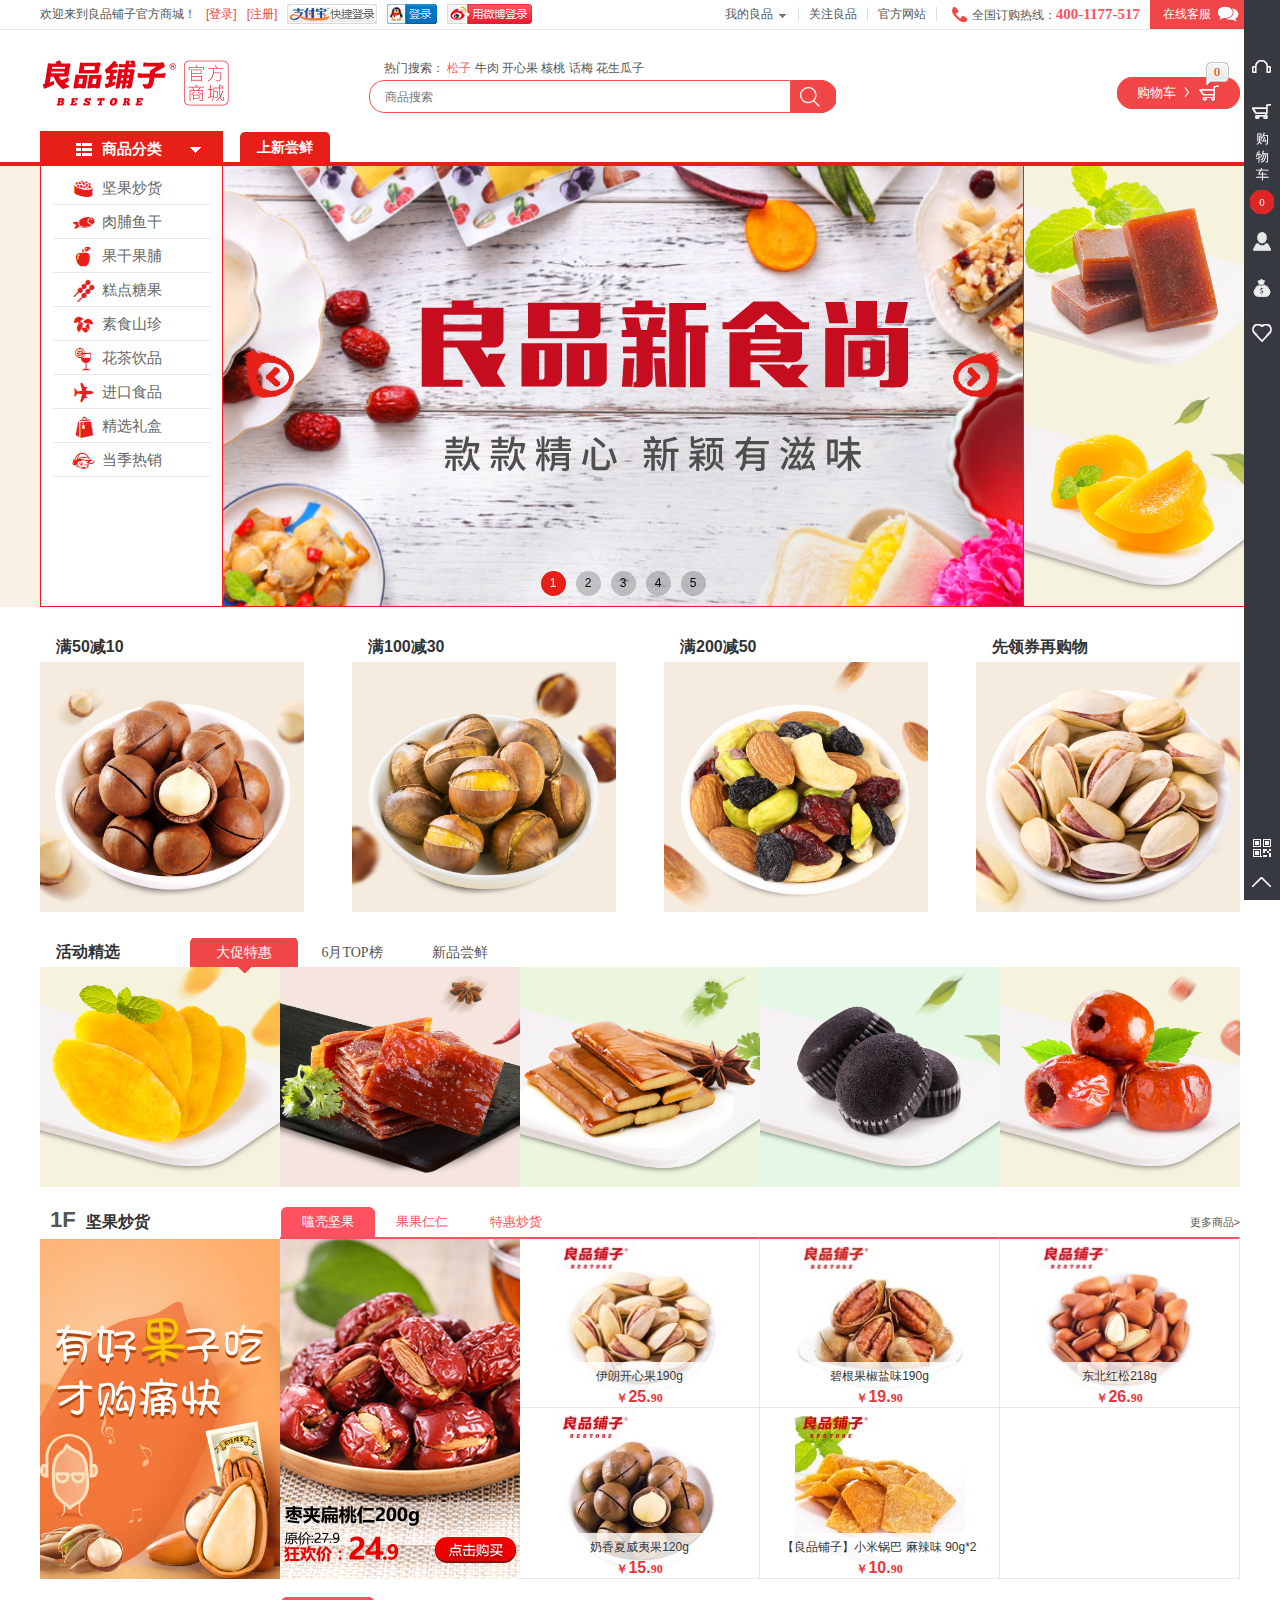
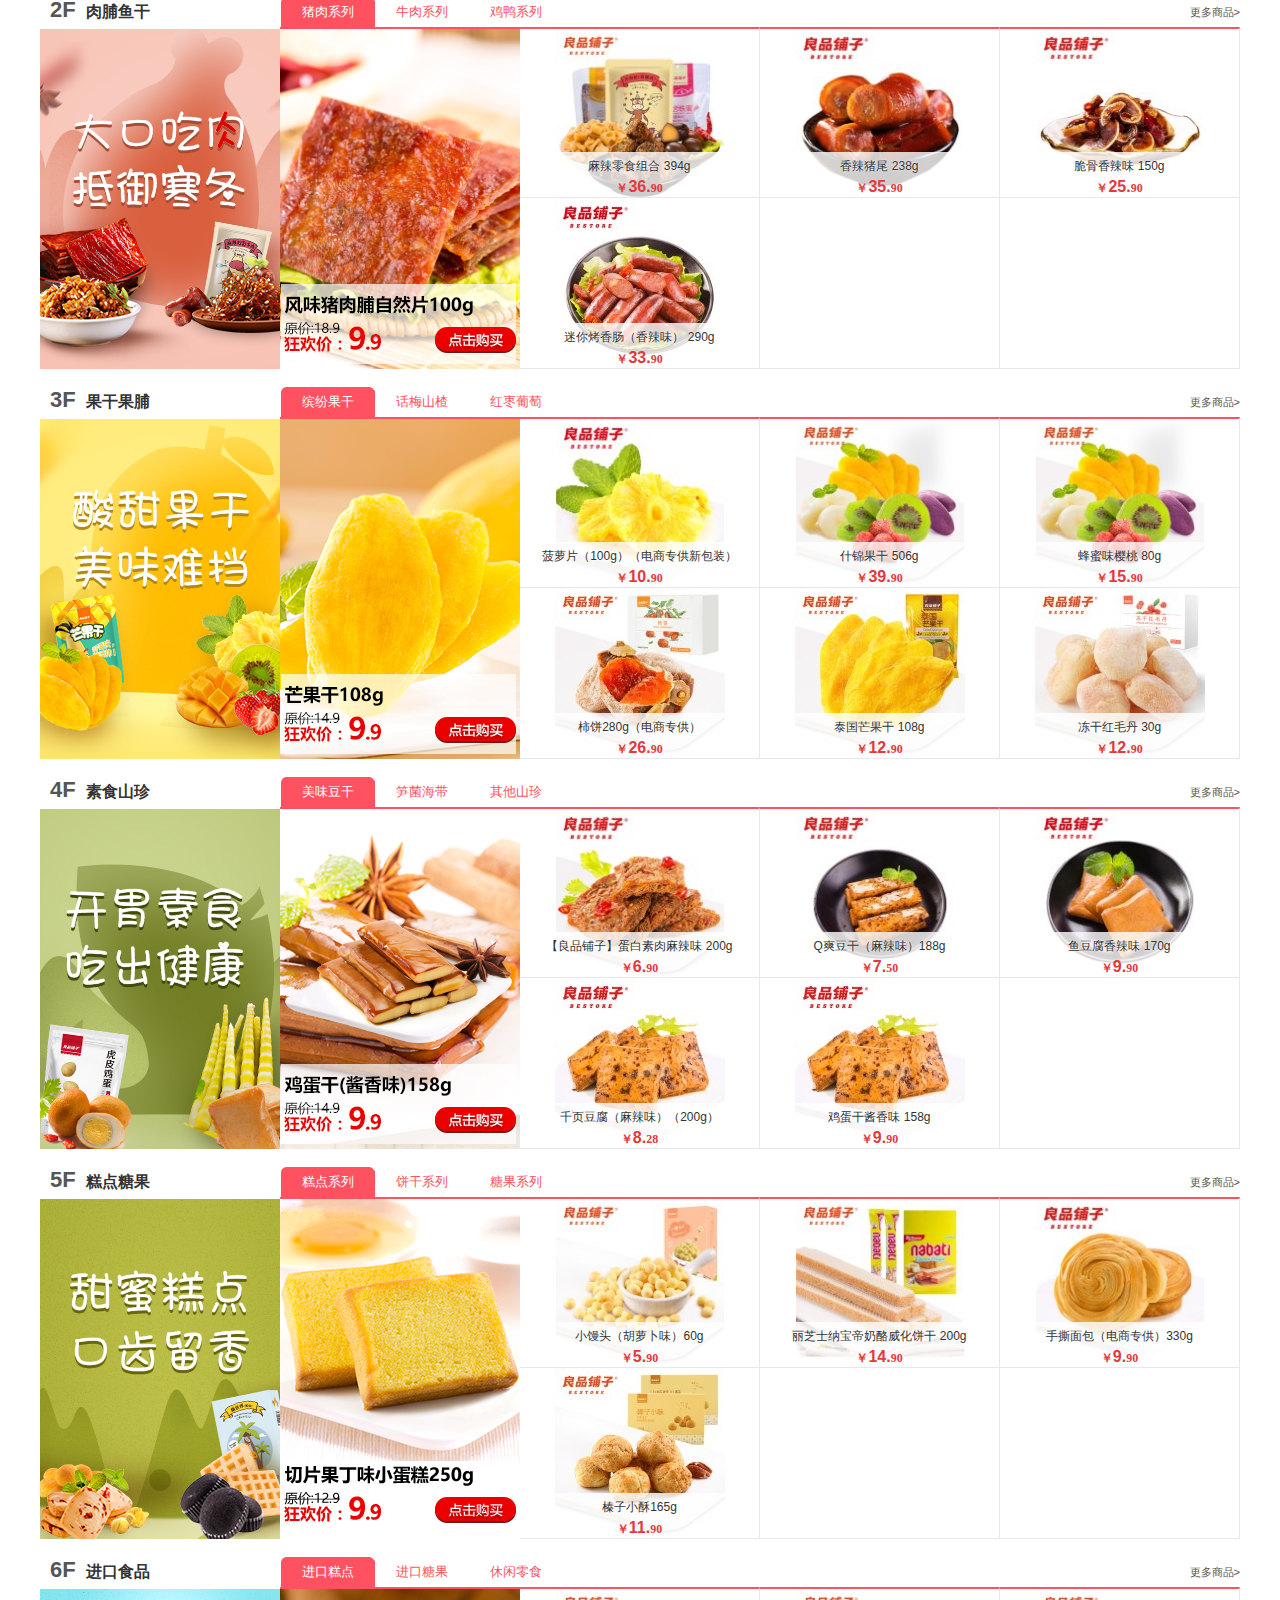
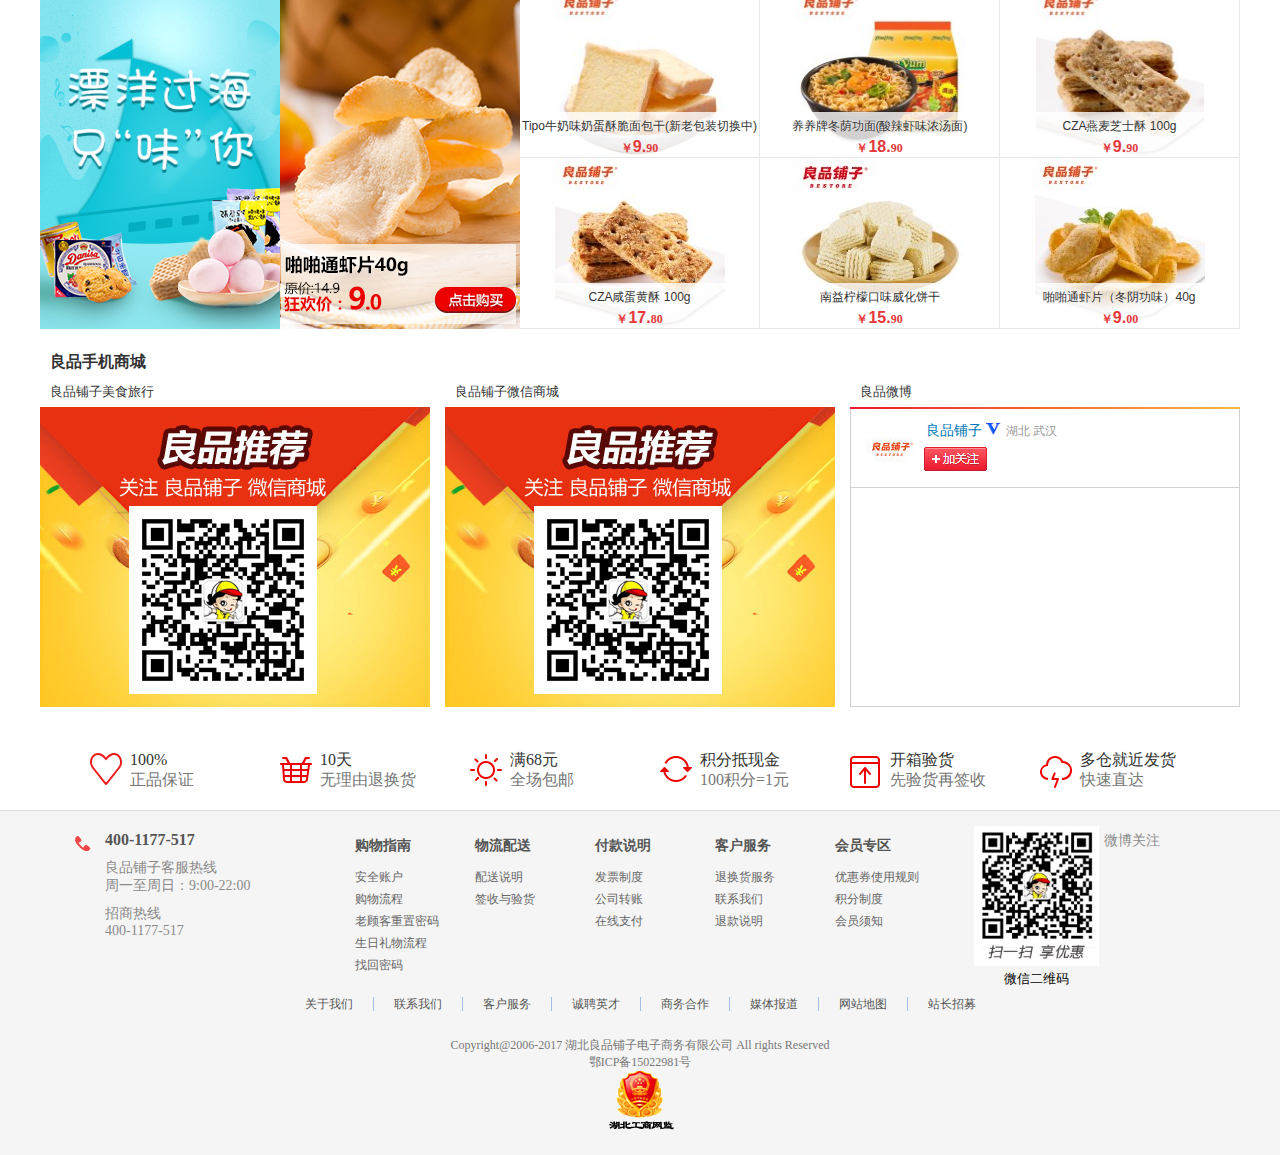
<file: index.html>
<!DOCTYPE html>
<html lang="en">
<head>
	<meta charset="UTF-8">
	<title>良品铺子官方商城-休闲零食网购首选（LPPZ.COM）- 品质保障、配送及时、放心服务、轻松购物!</title>
	<meta name="description" content="良品铺子LPPZ.COM-专业的休闲食品网上购物商城，在线销售肉脯鱼干、果干果脯、糕点糖果、素食山珍、茶水饮料、进口食品、礼盒等数百种优质食品。便捷、诚信的服务，为您提供愉悦的休闲食品网上购物体验! ">
	<meta name="Keywords" content="网上商城,休闲零食，美食，牛肉干，鱼干，果干果脯，糕点糖果，素食山珍，茶水饮料，进口食品，礼盒，良品铺子">
</head>
<link rel="stylesheet" type="text/css" href="css/swiper.min.css">
<link rel="stylesheet" href="css/public.css">
<link rel="stylesheet" href="css/index.css">

<body> 
	<!-- toolbar -->
	<div class="toolbar">
		<div class="toolbar_content wide">
			<!--未登录的显示-->
			<ul class="toolbar_content_left">
				<li>欢迎来到良品铺子官方商城！</li>
				<li><a href="login.html">[登录]<span></span></a></li>
				<li><a href="register.html">[注册]</a></li>
				<li><a href="">支付宝快捷登录</a></li>
				<li><a href="">qq登录</a></li>
				<li><a href="">微博登录</a></li>
			</ul>
			<!--登录的显示-->
			<div class="toolbar_content_left_logined">
				<p>
					<span>您好</span>
					<a href="" class="toolbar_username"></a>
					<span>,</span>
				</p>
				<p>欢迎来到良品铺子官方商城！</p>
				<a href="javascript:;" class="toolbar_quit">[退出]</a>
			</div>
			<ul class="toolbar_content_right">
				<li class="myInfo_li">
					<a href="" class="myInfo ">我的良品<i class="arrow"></i></a>
					<div class="myInfo_hover">
						<div class="myInfo_top">
							<div class="user_head">
								<a href=""><img src="images/img_index/avatar.png" alt=""></a>
							</div>
							<a href="">您好，请登录</a>
						</div>
						<ul class="myInfo_mid">
							<li><a href="">我的订单</a></li>
							<li><a href="">我的关注</a></li>
							<li><a href="">我的优惠券</a></li>
							<li><a href="">我的积分</a></li>
							<li><a href="">签到有好礼</a></li>
							<li><a href="">购物指南</a></li>
						</ul>
						<div class="myInfo_bottom">
							<p>最近浏览 <span><a href="" style="color:#555">更多></a></span></p>
						</div>
					</div>
				</li>
				<li class="attention_li">
					<a href="">关注良品</a>
					<div class="attention">
						<div class="wb">
							<div class="wb-tit">
								关注微博
							</div>
							<div class="wb-plus">
								<iframe src="http://widget.weibo.com/relationship/followbutton.php?btn=red&style=2&uid=1851770484&width=136&height=24&language=zh_cn" width="136" height="24" scrolling="no" frameborder="0"></iframe>
							</div>
						</div>
						<div class="attention_mid">
							<img src="images/img_index/dz_qrcode.jpg" alt="">
						</div>
						<div class="attention_bottom">
							<img src="images/img_index/weixin.png" alt="">
							<div>
								<p>微信扫一扫</p>
								<p>优惠随身携带!</p>
							</div>
						</div>
					</div>
				</li>
				<li><a href="">官方网站</a></li>
				<li><p><span class="tel_img"></span>全国订购热线：<span class="tel_num">400-1177-517</span></p></li>
				<li><a href="">在线客服 <i class="chat"></i></a></li>
			</ul>
		</div>
	</div>
	<!-- header -->
	<div class="header clear_float">
		<div class="header_main">
			<div class="main_logo">
				<a href="#">良品铺子-BESTORE</a>
			</div>
			<div class="main_search">
				<div class="search_box">
					<p>
						热门搜索：
						<a href=""><span>松子</span></a> 
						<a href="">牛肉</a>
						<a href="">开心果</a>
						<a href="">核桃</a>
						<a href="">话梅</a>
						<a href="">花生瓜子</a>
					</p>
					<input class="search_bar" type="input" placeholder="商品搜索" /><input class="search_btn" type="button">
				</div>
			</div>
			<div class="main_buy">
				<a href="javascript:;" class="go_cart">购物车</a>
				<span class="buy_num"><b>0</b></span>
				<div class="buy_show">
					<p>最近加入的商品</p>
					<table>
						<tbody>
							
						</tbody>
					</table>
					<div class="buy_show_bottom">
						<div class="buy_right clear_float">
							<p>共计<span class="cart_shop_count">0</span>件商品，共计<span>¥<b class="cart_shop_money">0.00</b></span></p>
							<a href="javascript:;" class="go_cart">去购物车结算</a>
						</div>						
					</div>
				</div>
			</div>
		</div>
		<div class="shop_menu">
			<div class="menu_center">
				<a href="">上新尝鲜</a>
			</div>
		</div>
	</div>
	<!-- nav -->
	<div class="nav">
		<div class="nav_content">
			<div class="menu_pos"> 
				<div class="menu">
					<a href="">
						商品分类<i class="icon"></i>
					</a>
					<ul class="menu_list">
						<li>
							<a href=""><i></i>坚果炒货</a>
						</li>
						<li>
							<a href=""><i></i>肉脯鱼干</a>
						</li>
						<li><a href=""><i></i>果干果脯</a></li>
						<li><a href=""><i></i>糕点糖果</a></li>
						<li><a href="search.html"><i></i>素食山珍</a></li>
						<li><a href=""><i></i>花茶饮品</a></li>
						<li><a href=""><i></i>进口食品</a></li>
						<li><a href=""><i></i>精选礼盒</a></li>
						<li><a href=""><i></i>当季热销</a></li>
					</ul>
					<div class="menu_show">
						
					</div>
				</div>
			</div>
			
			<!-- 轮播图 -->
			<div class="banner">
				<div class="swiper-container">
				    <div class="swiper-wrapper">
				        <div class="swiper-slide"><img src="images/img_index/banner_01.jpg" alt=""></div>
				        <div class="swiper-slide"><img src="images/img_index/banner_02.jpg" alt=""></div>
				        <div class="swiper-slide"><img src="images/img_index/banner_03.jpg" alt=""></div>
						<div class="swiper-slide"><img src="images/img_index/banner_04.jpg" alt=""></div>
						<div class="swiper-slide"><img src="images/img_index/banner_05.jpg" alt=""></div> 
				    </div>
			   		<!-- 分页器 -->
			    	 <div class="swiper-pagination"></div>
			    
			   		<!-- 导航按钮 -->
 					<div class="swiper-button-prev"></div> 
				    <div class="swiper-button-next"></div>
				</div>
			</div>		
			<!-- 轮播图结束 -->
			<div class="nav_right">
				<img src="images/img_index/shop_08.jpg" alt="">
				<img src="images/img_index/shop_11.jpg" alt="">
			</div>
		</div>
	</div>
	<!-- shop -->
	<div class="shop">
		<!-- 折扣 -->
		<ul class="discounts">
			<li>
				<h3 class="shop_tit">满50减10</h3>
				<a href=""><img src="images/img_index/shop_01.jpg" alt=""></a>
			</li>
			<li>
				<h3 class="shop_tit">满100减30</h3>
				<a href=""><img src="images/img_index/shop_02.jpg" alt=""></a>
			</li>
			<li>
				<h3 class="shop_tit">满200减50</h3>
				<a href=""><img src="images/img_index/shop_07.jpg" alt=""></a>
			</li>
			<li class="last_li">
				<h3 class="shop_tit">先领券再购物</h3>
				<a href=""><img src="images/img_index/shop_12.jpg" alt=""></a>
			</li>
		</ul>
		<!-- 活动 -->
		<div class="shop_active" id="active_target">
			<div class="active_tit clear_float">
				<h3  class="shop_tit">活动精选</h3>
				<ul class="active_list">
					<li><a  id="active_focus" href="">大促特惠</a></li>
					<li><a href="">6月TOP榜</a></li>
					<li><a href="">新品尝鲜</a></li>
				</ul>
			</div>
			<ul class="active_shop_list">
				<li><a href=""><img src="images/img_index/shop_10.jpg" alt=""></a></li>
				<li><a href=""><img src="images/img_index/shop_09.jpg" alt=""></a></li>
				<li><a href=""><img src="images/img_index/shop_04.jpg" alt=""></a></li>
				<li><a href=""><img src="images/img_index/shop_05.jpg" alt=""></a></li>
				<li><a href=""><img src="images/img_index/shop_03.jpg" alt=""></a></li>
			</ul>
		</div>
		<!-- 1F -->
		<div class="one_floor" id="first_floor">
			<div class="active_tit_floor">
				<h3  class="shop_tit_floor"><span>1F</span>坚果炒货</h3>
				<ul class="active_list_floor">
					<li><a  id="active_list_floor_focus" href="">嗑壳坚果</a></li>
					<li><a href="">果果仁仁</a></li>
					<li><a href="">特惠炒货</a></li>	
				</ul>
				<a href="" class="more_shop">更多商品></a>
			</div>
			<ul class="one_floor_ul">
				<li><a href=""><img src="images/img_index/1F.jpg" alt=""></a></li>
				<li><a href=""><img src="images/img_index/1F_aside.jpg" alt=""></a></li>
				<li>
					<ul class="third_shop_list">
						<li>
							<a href="shop.html"><img src="images/img_index/list_1_01.jpg" alt=""></a>
							<div class="shop_list_mask">
								<a href="shop.html">伊朗开心果190g</a>
								<span class="shop_list_price">
									<small>￥</small>25.<small>90</small>
								</span>
							</div>
						</li>	
						<li>
							<a href=""><img src="images/img_index/list_1_02.jpg" alt=""></a>
							<div class="shop_list_mask">
								<a href="">碧根果椒盐味190g</a>
								<span class="shop_list_price">
									<small>￥</small>19.<small>90</small>
								</span>
							</div>
						</li>	
						<li>
							<a href=""><img src="images/img_index/list_1_03.jpg" alt=""></a>
							<div class="shop_list_mask">
								<a href="">东北红松218g</a>
								<span class="shop_list_price">
									<small>￥</small>26.<small>90</small>
								</span>
							</div>
						</li>	
						<li>
							<a href=""><img src="images/img_index/list_1_04.jpg" alt=""></a>
							<div class="shop_list_mask">
								<a href="">奶香夏威夷果120g</a>
								<span class="shop_list_price">
									<small>￥</small>15.<small>90</small>
								</span>
							</div>
						</li>	
						<li>
							<a href=""><img src="images/img_index/list_1_05.jpg" alt=""></a>
							<div class="shop_list_mask">
								<a href="">【良品铺子】小米锅巴  麻辣味 90g*2</a>
								<span class="shop_list_price">
									<small>￥</small>10.<small>90</small>
								</span>
							</div>
						</li>	
						<li></li>
					</ul>
				</li>
			</ul>
		</div>
		<!--2F-->
		<div class="one_floor" id="second_floor">
			<div class="active_tit_floor">
				<h3  class="shop_tit_floor"><span>2F</span>肉脯鱼干</h3>
				<ul class="active_list_floor">
					<li><a  id="active_list_floor_focus" href="">猪肉系列</a></li>
					<li><a href="">牛肉系列</a></li>
					<li><a href="">鸡鸭系列</a></li>	
				</ul>
				<a href="" class="more_shop">更多商品></a>
			</div>
			<ul class="one_floor_ul">
				<li><a href=""><img src="images/img_index/2F.jpg" alt=""></a></li>
				<li><a href=""><img src="images/img_index/2F_aside.jpg" alt=""></a></li>
				<li>
					<ul class="third_shop_list">
						<li>
							<a href=""><img src="images/img_index/list_2_01.jpg" alt=""></a>
							<div class="shop_list_mask">
								<a href="">麻辣零食组合 394g</a>
								<span class="shop_list_price">
									<small>￥</small>36.<small>90</small>
								</span>
							</div>
						</li>	
						<li>
							<a href=""><img src="images/img_index/list_2_02.jpg" alt=""></a>
							<div class="shop_list_mask">
								<a href="">香辣猪尾 238g</a>
								<span class="shop_list_price">
									<small>￥</small>35.<small>90</small>
								</span>
							</div>
						</li>	
						<li>
							<a href=""><img src="images/img_index/list_2_03.jpg" alt=""></a>
							<div class="shop_list_mask">
								<a href="">脆骨香辣味 150g</a>
								<span class="shop_list_price">
									<small>￥</small>25.<small>90</small>
								</span>
							</div>
						</li>	
						<li>
							<a href=""><img src="images/img_index/list_2_04.jpg" alt=""></a>
							<div class="shop_list_mask">
								<a href="">迷你烤香肠（香辣味） 290g</a>
								<span class="shop_list_price">
									<small>￥</small>33.<small>90</small>
								</span>
							</div>
						</li>	
						<li>
						</li>							
						<li>
						</li>
					</ul>
				</li>
			</ul>
		</div>
		<!--3F-->
		<div class="one_floor" id="three_floor">
			<div class="active_tit_floor">
				<h3  class="shop_tit_floor"><span>3F</span>果干果脯</h3>
				<ul class="active_list_floor">
					<li><a  id="active_list_floor_focus" href="">缤纷果干</a></li>
					<li><a href="">话梅山楂</a></li>
					<li><a href="">红枣葡萄</a></li>	
				</ul>
				<a href="" class="more_shop">更多商品></a>
			</div>
			<ul class="one_floor_ul">
				<li><a href=""><img src="images/img_index/3F.jpg" alt=""></a></li>
				<li><a href=""><img src="images/img_index/3F_aside.jpg" alt=""></a></li>
				<li>
					<ul class="third_shop_list">
						<li>
							<a href=""><img src="images/img_index/list_3_01.jpg" alt=""></a>
							<div class="shop_list_mask">
								<a href="">菠萝片（100g）（电商专供新包装）</a>
								<span class="shop_list_price">
									<small>￥</small>10.<small>90</small>
								</span>
							</div>
						</li>	
						<li>
							<a href=""><img src="images/img_index/list_3_02.jpg" alt=""></a>
							<div class="shop_list_mask">
								<a href="">什锦果干 506g</a>
								<span class="shop_list_price">
									<small>￥</small>39.<small>90</small>
								</span>
							</div>
						</li>	
						<li>
							<a href=""><img src="images/img_index/list_3_03.jpg" alt=""></a>
							<div class="shop_list_mask">
								<a href="">蜂蜜味樱桃 80g</a>
								<span class="shop_list_price">
									<small>￥</small>15.<small>90</small>
								</span>
							</div>
						</li>	
						<li>
							<a href=""><img src="images/img_index/list_3_04.jpg" alt=""></a>
							<div class="shop_list_mask">
								<a href="">柿饼280g（电商专供）</a>
								<span class="shop_list_price">
									<small>￥</small>26.<small>90</small>
								</span>
							</div>
						</li>	
						<li>
							<a href=""><img src="images/img_index/list_3_05.jpg" alt=""></a>
							<div class="shop_list_mask">
								<a href="">泰国芒果干 108g</a>
								<span class="shop_list_price">
									<small>￥</small>12.<small>90</small>
								</span>
							</div>
						</li>							
						<li>
							<a href=""><img src="images/img_index/list_3_06.jpg" alt=""></a>
							<div class="shop_list_mask">
								<a href="">冻干红毛丹 30g</a>
								<span class="shop_list_price">
									<small>￥</small>12.<small>90</small>
								</span>
							</div>
						</li>
					</ul>
				</li>
			</ul>
		</div>
		<!--4F-->
		<div class="one_floor" id="four_floor">
			<div class="active_tit_floor">
				<h3  class="shop_tit_floor"><span>4F</span>素食山珍</h3>
				<ul class="active_list_floor">
					<li><a  id="active_list_floor_focus" href="">美味豆干</a></li>
					<li><a href="">笋菌海带</a></li>
					<li><a href="">其他山珍</a></li>	
				</ul>
				<a href="" class="more_shop">更多商品></a>
			</div>
			<ul class="one_floor_ul">
				<li><a href=""><img src="images/img_index/4F.jpg" alt=""></a></li>
				<li><a href=""><img src="images/img_index/4F_aside.jpg" alt=""></a></li>
				<li>
					<ul class="third_shop_list">
						<li>
							<a href=""><img src="images/img_index/list_4_01.jpg" alt=""></a>
							<div class="shop_list_mask">
								<a href="">【良品铺子】蛋白素肉麻辣味 200g</a>
								<span class="shop_list_price">
									<small>￥</small>6.<small>90</small>
								</span>
							</div>
						</li>	
						<li>
							<a href=""><img src="images/img_index/list_4_02.jpg" alt=""></a>
							<div class="shop_list_mask">
								<a href="">Q爽豆干（麻辣味）188g</a>
								<span class="shop_list_price">
									<small>￥</small>7.<small>50</small>
								</span>
							</div>
						</li>	
						<li>
							<a href=""><img src="images/img_index/list_4_03.jpg" alt=""></a>
							<div class="shop_list_mask">
								<a href="">鱼豆腐香辣味 170g</a>
								<span class="shop_list_price">
									<small>￥</small>9.<small>90</small>
								</span>
							</div>
						</li>	
						<li>
							<a href=""><img src="images/img_index/list_4_04.jpg" alt=""></a>
							<div class="shop_list_mask">
								<a href="">千页豆腐（麻辣味）（200g）</a>
								<span class="shop_list_price">
									<small>￥</small>8.<small>28</small>
								</span>
							</div>
						</li>	
						<li>
							<a href=""><img src="images/img_index/list_4_04.jpg" alt=""></a>
							<div class="shop_list_mask">
								<a href="">鸡蛋干酱香味 158g</a>
								<span class="shop_list_price">
									<small>￥</small>9.<small>90</small>
								</span>
							</div>
						</li>							
						<li></li>
					</ul>
				</li>
			</ul>
		</div>
		<!--5F-->
		<div class="one_floor" id="five_floor">
			<div class="active_tit_floor">
				<h3  class="shop_tit_floor"><span>5F</span>糕点糖果</h3>
				<ul class="active_list_floor">
					<li><a  id="active_list_floor_focus" href="">糕点系列</a></li>
					<li><a href="">饼干系列</a></li>
					<li><a href="">糖果系列</a></li>	
				</ul>
				<a href="" class="more_shop">更多商品></a>
			</div>
			<ul class="one_floor_ul">
				<li><a href=""><img src="images/img_index/5F.jpg" alt=""></a></li>
				<li><a href=""><img src="images/img_index/5F_aside.jpg" alt=""></a></li>
				<li>
					<ul class="third_shop_list">
						<li>
							<a href=""><img src="images/img_index/list_5_01.jpg" alt=""></a>
							<div class="shop_list_mask">
								<a href="">小馒头（胡萝卜味）60g</a>
								<span class="shop_list_price">
									<small>￥</small>5.<small>90</small>
								</span>
							</div>
						</li>	
						<li>
							<a href=""><img src="images/img_index/list_5_02.jpg" alt=""></a>
							<div class="shop_list_mask">
								<a href="">丽芝士纳宝帝奶酪威化饼干 200g</a>
								<span class="shop_list_price">
									<small>￥</small>14.<small>90</small>
								</span>
							</div>
						</li>	
						<li>
							<a href=""><img src="images/img_index/list_5_03.jpg" alt=""></a>
							<div class="shop_list_mask">
								<a href="">手撕面包（电商专供）330g</a>
								<span class="shop_list_price">
									<small>￥</small>9.<small>90</small>
								</span>
							</div>
						</li>	
						<li>
							<a href=""><img src="images/img_index/list_5_04.jpg" alt=""></a>
							<div class="shop_list_mask">
								<a href="">榛子小酥165g</a>
								<span class="shop_list_price">
									<small>￥</small>11.<small>90</small>
								</span>
							</div>
						</li>	
						<li></li>							
						<li></li>
					</ul>
				</li>
			</ul>
		</div>
		<!--6F-->
		<div class="one_floor" id="six_floor">
			<div class="active_tit_floor">
				<h3  class="shop_tit_floor"><span>6F</span>进口食品</h3>
				<ul class="active_list_floor">
					<li><a  id="active_list_floor_focus" href="">进口糕点</a></li>
					<li><a href="">进口糖果</a></li>
					<li><a href="">休闲零食</a></li>	
				</ul>
				<a href="" class="more_shop">更多商品></a>
			</div>
			<ul class="one_floor_ul">
				<li><a href=""><img src="images/img_index/6F.jpg" alt=""></a></li>
				<li><a href=""><img src="images/img_index/6F_aside.jpg" alt=""></a></li>
				<li>
					<ul class="third_shop_list">
						<li>
							<a href=""><img src="images/img_index/list_6_01.jpg" alt=""></a>
							<div class="shop_list_mask">
								<a href="">Tipo牛奶味奶蛋酥脆面包干(新老包装切换中)</a>
								<span class="shop_list_price">
									<small>￥</small>9.<small>90</small>
								</span>
							</div>
						</li>	
						<li>
							<a href=""><img src="images/img_index/list_6_02.jpg" alt=""></a>
							<div class="shop_list_mask">
								<a href="">养养牌冬荫功面(酸辣虾味浓汤面)</a>
								<span class="shop_list_price">
									<small>￥</small>18.<small>90</small>
								</span>
							</div>
						</li>	
						<li>
							<a href=""><img src="images/img_index/list_6_03.jpg" alt=""></a>
							<div class="shop_list_mask">
								<a href="">CZA燕麦芝士酥 100g</a>
								<span class="shop_list_price">
									<small>￥</small>9.<small>90</small>
								</span>
							</div>
						</li>	
						<li>
							<a href=""><img src="images/img_index/list_6_04.jpg" alt=""></a>
							<div class="shop_list_mask">
								<a href="">CZA咸蛋黄酥 100g</a>
								<span class="shop_list_price">
									<small>￥</small>17.<small>80</small>
								</span>
							</div>
						</li>	
						<li>
							<a href=""><img src="images/img_index/list_6_05.jpg" alt=""></a>
							<div class="shop_list_mask">
								<a href="">南益柠檬口味威化饼干</a>
								<span class="shop_list_price">
									<small>￥</small>15.<small>90</small>
								</span>
							</div>
						</li>							
						<li>
							<a href=""><img src="images/img_index/list_6_06.jpg" alt=""></a>
							<div class="shop_list_mask">
								<a href="">啪啪通虾片（冬阴功味）40g</a>
								<span class="shop_list_price">
									<small>￥</small>9.<small>00</small>
								</span>
							</div>
						</li>
					</ul>
				</li>
			</ul>
		</div>		
	</div>
	<!-- 良品手机商城 -->
	<div class="phone_buy">
		<h3>良品手机商城</h3>
		<ul>
			<li>
				 <p>良品铺子美食旅行</p>
				 <img src="images/img_index/recom_code.jpg" alt="良品铺子微信商城">
			</li>
			<li>
				 <p>良品铺子微信商城</p>
				 <img src="images/img_index/recom_code.jpg" alt="良品铺子微信商城">
			</li>
			<li>
				<p>良品微博</p>
				<div class="border_top">
					
				</div>
				<div class="weibo">
					<div class="weiboTop clear_float">
						<div class="weiboTop_pic">
							<a href="http://weibo.com/517lppz?s=6cm7D0" target="_black">
								<img src="images/img_index/weiboTop_pic.jpg" alt="良品铺子" title="良品铺子">
							</a>
						</div>
						<div class="weiboTop_detail">
							<dl class="weiboDetail_top">
								<dt>
									<a href="http://weibo.com/517lppz/profile?s=6cm7D0" target="_blank" alt="良品铺子" title="良品铺子">良品铺子</a>
									<img src="images/img_index/weibo_sign.png" alt="" title="微博认证"> 
								</dt>
								<dd>
									<span class="weiboShow_developerDetail_namedir">湖北 武汉</span>
								</dd>
							</dl>
							<div class="weiboDetail_btn">
								
							</div>
						</div>
					</div>
				</div>
			</li>
		</ul>
	</div>
	<!-- footer -->
	<div class="footer">
		<div class="foot_service">
			<ul>
				<li>
					<em>100%</em>
					<p>正品保证</p>
				</li>
				<li>
					<em>10天</em>
					<p>无理由退换货</p>
				</li>
				<li>
					<em>满68元</em>
					<p>全场包邮</p>
				</li>
				<li>
					<em>积分抵现金</em>
					<p>100积分=1元</p>
				</li>
				<li>
					<em>开箱验货</em>
					<p>先验货再签收</p>
				</li>
				<li>
					<em>多仓就近发货</em>
					<p>快速直达</p>
				</li>
			</ul>
		</div>
		<div class="foot_area">
			<div class="foot_cont">
				<div class="fc_contact">
					<div class="ctt_icon">
						热线
					</div>
					<div class="ctt_txt">
						<p>
							<strong>400-1177-517</strong>
						</p>
						<p>
							良品铺子客服热线<br/>
							周一至周日：9:00-22:00
						</p>
						<p>
							招商热线<br/>
							400-1177-517
						</p>
					</div>
				</div>
				<div class="fc_link">
					<dl>
						<dt><strong>购物指南</strong></dt>
						<dd>
							<a href="">安全账户</a>
							<a href="">购物流程</a>
							<a href="">老顾客重置密码</a>
							<a href="">生日礼物流程</a>
							<a href="">找回密码</a>
						</dd>
					</dl>
					<dl>
						<dt><strong>物流配送</strong></dt>
						<dd>
							<a href="">配送说明</a>
							<a href="">签收与验货</a>
						</dd>
					</dl>
					<dl>
						<dt><strong>付款说明</strong></dt>
						<dd>
							<a href="">发票制度</a>
							<a href="">公司转账</a>
							<a href="">在线支付</a>
						</dd>
					</dl>
					<dl>
						<dt><strong>客户服务</strong></dt>
						<dd>
							<a href="">退换货服务</a>
							<a href="">联系我们</a>
							<a href="">退款说明</a>
						</dd>
					</dl>
					<dl>
						<dt><strong>会员专区</strong></dt>
						<dd>
							<a href="">优惠券使用规则</a>
							<a href="">积分制度</a>
							<a href="">会员须知</a>
						</dd>
					</dl>
				</div>
				<div class="fc_follow">
					<div class="qr_code">
						<div class="qr_code_top">
							<img src="images/img_index/dz_qrcode.jpg" alt="">
						</div>						
						<span>微信二维码</span>
					</div>
					<div class="weibo_mail">
							<p>微博关注</p>
							<iframe src="http://widget.weibo.com/relationship/followbutton.php?btn=red&style=2&uid=1851770484&width=136&height=24&language=zh_cn" width="136" height="24" scrolling="no" frameborder="0"></iframe>
					</div>
				</div>
			</div>
			<div class="foot_nav">
				<ul>
					<li><a href="">关于我们</a></li>
					<li><a href="">联系我们</a></li>
					<li><a href="">客户服务</a></li>
					<li><a href="">诚聘英才</a></li>
					<li><a href="">商务合作</a></li>
					<li><a href="">媒体报道</a></li>
					<li><a href="">网站地图</a></li>
					<li><a href="">站长招募</a></li>
				</ul>
			</div>
			<div class="foot_copyright">
				Copyright@2006-2017 湖北良品铺子电子商务有限公司 All rights Reserved<br/>
				<a href="">鄂ICP备15022981号</a><br/>
				<a href="">
					<img src="images/img_index/gslogo.png" alt="">
				</a>

			</div>
		</div>
	</div>
	<!-- 右侧边栏 -->
	<div class="right_navbar">
		<ul class="rnb_list">
			<li class="kf">
				<a href="" class="hvr">
					<span>客服咨询</span>
					<i class="icon"></i>
				</a>
			</li>
			<li class="gw">
				<a href="javascript:;" class="go_cart">
					<i class="icon"></i>
					<span>购物车</span>
					<small class="sum">0</small>
				</a>
			</li>
			<li class="hy">
				<a href="" class="hvr">
					<span>会员中心</span>
					<i class="icon"></i>
				</a>
			</li>
			<li class="yh">
				<a href="" class="hvr">
					<span>我的优惠券</span>
					<i class="icon"></i>
				</a>
			</li>
			<li class="sc">
				<a href="" class="hvr">
					<span>我的关注</span>
					<i class="icon"></i>
				</a>
			</li>
		</ul>
		<ul class="rnb_link">
			<li class="qr" id="qr_cust">
				<a href="">
					<i class="icon"></i>
					<div class="cust" id="qr_cust_display">
						<img src="images/img_index/dz_qrcode.jpg" alt="">
					</div>
				</a>
			</li>
			<li class="goback">
				<a href="javascript:void(0)" class="hvr">
					<span>返回顶部</span>
					<i class="icon"></i>
				</a>
			</li>
		</ul>
	</div>
<!-- 左侧边栏 -->
	<div class="floor_nav" id="aside_left_nav">
		<span class="fn_tit">商品分类</span>
		<ul class="fn_list">
			<li class="floor_nav_01">
				<a href="javascript:void(0)" name="#first_floor">
					<i></i>
					<span>坚果炒货</span>
				</a>
			</li>
			<li class="floor_nav_02">
				<a href="javascript:void(0)" name="#second_floor">
					<i></i>
					<span>肉脯鱼干</span>
				</a>
			</li>
			<li class="floor_nav_03">
				<a href="javascript:void(0)" name="#three_floor">
					<i></i>
					<span>果干果脯</span>
				</a>
			</li>
			<li class="floor_nav_04">
				<a href="javascript:void(0)" name="#four_floor">
					<i></i>
					<span>素食山珍</span>
				</a>
			</li>
			<li class="floor_nav_05">
				<a href="javascript:void(0)" name="#five_floor">
					<i></i>
					<span>糕点糖果</span>
				</a>
			</li>
			<li class="floor_nav_06">
				<a href="javascript:void(0)" name="#six_floor">
					<i></i>
					<span>进口食品</span>
				</a>
			</li>
		</ul>
	</div>

    <script type="text/javascript" src="js/swiper.js"></script>
    <script type="text/javascript">
		window.onload=function(){
			var mySwiper=new Swiper(".swiper-container",{
				direction:"horizontal",
				autoplay:3000,
				loop:true,
				nextButton:".swiper-button-next", //上下箭头
				prevButton:".swiper-button-prev",
				pagination:'.swiper-pagination', //按钮导航
				paginationClickable: true, //可点击按钮
		        paginationBulletRender: function (swiper, index, className) {
		            return '<span class="' + className + '">' + (index + 1) + '</span>';
		        },
		        freeMode : true, 
		        effect:"fade",//淡入淡出
			});
		}
	</script>
</body>
</html>
<script type="text/javascript" src="js/jquery-1.8.3.min.js"></script>
<script type="text/javascript" src="js/cookieTools.js"></script>
<script type="text/javascript" src="js/public.js"></script>
<script type="text/javascript">
$(function(){
	InitUI();
	MenuEvent();
	login_cookie();
	//更新购物车数量
	let p=updateCartCount(); //获取购物车数据
	if(p!=null){
		//首先动态创建购物车条目，然后更新外部的购物车数量并计算总价，最后添加删除按钮的click事件
		p.then(setCartList).then(setTopCartCount).then(delete_event);
	}
	//链接购物车
	$(".go_cart").click(function(){
		if(getCookie("userName")==null){
			alert("请先登录");
			location="login.html";
		}else{
			location="cart.html";
		}
	});
	//动态创建购物车产品
	function setCartList(data){
		let goods_list_arr=data;
		//动态创建商品
		for(let i=0; i<goods_list_arr.length; i++){
			$tr_goods_tr=$("<tr></tr>");
			$tr_goods_tr.attr("goodsid",goods_list_arr[i].goodsId);
			 //图片
			$li_goods_img=$('<td class="tr_shop_img" width=60><a href="javascript:;"><img/></a></td>');
			$li_goods_img.children().children().prop("src",goods_list_arr[i].goodsImg); //图片
			//名称
			$li_goods_name=$("<td><a></a></td>");
			$li_goods_name.children("a").text(goods_list_arr[i].goodsName);//名称
			$li_goods_name.children("a").prop({
				"title":goods_list_arr[i].goodsName,
				"target":"_blank"
			});
			$li_goods_delete=$('<td><span><b class="small_cart_price">¥'+goods_list_arr[i].goodsPrice+'</b> x <i class="small_cart_sum">'+goods_list_arr[i].beiyong1+'</i></span><br/><a href="javascript:;" class="cart_delete_btn">删除</a></td>');
			$tr_goods_tr.append($li_goods_img,$li_goods_name,$li_goods_delete);
			$(".buy_show tbody").append($tr_goods_tr);
		}
		var p = new Promise(function(resolve,reject){
			resolve(goods_list_arr);
		});
		return p;
	}
	//商品删除按钮事件注册
	function delete_event(){
		$(".cart_delete_btn").click(function(){
			let goodsid=$(this).parents("tr").attr("goodsid");
			if(!confirm("真的真的真的不想要了？")){
					return;
			}
			$.ajax({
				type:"get",
				url:"php/deleteGoods.php",
				async:true,
				data:{
					"vipName":getCookie("userName"),
					"goodsId":$(this).parents("tr").attr("goodsid")
				},
				success:function(msg){
					if(msg==1){
						$(".buy_show tbody tr").remove("tr[goodsid="+goodsid+"]");
						//更新购物车数量和总价
						updateCartCount().then(setTopCartCount);
						console.log("删除成功");
					}else{
						console.log("删除失败");
					}
				}
			});
		});
	}


});
</script>
</file>
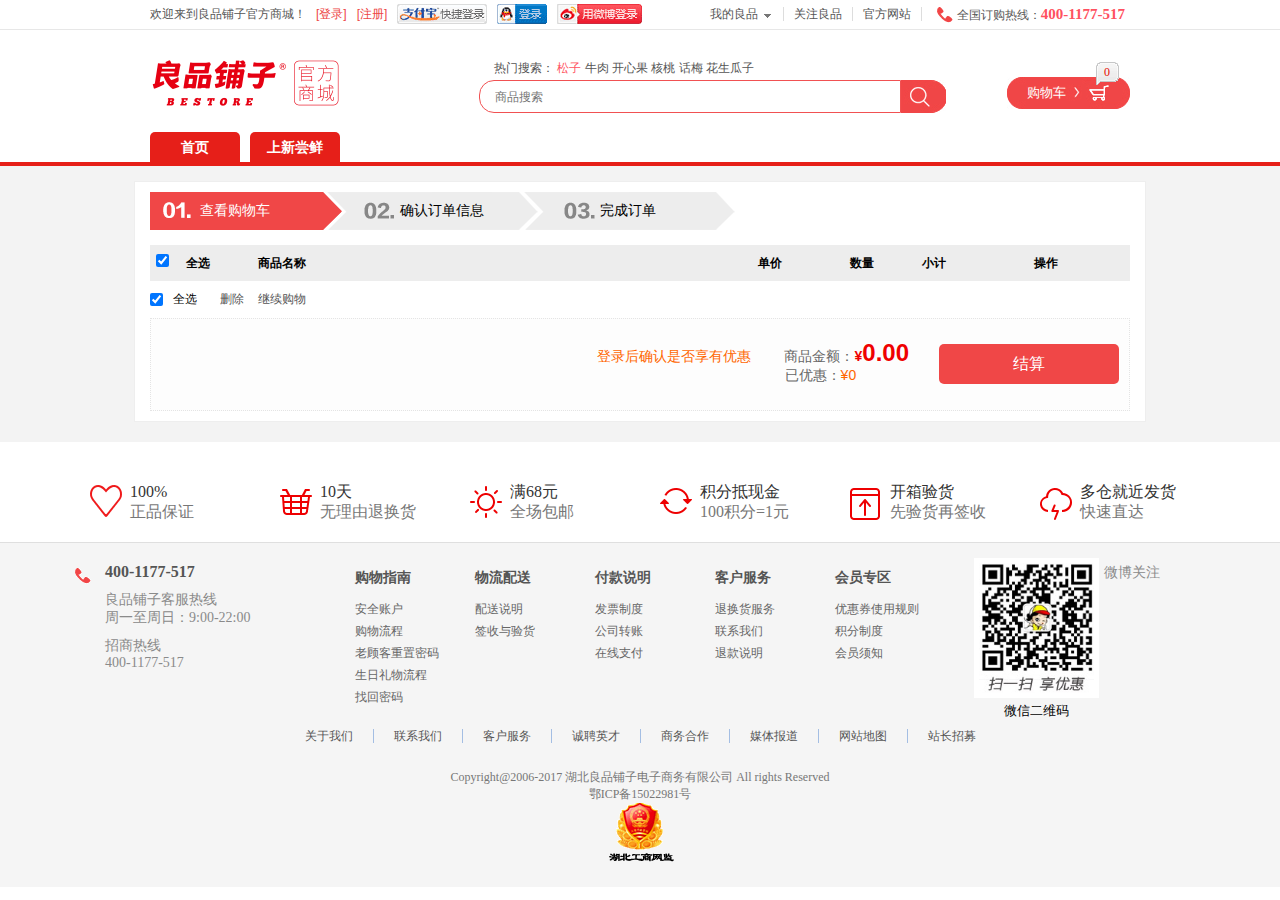
<file: cart.html>
<!DOCTYPE html>
<html lang="en">
<head>
	<meta charset="UTF-8">
	<title>购物车-良品铺子官方商城-休闲零食网购首选（LPPZ.COM）- 品质保障、配送及时、放心服务、轻松购物!</title>
	<meta name="description" content="良品铺子LPPZ.COM-专业的休闲食品网上购物商城，在线销售肉脯鱼干、果干果脯、糕点糖果、素食山珍、茶水饮料、进口食品、礼盒等数百种优质食品。便捷、诚信的服务，为您提供愉悦的休闲食品网上购物体验! ">
	<meta name="Keywords" content="网上商城,休闲零食，美食，牛肉干，鱼干，果干果脯，糕点糖果，素食山珍，茶水饮料，进口食品，礼盒，良品铺子">
</head>

<link rel="stylesheet" type="text/css" href="css/public.css">
<link rel="stylesheet" type="text/css" href="css/index.css">
<link rel="stylesheet" type="text/css" href="css/cart.css"/>
<body>
	<!-- toolbar -->
	<div class="toolbar">
		<div class="toolbar_content wide">
			<ul class="toolbar_content_left">
				<li>欢迎来到良品铺子官方商城！</li>
				<li><a href="login.html">[登录]<span></span></a></li>
				<li><a href="register.html">[注册]</a></li>
				<li><a href="">支付宝快捷登录</a></li>
				<li><a href="">qq登录</a></li>
				<li><a href="">微博登录</a></li>
			</ul>
			<!--登录的显示-->
			<div class="toolbar_content_left_logined">
				<p>
					<span>您好</span>
					<a href="" class="toolbar_username"></a>
					<span>,</span>
				</p>
				<p>欢迎来到良品铺子官方商城！</p>
				<a href="javascript:;" class="toolbar_quit">[退出]</a>
			</div>
			<ul class="toolbar_content_right">
				<li class="myInfo_li">
					<a href="" class="myInfo ">我的良品<i class="arrow"></i></a>
					<div class="myInfo_hover">
						<div class="myInfo_top">
							<div class="user_head">
								<a href=""><img src="images/img_index/avatar.png" alt=""></a>
							</div>
							<a href="">您好，请登录</a>
						</div>
						<ul class="myInfo_mid">
							<li><a href="">我的订单</a></li>
							<li><a href="">我的关注</a></li>
							<li><a href="">我的优惠券</a></li>
							<li><a href="">我的积分</a></li>
							<li><a href="">签到有好礼</a></li>
							<li><a href="">购物指南</a></li>
						</ul>
						<div class="myInfo_bottom">
							<p>最近浏览 <span><a href="" style="color:#555">更多></a></span></p>
						</div>
					</div>
				</li>
				<li class="attention_li">
					<a href="">关注良品</a>
					<div class="attention">
						<div class="wb">
							<div class="wb-tit">
								关注微博
							</div>
							<div class="wb-plus">
								<iframe src="http://widget.weibo.com/relationship/followbutton.php?btn=red&style=2&uid=1851770484&width=136&height=24&language=zh_cn" width="136" height="24" scrolling="no" frameborder="0"></iframe>
							</div>
						</div>
						<div class="attention_mid">
							<img src="images/img_index/dz_qrcode.jpg" alt="">
						</div>
						<div class="attention_bottom">
							<img src="images/img_index/weixin.png" alt="">
							<div>
								<p>微信扫一扫</p>
								<p>优惠随身携带!</p>
							</div>
						</div>
					</div>
				</li>
				<li><a href="">官方网站</a></li>
				<li><p><span class="tel_img"></span>全国订购热线：<span class="tel_num">400-1177-517</span></p></li>
			</ul>
		</div>
	</div>
	<!-- header -->
	<div class="header clear_float">
		<div class="header_main">
			<div class="main_logo">
				<a href="index.html">良品铺子-BESTORE</a>
			</div>
			<div class="main_search">
				<div class="search_box">
					<p>
						热门搜索：
						<a href=""><span>松子</span></a> 
						<a href="">牛肉</a>
						<a href="">开心果</a>
						<a href="">核桃</a>
						<a href="">话梅</a>
						<a href="">花生瓜子</a>
					</p>
					<input class="search_bar" type="input" placeholder="商品搜索" /><input class="search_btn" type="button">
				</div>
			</div>
			<div class="main_buy">
				<a href="">购物车</a>
				<span class="buy_num"><b>0</b></span>
				<div class="buy_show">
					<p>最近加入的商品</p>
					<div class="buy_show_bottom">
						<div class="buy_right">
							<p>共计<span>0</span>件商品，共计<span>¥0.00</span></p>
							<a href="">去购物车结算</a>
						</div>						
					</div>
				</div>
			</div>
		</div>
		<div class="shop_menu">
			<div class="menu_center">
				<a href="">首页</a>
				<a href="">上新尝鲜</a>
			</div>
		</div>
	</div>
	<!--cart-->
	<div class="cart">
		<div class="cart_cont">
			<div class="cart_cont_tit">
				<ul>
					<li class="cart_current">查看购物车</li>
					<li>确认订单信息</li>
					<li>完成订单</li>
				</ul>
			</div>
			<div class="cart_cont_area">
				<table>
					<tbody>
						<tr>
							<th width="18">
								<input type="checkbox" class="all_select" checked/>
							</th>
							<th width="60" class="cent">全选</th>
							<th>商品名称</th>
							<th width="80">单价</th>
							<th width="60">数量</th>
							<th width="100">小计</th>
							<th width="90">操作</th>
						</tr>
						<!--<tr>
							<td>
								<input type="checkbox" checked/>
							</td>
							<td>
								<a href="">
									<img src="images/img_cart/1.jpg" alt="" />
								</a>
							</td>
							<td class="commodity">
								<a href="" title="东北红松218g（电商专供）" target="_blank">东北红松218g（电商专供）</a>
							</td>
							<td class="single_price">¥<span>29.90</span></td>
							<td>
								<div class="cart_shop_num ">
									<span class="sub_btn">-</span>
									<input type="text" value="1" />
									<span class="add_btn">+</span>
								</div>
							</td>
							<td>
								<span class="item_total">
									¥<b>29.90</b>
								</span>
							</td>
							<td>
								<a href="">删除</a><br/>
								<a href="">移到我的关注</a>
							</td>
						</tr>-->			
					</tbody>
				</table>
				<div class="cart_total">
					<input type="checkbox" class="all_select" checked/>
					&nbsp;&nbsp;全选
					<a href="javascript:;" class="cart_delete">删除</a>
					<a href="index.html">继续购物</a>
				</div>
				<div class="cart_bottom clear_float">
					<div class="bot_right">
						<div class="sec_left">
							<span>登录后确认是否享有优惠</span>
							<span>商品金额：<b>¥<i class="all_money">0.00</i></b></span>
							<p>已优惠：<span>¥0</span></p>
						</div>
						<div class="sec_right">
							<a href="">结算</a>
						</div>
					</div>
				</div>
			</div>
		</div>
	</div>
	<!-- footer -->
	<div class="footer">
		<div class="foot_service">
			<ul>
				<li>
					<em>100%</em>
					<p>正品保证</p>
				</li>
				<li>
					<em>10天</em>
					<p>无理由退换货</p>
				</li>
				<li>
					<em>满68元</em>
					<p>全场包邮</p>
				</li>
				<li>
					<em>积分抵现金</em>
					<p>100积分=1元</p>
				</li>
				<li>
					<em>开箱验货</em>
					<p>先验货再签收</p>
				</li>
				<li>
					<em>多仓就近发货</em>
					<p>快速直达</p>
				</li>
			</ul>
		</div>
		<div class="foot_area">
			<div class="foot_cont">
				<div class="fc_contact">
					<div class="ctt_icon">
						热线
					</div>
					<div class="ctt_txt">
						<p>
							<strong>400-1177-517</strong>
						</p>
						<p>
							良品铺子客服热线<br/>
							周一至周日：9:00-22:00
						</p>
						<p>
							招商热线<br/>
							400-1177-517
						</p>
					</div>
				</div>
				<div class="fc_link">
					<dl>
						<dt><strong>购物指南</strong></dt>
						<dd>
							<a href="">安全账户</a>
							<a href="">购物流程</a>
							<a href="">老顾客重置密码</a>
							<a href="">生日礼物流程</a>
							<a href="">找回密码</a>
						</dd>
					</dl>
					<dl>
						<dt><strong>物流配送</strong></dt>
						<dd>
							<a href="">配送说明</a>
							<a href="">签收与验货</a>
						</dd>
					</dl>
					<dl>
						<dt><strong>付款说明</strong></dt>
						<dd>
							<a href="">发票制度</a>
							<a href="">公司转账</a>
							<a href="">在线支付</a>
						</dd>
					</dl>
					<dl>
						<dt><strong>客户服务</strong></dt>
						<dd>
							<a href="">退换货服务</a>
							<a href="">联系我们</a>
							<a href="">退款说明</a>
						</dd>
					</dl>
					<dl>
						<dt><strong>会员专区</strong></dt>
						<dd>
							<a href="">优惠券使用规则</a>
							<a href="">积分制度</a>
							<a href="">会员须知</a>
						</dd>
					</dl>
				</div>
				<div class="fc_follow">
					<div class="qr_code">
						<div class="qr_code_top">
							<img src="images/img_index/dz_qrcode.jpg" alt="">
						</div>						
						<span>微信二维码</span>
					</div>
					<div class="weibo_mail">
							<p>微博关注</p>
							<iframe src="http://widget.weibo.com/relationship/followbutton.php?btn=red&style=2&uid=1851770484&width=136&height=24&language=zh_cn" width="136" height="24" scrolling="no" frameborder="0"></iframe>
					</div>
				</div>
			</div>
			<div class="foot_nav">
				<ul>
					<li><a href="">关于我们</a></li>
					<li><a href="">联系我们</a></li>
					<li><a href="">客户服务</a></li>
					<li><a href="">诚聘英才</a></li>
					<li><a href="">商务合作</a></li>
					<li><a href="">媒体报道</a></li>
					<li><a href="">网站地图</a></li>
					<li><a href="">站长招募</a></li>
				</ul>
			</div>
			<div class="foot_copyright">
				Copyright@2006-2017 湖北良品铺子电子商务有限公司 All rights Reserved<br/>
				<a href="">鄂ICP备15022981号</a><br/>
				<a href="">
					<img src="images/img_index/gslogo.png" alt="">
				</a>

			</div>
		</div>
	</div>
</body>
</html>
<script type="text/javascript" src="js/jquery-1.8.3.min.js"></script>
<script type="text/javascript" src="js/cookieTools.js"></script>
<script type="text/javascript" src="js/public.js"></script>
<script type="text/javascript">
jQuery.fn.extend({
		//全选按键
		checked:function(isChecked){
			this.each(function(){
				this.checked = isChecked;
			});
		},
		backControl:function(leaderDom){
			let isTrue = true;
			this.each(function(){
				if(this.checked==false){
					isTrue = false;	
				}
			});
			leaderDom.checked = isTrue;		
		}
	});	
	
$(function(){
	InitTopUI(); 
	login_cookie();
	if(document.cookie!=""){
		getCartGoods().then(makeCartGoodsData).then(InitData);
	}
});

//初始化数据
function InitData(){
	let $select_alls= $(".all_select"); //全选按钮
	let $checkboxs = $(".cart_cont_area td :checkbox");//商品的checkbox
	$($select_alls[0]).click(function(){
		$checkboxs.checked($select_alls[0].checked);
		$select_alls[1].checked=this.checked;
		getAllMoney();
	});
	$($select_alls[1]).click(function(){
		$checkboxs.checked($select_alls[1].checked);
		$select_alls[0].checked=this.checked;
		getAllMoney();
	});

	$checkboxs.click(function(){
		$checkboxs.backControl($select_alls[0]);
		$checkboxs.backControl($select_alls[1]);
		getAllMoney();
	});
	
	let $all_money=$(".all_money"); //总价
	let $all_sub_btn=$(".cart_shop_num .sub_btn"); //- btn
	let $all_add_btn=$(".cart_shop_num .add_btn"); //+ btn
	let $all_shop_num=$(".cart_shop_num input");	  //数量
	let $all_item_price=$(".single_price span");  //单价
	let $all_item_all_price=$(".item_total b");	  //小计
	
	let $delete_goods=$(".cart_delete");//删除商品(按勾选删除，单个按钮)
	let $delete_goods_items=$(".delete_goods_item");//单品删除按钮
	$delete_goods.click(function(){
		if(!confirm("没钱了？")){
				return;
		}
		for(let i=0; i<$checkboxs.length; i++){
			if($checkboxs[i].checked==true){
				$($delete_goods_items[i]).trigger("click",true);
			}
		}
	});
	//绑定数量改变的事件 (加减、文字改变)
	for(let i=0; i<$all_sub_btn.length; i++){
		//单项删除
		$($delete_goods_items[i]).click(function(event,isAllDelete=false){
			if(isAllDelete==false){ //不是全部删除的时候再弹出提示框
				if(!confirm("没钱了？")){
					return;
				}
			}
			let goodsid=$(this).parents("tr").attr("goodsid");
			$(".cart_cont_area tbody tr").remove("tr[goodsid="+goodsid+"]");
			$.ajax({
				type:"get",
				url:"php/deleteGoods.php",
				async:true,
				data:{
					"vipName":getCookie("userName"),
					"goodsId":$($delete_goods_items[i]).parents("tr").attr("goodsid")
				},
				success:function(msg){
					if(msg==1){
						console.log("删除成功");
					}else{
						console.log("删除失败");
					}
				}
			});
			//计算总价
			getAllMoney();
			//更新购物车数量显示
			getShopCount();
		});
		//数量改变
		$($all_shop_num[i]).change(function(){
			let shop_num=parseInt($($all_shop_num[i]).val());
			if(shop_num<=1){
				$($all_shop_num[i]).val(1);
			}else if(shop_num>=999){
				$($all_shop_num[i]).val(999);
			}
			//计算单价
			let single_price=parseFloat($all_item_price[i].innerText)* parseFloat($all_shop_num[i].value);
			$($all_item_all_price[i]).text(single_price.toFixed(2));
			//计算总价
			getAllMoney();
			//更新购物车数量显示
			getShopCount();
			//更新数据库信息
			$.ajax({
				type:"get",
				url:"php/updateGoodsCount.php",
				async:true,
				data:{
					"vipName":getCookie("userName"),
					"goodsId":$(this).parents("tr").attr("goodsid"),
					"goodsCount":$all_shop_num[i].value
				},
				success:function(msg){
					if(msg==1){
						console.log("存入数据库成功");
					}else{
						console.log("error");
					}
				}
			});
		});
		$($all_sub_btn[i]).click(function(){
			let shop_num=parseInt($($all_shop_num[i]).val());
			if(shop_num<=1){
				$($all_shop_num[i]).val(1);
			}else{
				$($all_shop_num[i]).val(shop_num-1);
			}
			//计算单品价
			let single_price=parseFloat($all_item_price[i].innerText)* parseFloat($all_shop_num[i].value);
			$($all_item_all_price[i]).text(single_price.toFixed(2));
			//计算总价
			getAllMoney();
			//更新购物车数量显示
			getShopCount();
			//更新数据库信息
			$.ajax({
				type:"get",
				url:"php/updateGoodsCount.php",
				async:true,
				data:{
					"vipName":getCookie("userName"),
					"goodsId":$(this).parents("tr").attr("goodsid"),
					"goodsCount":$all_shop_num[i].value
				},
				success:function(msg){
					if(msg==1){
						console.log("存入数据库成功");
					}else{
						console.log("error");
					}
				}
			});
		});
		$($all_add_btn[i]).click(function(){
			let shop_num=parseInt($($all_shop_num[i]).val());
			if(shop_num>=999){
				$($all_shop_num[i]).val(999); 
			}else{
				$($all_shop_num[i]).val(shop_num+1);
			}
			//计算单品价
			let single_price=parseFloat($all_item_price[i].innerText)*parseFloat($all_shop_num[i].value);
			$($all_item_all_price[i]).text(single_price.toFixed(2));
			//计算总价
			getAllMoney();
			//更新购物车数量显示
			getShopCount();
			//更新数据库信息
			$.ajax({
				type:"get",
				url:"php/updateGoodsCount.php",
				async:true,
				data:{
					"vipName":getCookie("userName"),
					"goodsId":$(this).parents("tr").attr("goodsid"),
					"goodsCount":$all_shop_num[i].value
				},
				success:function(msg){
					if(msg==1){
						console.log("存入数据库成功");
					}else{
						console.log("error");
					}
				}
			});
		});
	}
	//计算总金额
	function getAllMoney(){
		let total_price=0;	
		let $checkboxs = $(".cart_cont_area td :checkbox");
		for(let i=0; i<$checkboxs.length; i++){
			if($checkboxs[i].checked==true){
				total_price+=parseFloat($all_item_all_price[i].innerText);
			}
		}
		$all_money.text(total_price.toFixed(2));
	}
	//进入窗口先计算一遍 ,在cookie读取之后计算
	getAllMoney();
	getShopCount();
}

//更新购物车的数量
function getShopCount(){
	let $all_shop_num=$(".cart_shop_num input");
	let count=0;
	for(let i=0;i<$all_shop_num.length;i++){
		count+=parseInt($($all_shop_num[i]).val());
	}
	$(".buy_num b").text(count);//显示一下购物车信息
}
//获取购物车数据
function getCartGoods(){
	let p=new Promise(function(resolve,reject){
		$.ajax({
			type:"get",
			url:"php/getShoppingCart.php",
			async:true,
			data:{
				"vipName":getCookie("userName")
			},
			success:function(msg){
				resolve(msg);
			}
		});
	});
	return p;
}
//显示购物车商品
function makeCartGoodsData(goods_list){
	let goods_list_arr=eval(goods_list);
	//动态创建商品
	for(let i=0; i<goods_list_arr.length; i++){
		//每个商品的tr
		$tr_goods_tr=$("<tr></tr>");
		$tr_goods_tr.attr("goodsid",goods_list_arr[i].goodsId);
		$tr_goods_checkbox=$('<td><input type="checkbox" checked/></td>');//checkbox
		 //图片
		$li_goods_img=$('<td><a href="javascript:;"><img class="shop_img"/></a></td>');
		$li_goods_img.children().children().prop("src",goods_list_arr[i].goodsImg); //图片
		//名称
		$li_goods_name=$("<td><a></a></td>");
		$li_goods_name.children("a").text(goods_list_arr[i].goodsName);//名称
		$li_goods_name.children("a").prop({
			"title":goods_list_arr[i].goodsName,
			"target":"_blank"
		});
		//价格
		let goodsPrices=goods_list_arr[i].goodsPrice.split(".");
		$li_goods_priceS=$('<td class="single_price">¥<span>'+goodsPrices[0]+'.'+goodsPrices[1]+'</span></td>');
		//数量
		$li_goods_num=$('<td><div class="cart_shop_num "><span class="sub_btn">-</span><input type="text" value="'+goods_list_arr[i].beiyong1+'" /><span class="add_btn">+</span></div></td>');
		//单条价格
		$li_goods_item_price=$('<td><span class="item_total">¥<b>29.90</b></span></td>');
		//删除，移到关注
		$li_goods_delete=$('<td><a href="javascript:;" class="delete_goods_item">删除</a><br/><a href="">移到我的关注</a></td>');
		//添加进tr
		$tr_goods_tr.append($tr_goods_checkbox,$li_goods_img,$li_goods_name,$li_goods_priceS,$li_goods_num,$li_goods_item_price,$li_goods_delete);
		$(".cart_cont_area tbody").append($tr_goods_tr);
	}
	var p = new Promise(function(resolve,reject){
		resolve();
	});
	return p;
}




</script>
</file>
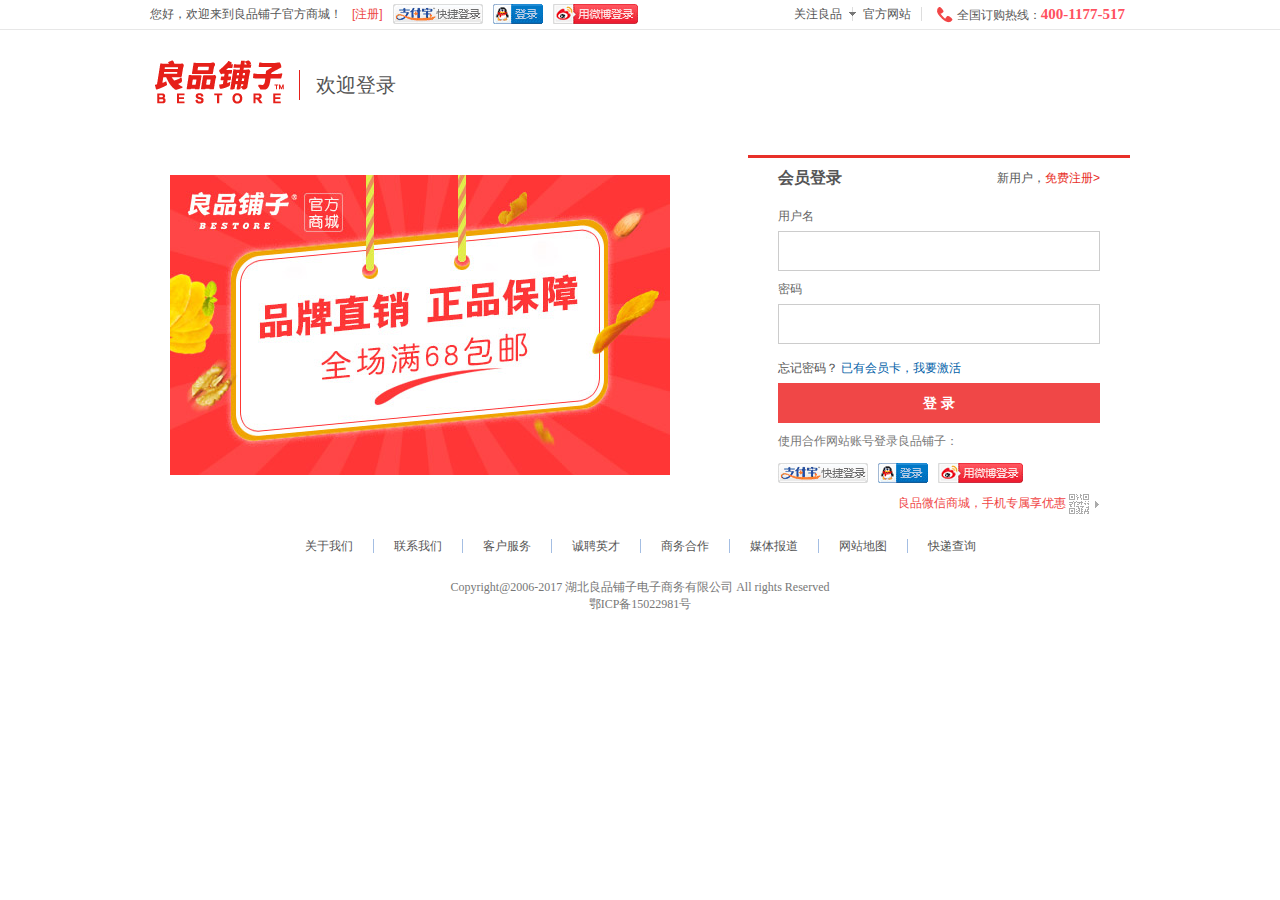
<file: login.html>
<!DOCTYPE html>
<html lang="en">
<head>
	<meta charset="UTF-8">
	<title>良品铺子商城-用户登录</title>
	<meta name="description" content="良品铺子LPPZ.COM-专业的休闲食品网上购物商城，在线销售肉脯鱼干、果干果脯、糕点糖果、素食山珍、茶水饮料、进口食品、礼盒等数百种优质食品。便捷、诚信的服务，为您提供愉悦的休闲食品网上购物体验! ">
	<meta name="Keywords" content="网上商城,休闲零食，美食，牛肉干，鱼干，果干果脯，糕点糖果，素食山珍，茶水饮料，进口食品，礼盒，良品铺子">
</head>
<link rel="stylesheet" href="css/public.css" />
<link rel="stylesheet" href="css/login.css" />
<body>
	<!-- toolbar -->
	<div class="toolbar">
		<div class="toolbar_content wide">
			<ul class="toolbar_content_left">
				<li><span>您好，</span>欢迎来到良品铺子官方商城！</li>
				<li><a href=""></a></li>
				<li><a href="register.html">[注册]</a></li>
				<li><a href="">支付宝快捷登录</a></li>
				<li><a href="">qq登录</a></li>
				<li><a href="">微博登录</a></li>
			</ul>
			<ul class="toolbar_content_right">
				<li class="attention_li">
					<a href="">关注良品<i class="arrow"></i></a> 
					<div class="attention">
						<div class="wb">
							<div class="wb-tit">
								关注微博
							</div>
							<div class="wb-plus">
								<iframe src="http://widget.weibo.com/relationship/followbutton.php?btn=red&style=2&uid=1851770484&width=136&height=24&language=zh_cn" width="136" height="24" scrolling="no" frameborder="0"></iframe>
							</div>
						</div>
						<div class="attention_mid">
							<img src="images/img_index/dz_qrcode.jpg" alt="">
						</div>
						<div class="attention_bottom">
							<img src="images/img_index/weixin.png" alt="">
							<div>
								<p>微信扫一扫</p>
								<p>优惠随身携带!</p>
							</div>
						</div>
					</div>
				</li>
				<li><a href="">官方网站</a></li>
				<li><p><span class="tel_img"></span>全国订购热线：<span class="tel_num">400-1177-517</span></p></li>
			</ul>
		</div>
	</div>
	<!--header-->
	<div class="header">
		<a href="index.html" title="良品铺子" >
			<img src="images/img_login/logo.png" alt="" />
		</a>
		<h1>欢迎登录</h1>
	</div>
	<!--login-->	
	<div class="login clear_float">
		<div class="login_left">
			<img src="images/img_login/ad.png" alt="" />
		</div>
		<div class="login_right">
			<div class="tit">
				<h3>会员登录</h3>
				<p>新用户，<a href="">免费注册&gt</a></p>
			</div>
			<span class='reg_tip'></span>
			<p>用户名</p>
			<input type="text" class="login_username"/>
			<p>密码</p>
			<input type="password" class="login_userpass"/>
			<a href="" class="forget_pwd">忘记密码？</a>
			<a href="">已有会员卡，我要激活</a>
			<a href="javascript:;" class="login_btn">登 录</a>
			<div class="other_login clear_float">
				<p>使用合作网站账号登录良品铺子：</p>
				<ul class="toolbar_content_left">
					<li></li>
					<li></li>
					<li></li>
					<li><a href="">支付宝快捷登录</a></li>
					<li><a href="">qq登录</a></li>
					<li><a href="">微博登录</a></li>
				</ul>
			</div>
			<div class="login_bottom_code">
				<p>良品微信商城，手机专属享优惠</p>
				<img src="images/img_login/code.png" alt="" class="login_bottom_code_pointer" />
				<img src="images/img_index/dz_qrcode.jpg" class="login_bottom_code_pointer_img"/>
			</div>
		</div>
	</div>
	<!-- footer -->
	<div class="footer">
		<div class="foot_area">
			<div class="foot_nav">
				<ul>
					<li><a href="">关于我们</a></li>
					<li><a href="">联系我们</a></li>
					<li><a href="">客户服务</a></li>
					<li><a href="">诚聘英才</a></li>
					<li><a href="">商务合作</a></li>
					<li><a href="">媒体报道</a></li>
					<li><a href="">网站地图</a></li>
					<li><a href="">快递查询</a></li>
				</ul>
			</div>
			<div class="foot_copyright">
				Copyright@2006-2017 湖北良品铺子电子商务有限公司 All rights Reserved<br/>
				<a href="">鄂ICP备15022981号</a><br/>
			</div>
		</div>
	</div>
</body>
</html>
<script type="text/javascript" src="js/jquery-1.8.3.min.js"></script>
<script type="text/javascript" src="js/public.js"></script>
<script type="text/javascript" src="js/cookieTools.js"></script>
<script type="text/javascript">
$(function(){
	//关注良品显示隐藏
	makeHideAndShow($(".attention_li"),$(".attention"),200);
	makeHideAndShow($(".login_bottom_code_pointer"),$(".login_bottom_code_pointer_img"),200);
	//input边框
	let input_btns=$(".login_right input");
	for(let i=0;i<input_btns.length;i++){
		$(input_btns[i]).focus(function(){
			$(this).css("border","1px solid #F04747");
		});
		$(input_btns[i]).blur(function(){
			$(this).css("border","1px solid #ccc");
		});
	}
	//css里面这里在服务器上一直不更新
	$(".toolbar_content_left").css("display","block");
	
	if(document.cookie!=""){ //有缓存
		$(".login_username").val(getCookie("userName"));
	}
	
	//登录的提示信息
	let $reg_tip=$(".reg_tip");
	//登录
	$(".login_btn").click(function(){
		$.ajax({
			type:"post",
			url:"php/login.php",
			async:true,
			data:{
				"userName":$(".login_username").val(),
				"userPass":$(".login_userpass").val()
			},
			success:function(msg){
				if(msg==1){
					//登录成功,跳转，cookie
					addCookie("userName",$(".login_username").val(),7);
					location.href="index.html";
				}else if(msg==-1){
					$reg_tip.css("display","block");
					$reg_tip.text("连接服务器失败，请稍后登录");
				}else if(msg==0){
					$reg_tip.css("display","block");
					$reg_tip.text("错误的用户名或密码");
				}
			}
		});
	});

	
});
</script>
</file>
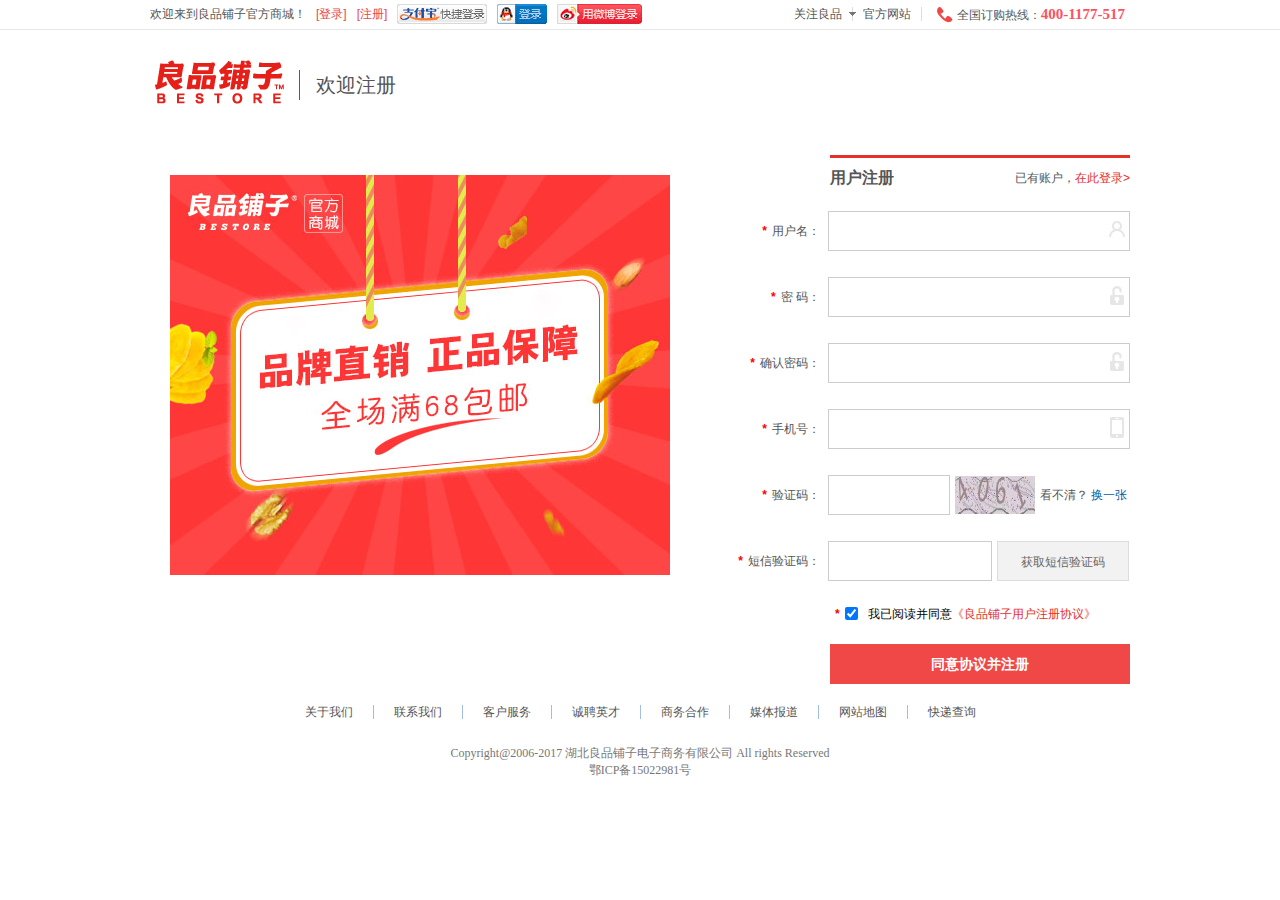
<file: register.html>
<!DOCTYPE html>
<html lang="en">
<head>
	<meta charset="UTF-8">
	<title>良品铺子商城-用户注册</title>
	<meta name="description" content="良品铺子LPPZ.COM-专业的休闲食品网上购物商城，在线销售肉脯鱼干、果干果脯、糕点糖果、素食山珍、茶水饮料、进口食品、礼盒等数百种优质食品。便捷、诚信的服务，为您提供愉悦的休闲食品网上购物体验! ">
	<meta name="Keywords" content="网上商城,休闲零食，美食，牛肉干，鱼干，果干果脯，糕点糖果，素食山珍，茶水饮料，进口食品，礼盒，良品铺子">
</head>
<link rel="stylesheet" href="css/public.css" />
<link rel="stylesheet" href="css/login.css" />
<link rel="stylesheet" href="css/register.css" />
<body>
	<!-- toolbar -->
	<div class="toolbar">
		<div class="toolbar_content wide">
			<ul class="toolbar_content_left">
				<li>欢迎来到良品铺子官方商城！</li>
				<li><a href="login.html">[登录]</a></li>
				<li><a href="register.html">[注册]</a></li>
				<li><a href="">支付宝快捷登录</a></li>
				<li><a href="">qq登录</a></li>
				<li><a href="">微博登录</a></li>
			</ul>
			<ul class="toolbar_content_right">
				<li class="attention_li">
					<a href="">关注良品<i class="arrow"></i></a>
					<div class="attention">
						<div class="wb">
							<div class="wb-tit">
								关注微博
							</div>
							<div class="wb-plus">
								<iframe src="http://widget.weibo.com/relationship/followbutton.php?btn=red&style=2&uid=1851770484&width=136&height=24&language=zh_cn" width="136" height="24" scrolling="no" frameborder="0"></iframe>
							</div>
						</div>
						<div class="attention_mid">
							<img src="images/img_index/dz_qrcode.jpg" alt="">
						</div>
						<div class="attention_bottom">
							<img src="images/img_index/weixin.png" alt="">
							<div>
								<p>微信扫一扫</p>
								<p>优惠随身携带!</p>
							</div>
						</div>
					</div>
				</li>
				<li><a href="">官方网站</a></li>
				<li><p><span class="tel_img"></span>全国订购热线：<span class="tel_num">400-1177-517</span></p></li>
			</ul>
		</div>
	</div>
	<!--header-->
	<div class="header">
		<a href="index.html" title="良品铺子" >
			<img src="images/img_login/logo.png" alt="" />
		</a>
		<h1>欢迎注册</h1>
	</div>
	<!--login-->	
	<div class="login clear_float">
		<div class="login_left">
			<img src="images/img_register/ad2.jpg" alt="" />
		</div>
		<div class="login_right">
			<div class="tit">
				<h3>用户注册</h3>
				<p>已有账户，<a href="">在此登录&gt</a></p>
			</div>
			<ul class="reg_list">
				<li>
					<span><b>*</b>用户名：</span><input type="text" name="" id="" value="" class="username"/>
					<span class='reg_tip'></span>
				</li>
				<li>
					<span><b>*</b>密&nbsp;码：</span><input type="password" name="" id="" value="" class="password"/>
					<span class='reg_tip'></span>
				</li>
				<li>
					<span><b>*</b>确认密码：</span><input type="password" name="" id="" value="" class="password_repeat"/>
					<span class='reg_tip'></span>
				</li>
				<li>
					<span><b>*</b>手机号：</span><input type="tel" name="" id="" value="" class="phone_num"/>
				<span class='reg_tip'></span>
				</li>
				<li>
					<span><b>*</b>验证码：</span><input type="text" name="" id="" value="" class="verification_code"/>
					<span class="verify">
						<img src="images/img_login/verification_code.png"/>	
					</span>
					看不清？
					<a href="" class="change_other_code">换一张</a>
					<span class='reg_tip'></span>
				</li>
				<li>
					<span><b>*</b>短信验证码：</span>
					<input type="text" name="" id="" value="" class="message_verification_code"/>
					<a href="">获取短信验证码</a>
					<span class='reg_tip'></span>
				</li>
			</ul>
			<div class="login_agree" >
				<b>*</b><input type="checkbox" checked class="agree_checked"/><span>我已阅读并同意<a href="">《良品铺子用户注册协议》</a></span>
				<span class='reg_tip'></span>
			</div>	
			<a href="javascript:;" class="login_btn">同意协议并注册</a>
		</div>
	</div>
	<!-- footer -->
	<div class="footer">
		<div class="foot_area">
			<div class="foot_nav">
				<ul>
					<li><a href="">关于我们</a></li>
					<li><a href="">联系我们</a></li>
					<li><a href="">客户服务</a></li>
					<li><a href="">诚聘英才</a></li>
					<li><a href="">商务合作</a></li>
					<li><a href="">媒体报道</a></li>
					<li><a href="">网站地图</a></li>
					<li><a href="">快递查询</a></li>
				</ul>
			</div>
			<div class="foot_copyright">
				Copyright@2006-2017 湖北良品铺子电子商务有限公司 All rights Reserved<br/>
				<a href="">鄂ICP备15022981号</a><br/>
			</div>
		</div>
	</div>
</body>
</html>
<script type="text/javascript" src="js/jquery-1.8.3.min.js"></script>
<script type="text/javascript" src="js/cookieTools.js"></script>
<script type="text/javascript" src="js/public.js"></script>
<script type="text/javascript">
$(function(){
	//关注良品显示隐藏
	makeHideAndShow($(".attention_li"),$(".attention"),200);
	makeHideAndShow($(".login_bottom_code_pointer"),$(".login_bottom_code_pointer_img"),200);
	//input边框
	let input_btns=$(".login_right input");
	for(let i=0;i<input_btns.length;i++){
		$(input_btns[i]).focus(function(){
			$(this).css("border","1px solid #F04747");
		});
		$(input_btns[i]).blur(function(){
			$(this).css("border","1px solid #ccc");
		});
	}
	//表单状态 0表示失败，1表示成功
	let input_state = []; 
	//找到所有要验证的input
	let $inputs = $(".reg_list>li:nth-child(-n+6)>input");
	//找到所有需要提示的li下的提示框
	let $tipSpans = $(".reg_tip");
	for(let i=0; i<$inputs.length; i++){
		input_state[i]=0;
		$($inputs[i]).focus(function(){
			//默认都是不符合
			input_state[i]=0;
			//初始化边框和提示框的样式
			$(this).css("border-color","#68B939");
			$($tipSpans[i]).css({
				"background":"#f6f6f6",
				"border-color":"#DDDDDD",
				"color":"#666666"
			});
			let textStr="";
			let titleStr="";
			switch(this.className){
				case 'username':
					textStr="4-20位字符，支持汉字、字母、数字";
					titleStr='4-20位字符，支持汉字、字母、数字及 "-"、"_"组合';
				break;
				case 'password':
					textStr="6-20位字符，由字母，数字和符号两种以上组合";
					titleStr='6-20位字符，由字母，数字和符号两种以上组合';
					break;
				case 'password_repeat':
					textStr="请再次输入密码";
					titleStr='请再次输入密码';
					break;
				case 'phone_num':
					textStr="请输入手机号";
					titleStr='请输入手机号';
					break;
				case 'verification_code':
					textStr="请输入验证码";
					titleStr='请输入验证码';
					break;
				case 'message_verification_code':
					textStr="请输入短信验证码";
					titleStr='请输入短信验证码';
					break;
				default:;break;
			}
			$($tipSpans[i]).text(textStr);
			$tipSpans[i].title=titleStr;
			$($tipSpans[i]).css("display","block");
		});
		$($inputs[i]).blur(function(){
			let tipMsg=""; //错误的提示信息
			let inputStr = $(this).val(); //当前input的value
			let reg="";
			switch(this.className){
				case 'username':
					//1.本地验证
					if(inputStr===""){
						tipMsg="请输入用户名";
						break;
					}
					if(inputStr.length<4 || inputStr.length>20){
						tipMsg="长度范围在4-20字符之间";
						break;
					}
					reg = /^\d{4,20}$/;
					if(reg.test(inputStr)){
						tipMsg="用户名不能是纯数字，请重新输入";
						break;
					}
					reg = /^[\u4e00-\u9fa5a-zA-Z0-9_\-]{4,20}$/;
					if(!reg.test(inputStr)){
						tipMsg='用户名只允许包含汉字、字母、数字及 "-"、"_"组合';
						break;
					}
					
					//到这里是验证成功
					input_state[i]=1;	
				break;
				case 'password':
					tipMsg="请输入密码";
					if(inputStr===""){
						break;
					}
					reg=/^(?![\d]+$)(?![a-zA-Z]+$)(?![^\da-zA-Z]+$).{6,20}$/;
					if(!reg.test(inputStr)){
						tipMsg="密码为6-20位字符，由字母，数字和符号两种以上组合";
						break;
					}
					
					input_state[i]=1;	
				break;
				case 'password_repeat':
					tipMsg="请确认密码";
					if(inputStr===""){
						break;
					}
					if($($inputs[i]).val()!=$($inputs[i-1]).val()){
						tipMsg="两次密码不一致，请重新输入";
						break;
					}
					
					input_state[i]=1;	
				break;
				case 'phone_num':
					tipMsg="请输入手机号";
					if(inputStr===""){
						break;
					}
					
					reg=/^1[34578]\d{9}$/;
					if(!reg.test(inputStr)){
						tipMsg="手机号输入错误";
						break;
					}
					
					input_state[i]=1;	
				break;
				case 'verification_code':
					tipMsg="请输入验证码";
					if(inputStr===""){
						break;
					}
					
					
					input_state[i]=1;	
				break;
				case 'message_verification_code':
					tipMsg="请输入短信验证码";
					if(inputStr===""){
						break;
					}
					
					
					input_state[i]=1;	
				break;
				default:;break;
			}
			if(input_state[i]=== 1 && this.className==="username"){
					 $.ajax({
					 	type:"get",
					 	url:"php/checkUser.php",
					 	async:true,
					 	data:{
					 		"userName":$(".username").val()
					 	},
					 	success:function(msg){
					 		if(msg=="0"){
					 			tipMsg="该用户名已被人占用，请修改。"
					 			input_state[i]=0;
					 			$($tipSpans[i]).css("display","block");
					 			$(".username").css("background","url(../images/img_register/ico_login.png) right 8px no-repeat");
					 		}else if(msg=="-1"){
					 			tipMsg="连接服务器失败，请稍后再试。"
					 			input_state[i]=0;
					 			$($tipSpans[i]).css("display","block");
					 		}else if(msg=="1"){
					 			$($tipSpans[i]).css("display","none");
					 			$(".username").css("background","url(images/img_register/ico_login.png) right -318px no-repeat");
					 		}
					 		$($tipSpans[i]).text(tipMsg); 
					 	}
					 });
			}
			if(input_state[i]===0){
				//错误状态显示
				$($tipSpans[i]).text(tipMsg); 
				$($tipSpans[i]).css({
					"background":"#FFEBEB",
					"border-color":"#FFBDBE",
					"color":"#E83029"
				});
				$(this).css("border-color","FFBDBE");
				return;
			}else if(this.className!=="username"){
				//正确，隐藏掉提示框，并更换提示图标
				$($tipSpans[i]).css("display","none");
				$(this).css("background","url(images/img_register/ico_login.png) right -318px no-repeat");
			}else{
				$($tipSpans[i]).text("等待服务器验证中...");
			}
			
		});
		
	}
	
//	//注册按钮
	let $login_btn = $(".login_btn");
	let $agree_checked = $(".agree_checked");
	$login_btn.click(function(){
		if(input_state.indexOf(0)==-1 ){
			if($agree_checked.prop("checked")==true){
				console.log("注册成功");
				$.ajax({
					type:"post",
					url:"php/regSave.php",
					async:true,
					data:{
						"userName":$(".username").val(),
						"userPass":$(".password").val(),
						"phoneNum":$(".phone_num").val()
					},
					success:function(msg){
						if(msg=="1"){
							addCookie("userName",$(".username").val(),7);
							location.href="index.html";
							//缓存cookie
						}else if(msg=="-1"){
							alert("连接服务器失败，请稍后重新注册。");
						}else if(msg=="0"){
							alert("该用户已经有人注册，不符程序前面验证");
						}
					}
				});
			}else{
				$tipSpans.last().css({
					"background":"#FFEBEB",
					"border-color":"#FFBDBE",
					"color":"#E83029",
					"display":"block"
				});
				$tipSpans.last().text("请接受服务条款");
			}
		}else{
			for(let i=0; i<input_state.length; i++){
				if(input_state[i]==0){
					$($inputs[i]).trigger("focus");
					$($inputs[i]).trigger("blur");
				}
			}
			return;
		}
	});
	
	//同意条款按钮
	$agree_checked.click(function(){
		$($tipSpans.last()).css("display","none");
	});
	
	//css里面这里在服务器上一直不更新
	$(".toolbar_content_left").css("display","block");
});



</script>
</file>
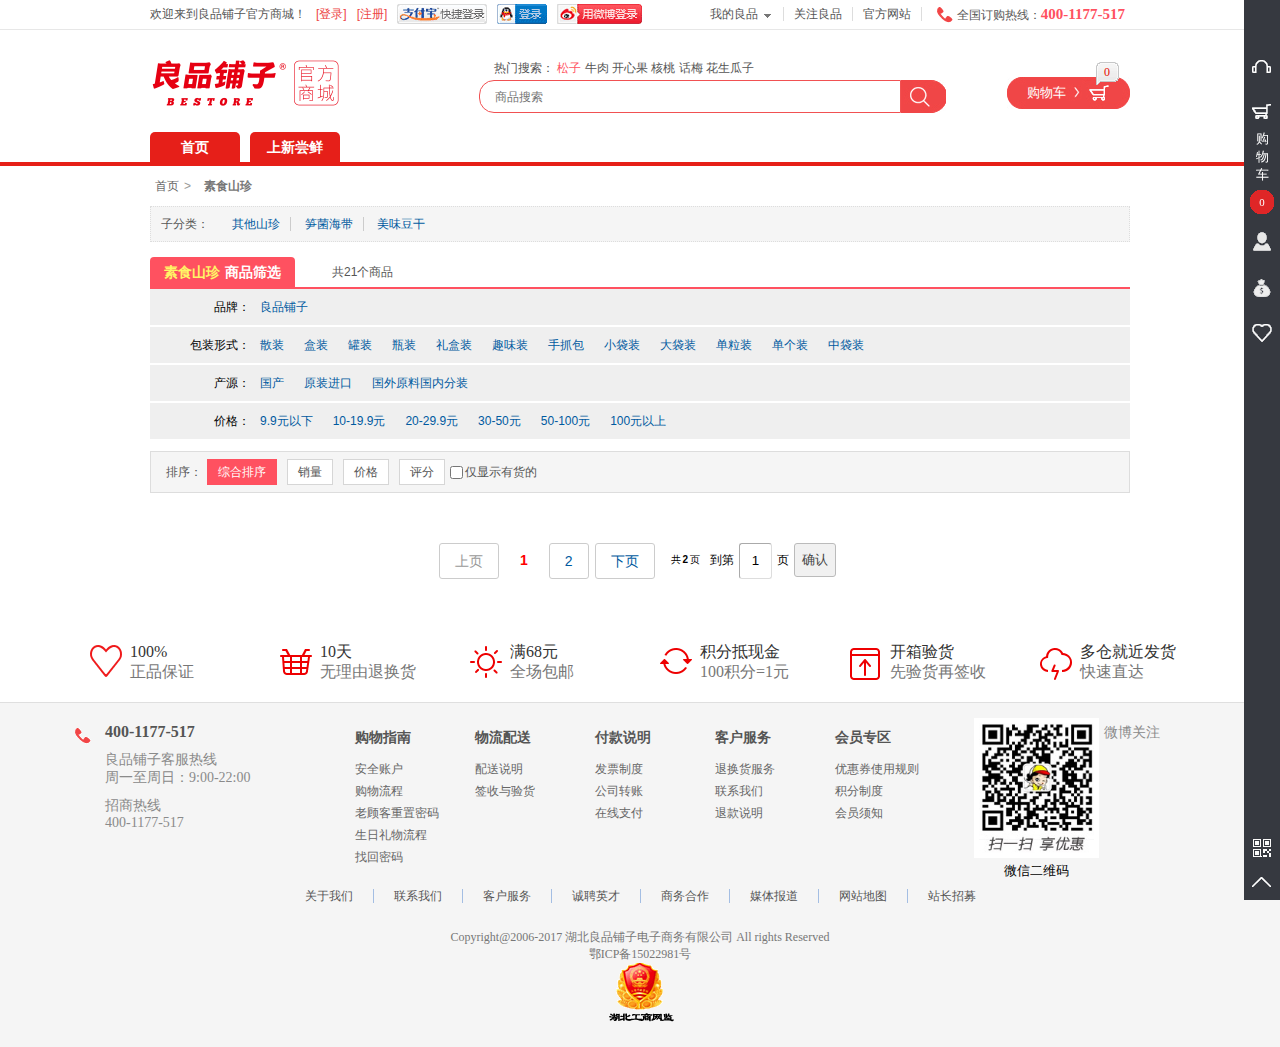
<file: search.html>
<!DOCTYPE html>
<html lang="en">
<head>
	<meta charset="UTF-8">
	<title>素食山珍-良品铺子官方商城-休闲零食网购首选（LPPZ.COM）- 品质保障、配送及时、放心服务、轻松购物!</title>
	<meta name="description" content="良品铺子LPPZ.COM-专业的休闲食品网上购物商城，在线销售肉脯鱼干、果干果脯、糕点糖果、素食山珍、茶水饮料、进口食品、礼盒等数百种优质食品。便捷、诚信的服务，为您提供愉悦的休闲食品网上购物体验! ">
	<meta name="Keywords" content="网上商城,休闲零食，美食，牛肉干，鱼干，果干果脯，糕点糖果，素食山珍，茶水饮料，进口食品，礼盒，良品铺子">
</head>

<link rel="stylesheet" type="text/css" href="css/public.css">
<link rel="stylesheet" type="text/css" href="css/index.css">
<link rel="stylesheet" type="text/css" href="css/shop.css">
<link rel="stylesheet" type="text/css" href="css/search.css"/>
<body>
	<!-- toolbar -->
	<div class="toolbar">
		<div class="toolbar_content wide">
			<ul class="toolbar_content_left">
				<li>欢迎来到良品铺子官方商城！</li>
				<li><a href="login.html">[登录]<span></span></a></li>
				<li><a href="register.html">[注册]</a></li>
				<li><a href="">支付宝快捷登录</a></li>
				<li><a href="">qq登录</a></li>
				<li><a href="">微博登录</a></li>
			</ul>
			<!--登录的显示-->
			<div class="toolbar_content_left_logined">
				<p>
					<span>您好</span>
					<a href="" class="toolbar_username"></a>
					<span>,</span>
				</p>
				<p>欢迎来到良品铺子官方商城！</p>
				<a href="javascript:;" class="toolbar_quit">[退出]</a>
			</div>
			<ul class="toolbar_content_right">
				<li class="myInfo_li">
					<a href="" class="myInfo ">我的良品<i class="arrow"></i></a>
					<div class="myInfo_hover">
						<div class="myInfo_top">
							<div class="user_head">
								<a href=""><img src="images/img_index/avatar.png" alt=""></a>
							</div>
							<a href="">您好，请登录</a>
						</div>
						<ul class="myInfo_mid">
							<li><a href="">我的订单</a></li>
							<li><a href="">我的关注</a></li>
							<li><a href="">我的优惠券</a></li>
							<li><a href="">我的积分</a></li>
							<li><a href="">签到有好礼</a></li>
							<li><a href="">购物指南</a></li>
						</ul>
						<div class="myInfo_bottom">
							<p>最近浏览 <span><a href="" style="color:#555">更多></a></span></p>
						</div>
					</div>
				</li>
				<li class="attention_li">
					<a href="">关注良品</a>
					<div class="attention">
						<div class="wb">
							<div class="wb-tit">
								关注微博
							</div>
							<div class="wb-plus">
								<iframe src="http://widget.weibo.com/relationship/followbutton.php?btn=red&style=2&uid=1851770484&width=136&height=24&language=zh_cn" width="136" height="24" scrolling="no" frameborder="0"></iframe>
							</div>
						</div>
						<div class="attention_mid">
							<img src="images/img_index/dz_qrcode.jpg" alt="">
						</div>
						<div class="attention_bottom">
							<img src="images/img_index/weixin.png" alt="">
							<div>
								<p>微信扫一扫</p>
								<p>优惠随身携带!</p>
							</div>
						</div>
					</div>
				</li>
				<li><a href="">官方网站</a></li>
				<li><p><span class="tel_img"></span>全国订购热线：<span class="tel_num">400-1177-517</span></p></li>
			</ul>
		</div>
	</div>
	<!-- header -->
	<div class="header clear_float">
		<div class="header_main">
			<div class="main_logo">
				<a href="index.html">良品铺子-BESTORE</a>
			</div>
			<div class="main_search">
				<div class="search_box">
					<p>
						热门搜索：
						<a href=""><span>松子</span></a> 
						<a href="">牛肉</a>
						<a href="">开心果</a>
						<a href="">核桃</a>
						<a href="">话梅</a>
						<a href="">花生瓜子</a>
					</p>
					<input class="search_bar" type="input" placeholder="商品搜索" /><input class="search_btn" type="button">
				</div>
			</div>
			<div class="main_buy">
				<a href="javascript:;" class="go_cart">购物车</a>
				<span class="buy_num"><b>0</b></span>
				<div class="buy_show">
					<p>最近加入的商品</p>
					<table>
						<tbody>
							
						</tbody>
					</table>
					<div class="buy_show_bottom">
						<div class="buy_right clear_float">
							<p>共计<span class="cart_shop_count">0</span>件商品，共计<span>¥<b class="cart_shop_money">0.00</b></span></p>
							<a href="javascript:;" class="go_cart">去购物车结算</a>
						</div>						
					</div>
				</div>
			</div>
		</div>
		<div class="shop_menu">
			<div class="menu_center">
				<a href="index.html">首页</a>
				<a href="">上新尝鲜</a>
			</div>
		</div>
	</div>
	<!--search_cont-->
	<div class="search_cont clear_float">
		<div class="search_tit">
			<div class="src_list">
				<a href="">首页<span>&gt;</span></a>
				<a href="">素食山珍</a>
			</div>
			<div class="src_list_child">
				<p>子分类：</p>
				<a href="">其他山珍</a>
				<a href="">笋菌海带</a>
				<a href="">美味豆干</a>
			</div>
		</div>
		<div class="search_choose">
			<div class="choose_tit">
				<h3><b>素食山珍</b>商品筛选</h3>
				<p>共<span class="all_shop_count">21</span>个商品</p>
			</div>
			<ul class="choose_item">
				<li>
					<p>品牌：</p>
					<a href="">良品铺子</a>
				</li>
				<li>
					<p>包装形式：</p>
					<a href="">散装</a>
					<a href="">盒装</a>
					<a href="">罐装</a>
					<a href="">瓶装</a>
					<a href="">礼盒装</a>
					<a href="">趣味装</a>
					<a href="">手抓包</a>
					<a href="">小袋装</a>
					<a href="">大袋装</a>
					<a href="">单粒装</a>
					<a href="">单个装</a>
					<a href="">中袋装</a>
				</li>
				<li>
					<p>产源：</p>
					<a href="">国产</a>
					<a href="">原装进口</a>
					<a href="">国外原料国内分装</a>
				</li>
				<li>
					<p>价格：</p>
					<a href="">9.9元以下</a>
					<a href="">10-19.9元</a>
					<a href="">20-29.9元</a>
					<a href="">30-50元</a>
					<a href="">50-100元</a>
					<a href="">100元以上</a>
				</li>
			</ul>
			<div class="choose_sort">
				<p>排序：</p>
				<a href="" class="focus_choose">综合排序</a>
				<a href="">销量</a>
				<a href="">价格</a>
				<a href="">评分</a>
				<input type="checkbox" />
				<p>仅显示有货的</p>
			</div>
		</div>
		<!--商品列表-->
		<ul class="search_shop_list clear_float">
			
		</ul>
		<div class="pages">
			<ul class="pages_list">
				<li><span class="pages_prev">上页</span></li>
				<li><span class="pages_current">1</span></li>
				<li><a href="">2</a></li>
				<li><a href="" class="pages_next">下页</a></li>
				<li>
					<small class="pages_sum">共<b>2</b>页</small>
					<i>到第</i>
					<input class="pages_txt" type="text" value="1" />
					<i>页</i>
					<input class="pages_btn" type="button" value="确认" />
				</li>
			</ul>
		</div>
	</div>

	<!-- footer -->
	<div class="footer">
		<div class="foot_service">
			<ul>
				<li>
					<em>100%</em>
					<p>正品保证</p>
				</li>
				<li>
					<em>10天</em>
					<p>无理由退换货</p>
				</li>
				<li>
					<em>满68元</em>
					<p>全场包邮</p>
				</li>
				<li>
					<em>积分抵现金</em>
					<p>100积分=1元</p>
				</li>
				<li>
					<em>开箱验货</em>
					<p>先验货再签收</p>
				</li>
				<li>
					<em>多仓就近发货</em>
					<p>快速直达</p>
				</li>
			</ul>
		</div>
		<div class="foot_area">
			<div class="foot_cont">
				<div class="fc_contact">
					<div class="ctt_icon">
						热线
					</div>
					<div class="ctt_txt">
						<p>
							<strong>400-1177-517</strong>
						</p>
						<p>
							良品铺子客服热线<br/>
							周一至周日：9:00-22:00
						</p>
						<p>
							招商热线<br/>
							400-1177-517
						</p>
					</div>
				</div>
				<div class="fc_link">
					<dl>
						<dt><strong>购物指南</strong></dt>
						<dd>
							<a href="">安全账户</a>
							<a href="">购物流程</a>
							<a href="">老顾客重置密码</a>
							<a href="">生日礼物流程</a>
							<a href="">找回密码</a>
						</dd>
					</dl>
					<dl>
						<dt><strong>物流配送</strong></dt>
						<dd>
							<a href="">配送说明</a>
							<a href="">签收与验货</a>
						</dd>
					</dl>
					<dl>
						<dt><strong>付款说明</strong></dt>
						<dd>
							<a href="">发票制度</a>
							<a href="">公司转账</a>
							<a href="">在线支付</a>
						</dd>
					</dl>
					<dl>
						<dt><strong>客户服务</strong></dt>
						<dd>
							<a href="">退换货服务</a>
							<a href="">联系我们</a>
							<a href="">退款说明</a>
						</dd>
					</dl>
					<dl>
						<dt><strong>会员专区</strong></dt>
						<dd>
							<a href="">优惠券使用规则</a>
							<a href="">积分制度</a>
							<a href="">会员须知</a>
						</dd>
					</dl>
				</div>
				<div class="fc_follow">
					<div class="qr_code">
						<div class="qr_code_top">
							<img src="images/img_index/dz_qrcode.jpg" alt="">
						</div>						
						<span>微信二维码</span>
					</div>
					<div class="weibo_mail">
							<p>微博关注</p>
							<iframe src="http://widget.weibo.com/relationship/followbutton.php?btn=red&style=2&uid=1851770484&width=136&height=24&language=zh_cn" width="136" height="24" scrolling="no" frameborder="0"></iframe>
					</div>
				</div>
			</div>
			<div class="foot_nav">
				<ul>
					<li><a href="">关于我们</a></li>
					<li><a href="">联系我们</a></li>
					<li><a href="">客户服务</a></li>
					<li><a href="">诚聘英才</a></li>
					<li><a href="">商务合作</a></li>
					<li><a href="">媒体报道</a></li>
					<li><a href="">网站地图</a></li>
					<li><a href="">站长招募</a></li>
				</ul>
			</div>
			<div class="foot_copyright">
				Copyright@2006-2017 湖北良品铺子电子商务有限公司 All rights Reserved<br/>
				<a href="">鄂ICP备15022981号</a><br/>
				<a href="">
					<img src="images/img_index/gslogo.png" alt="">
				</a>

			</div>
		</div>
	</div>
	<!-- 右侧边栏 -->
	<div class="right_navbar">
		<ul class="rnb_list">
			<li class="kf">
				<a href="" class="hvr">
					<span>客服咨询</span>
					<i class="icon"></i>
				</a>
			</li>
			<li class="gw">
				<a href="javascript:;" class="go_cart">
					<i class="icon"></i>
					<span>购物车</span>
					<small class="sum">0</small>
				</a>
			</li>
			<li class="hy">
				<a href="" class="hvr">
					<span>会员中心</span>
					<i class="icon"></i>
				</a>
			</li>
			<li class="yh">
				<a href="" class="hvr">
					<span>我的优惠券</span>
					<i class="icon"></i>
				</a>
			</li>
			<li class="sc">
				<a href="" class="hvr">
					<span>我的关注</span>
					<i class="icon"></i>
				</a>
			</li>
		</ul>
		<ul class="rnb_link">
			<li class="qr" id="qr_cust">
				<a href="">
					<i class="icon"></i>
					<div class="cust" id="qr_cust_display">
						<img src="images/img_index/dz_qrcode.jpg" alt="">
					</div>
				</a>
			</li>
			<li class="goback">
				<a href="javascript:void(0)" class="hvr">
					<span>返回顶部</span>
					<i class="icon"></i>
				</a>
			</li>
		</ul>
	</div>

</body>
</html>
<script type="text/javascript" src="js/jquery-1.8.3.min.js"></script>
<script type="text/javascript" src="js/cookieTools.js"></script>
<script type="text/javascript" src="js/public.js"></script>
<script type="text/javascript">
$(function(){
	InitTopUI(); 
	InitRightUI();
	login_cookie();
	//获取商品数据，动态生成商品列表，增加添加到购物车的点击事件
	getGoods().then(makeGoodsData).then(addToCart);
	//获取购物车数据
	let p=updateCartCount();
	//如果获取成功
	if(p!=null){
		//动态创建购物车商品列表，更新数量和总价，删除按钮的事件注册
		p.then(setCartList).then(setTopCartCount).then(delete_event);
	}
	//链接购物车
	$(".go_cart").click(function(){
		if(getCookie("userName")==null){
			alert("请先登录");
			location="login.html";
		}else{
			location="cart.html";
		}
	});
	
});

//获取商品数据
function getGoods(){
	let p=new Promise(function(resolve,reject){
		$.ajax({
			type:"get",
			url:"php/getGoodsList.php",
			async:true,
			success:function(msg){
				resolve(msg);
			}
		});
	});
	return p;
}
//通过商品数据动态生成商品列表
function makeGoodsData(goods_list){
	let goods_list_arr=eval(goods_list);
	//商品数量
	$(".all_shop_count").text(goods_list_arr.length);
	//动态创建商品
	for(let i=0; i<goods_list_arr.length; i++){
		//每个商品的li
		$li_goods_li=$('<li goodsId='+goods_list_arr[i].goodsId+'></li>');
		 //图片
		$li_goods_img=$("<img/>");
		$li_goods_img.prop("src",goods_list_arr[i].goodsImg); //图片
		//名称
		$li_goods_nameA=$('<a href="shop.html" class="link_shop"></a>');
		$li_goods_nameA.text(goods_list_arr[i].goodsName);//名称
		//描述
		$li_goods_descP=$("<p></p>");
		$li_goods_descP.text(goods_list_arr[i].goodsDesc);//描述
		//价格
		let goodsPrices=goods_list_arr[i].goodsPrice.split(".");
		$li_goods_priceS=$("<span>¥<i>"+goodsPrices[0]+"</i>."+goodsPrices[1]+"</span>");//价格
		//加入购物车
		$li_goods_cart=$('<div class="cart"><a href="javascript:;" class="add_to_cart">加购物车<input type="hidden" value="'+goods_list_arr[i].goodsId+'"/></a><a href="" class="add_to_metion">加关注</a></div>');
		//已售
		$li_goods_shop_score=$('<div class="shop_score clear_float"><p>已售：</p><p>'+goods_list_arr[i].goodsCount+'<p><div class="star"><p>评分：</p><i></i></div></div>');
		//放入li
		$li_goods_li.append($li_goods_img,$li_goods_nameA,$li_goods_descP,$li_goods_priceS,$li_goods_cart,$li_goods_shop_score);
		$(".search_shop_list").append($li_goods_li);
	}
	var p = new Promise(function(resolve,reject){
		resolve();
	});
	return p;
}
//注册添加到购物车事件
function addToCart(){
	$add_to_carts=$(".add_to_cart");
	$link_shop=$(".link_shop");
	for(let i=0; i<$add_to_carts.length; i++){
		$($add_to_carts[i]).click(function(){
			if(getCookie("userName"==null)){
				alert("请先登录！");
				location.href="login.html";
			}else{
				$(".buy_show tbody").empty();
				$.ajax({
					type:"get",
					url:"php/addShoppingCart.php",
					async:true,
					data:{
						"vipName":getCookie("userName"),
						"goodsId":$($add_to_carts[i]).children("input").val(),
						"goodsCount":1
					},
					success:function(msg){
						if(msg==1){
							$(".buy_num b").text(parseInt($(".buy_num b").text())+1);
							$(".gw .sum").text(parseInt($(".gw .sum").text())+1);
							updateCartCount().then(setCartList).then(setTopCartCount).then(delete_event);
							alert("加入购物车成功");
						}else{
							alert("加入购物车失败，请稍后再试");
						}
					}
				});
			}
		});
	}
	$link_shop.click(function(){
		addCookie("goodsId",$(this).parents("li").attr("goodsId"),7);
	});
}



</script>
</file>
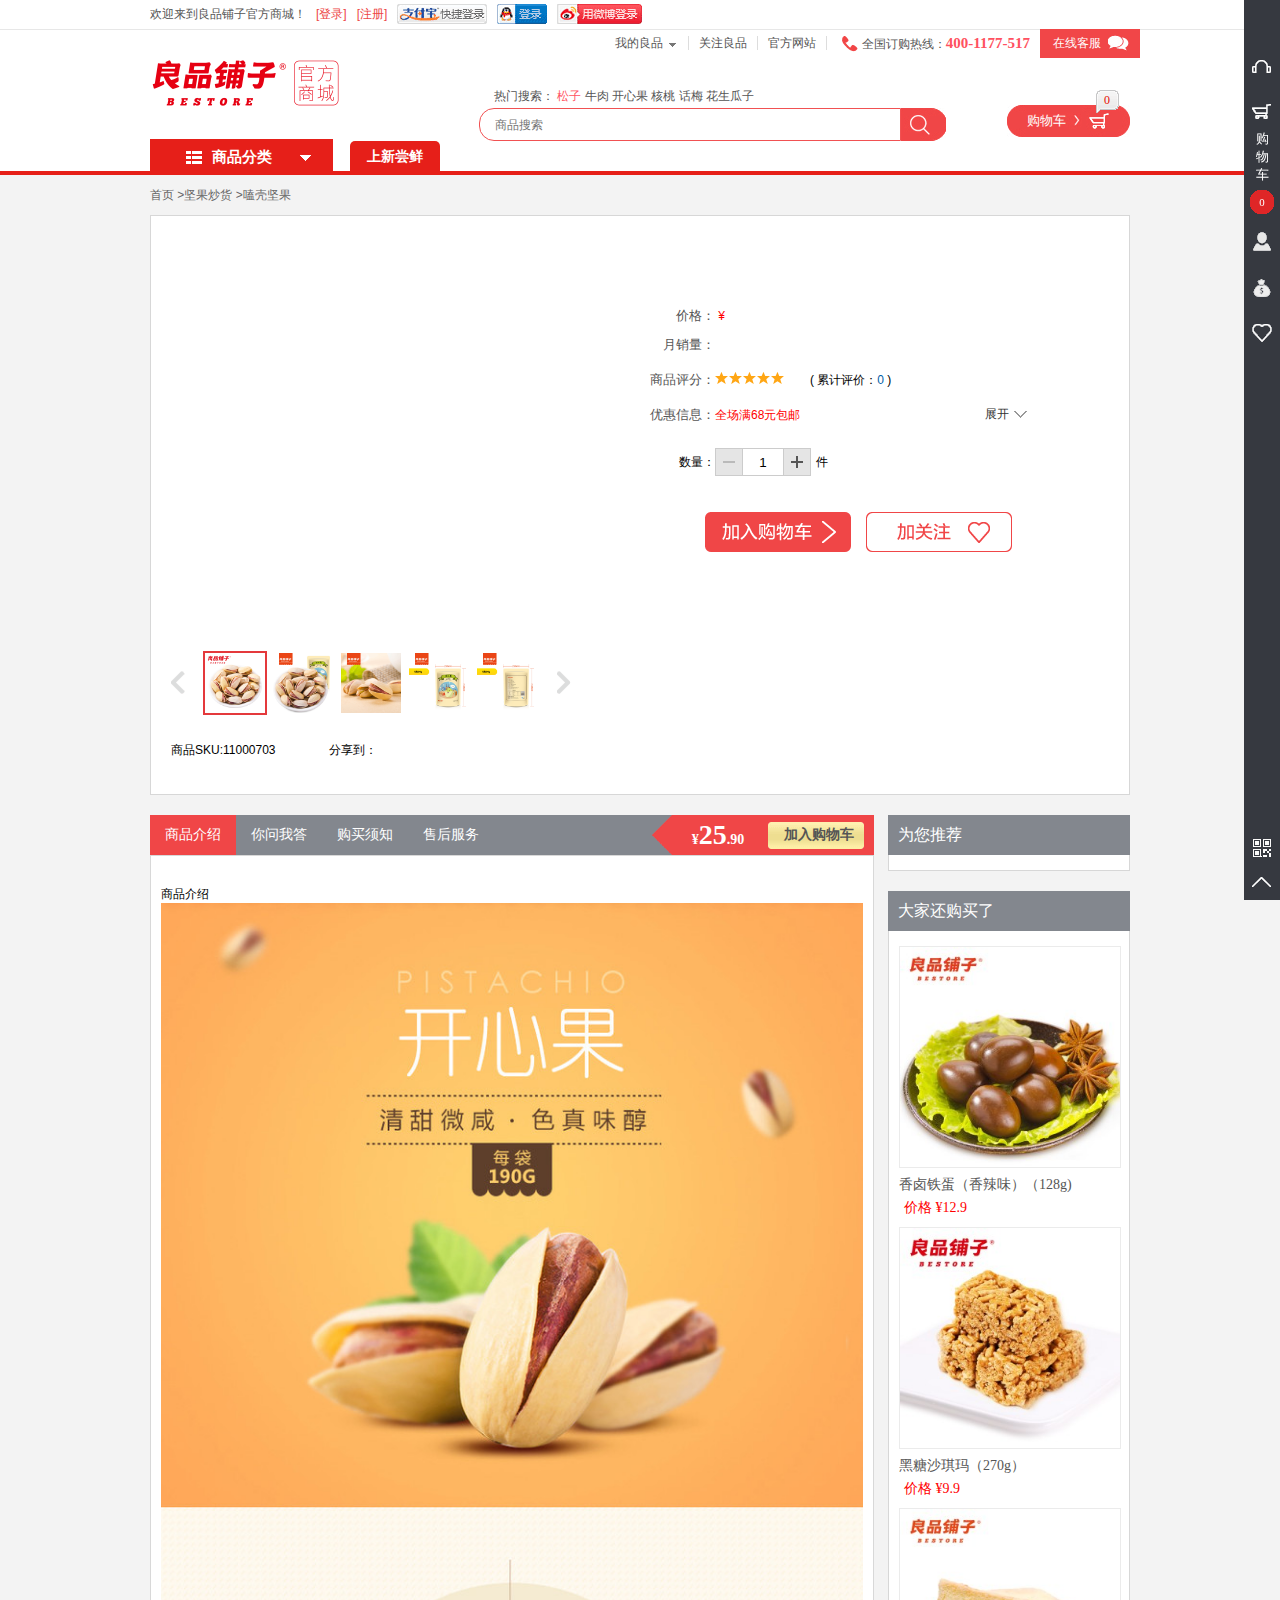
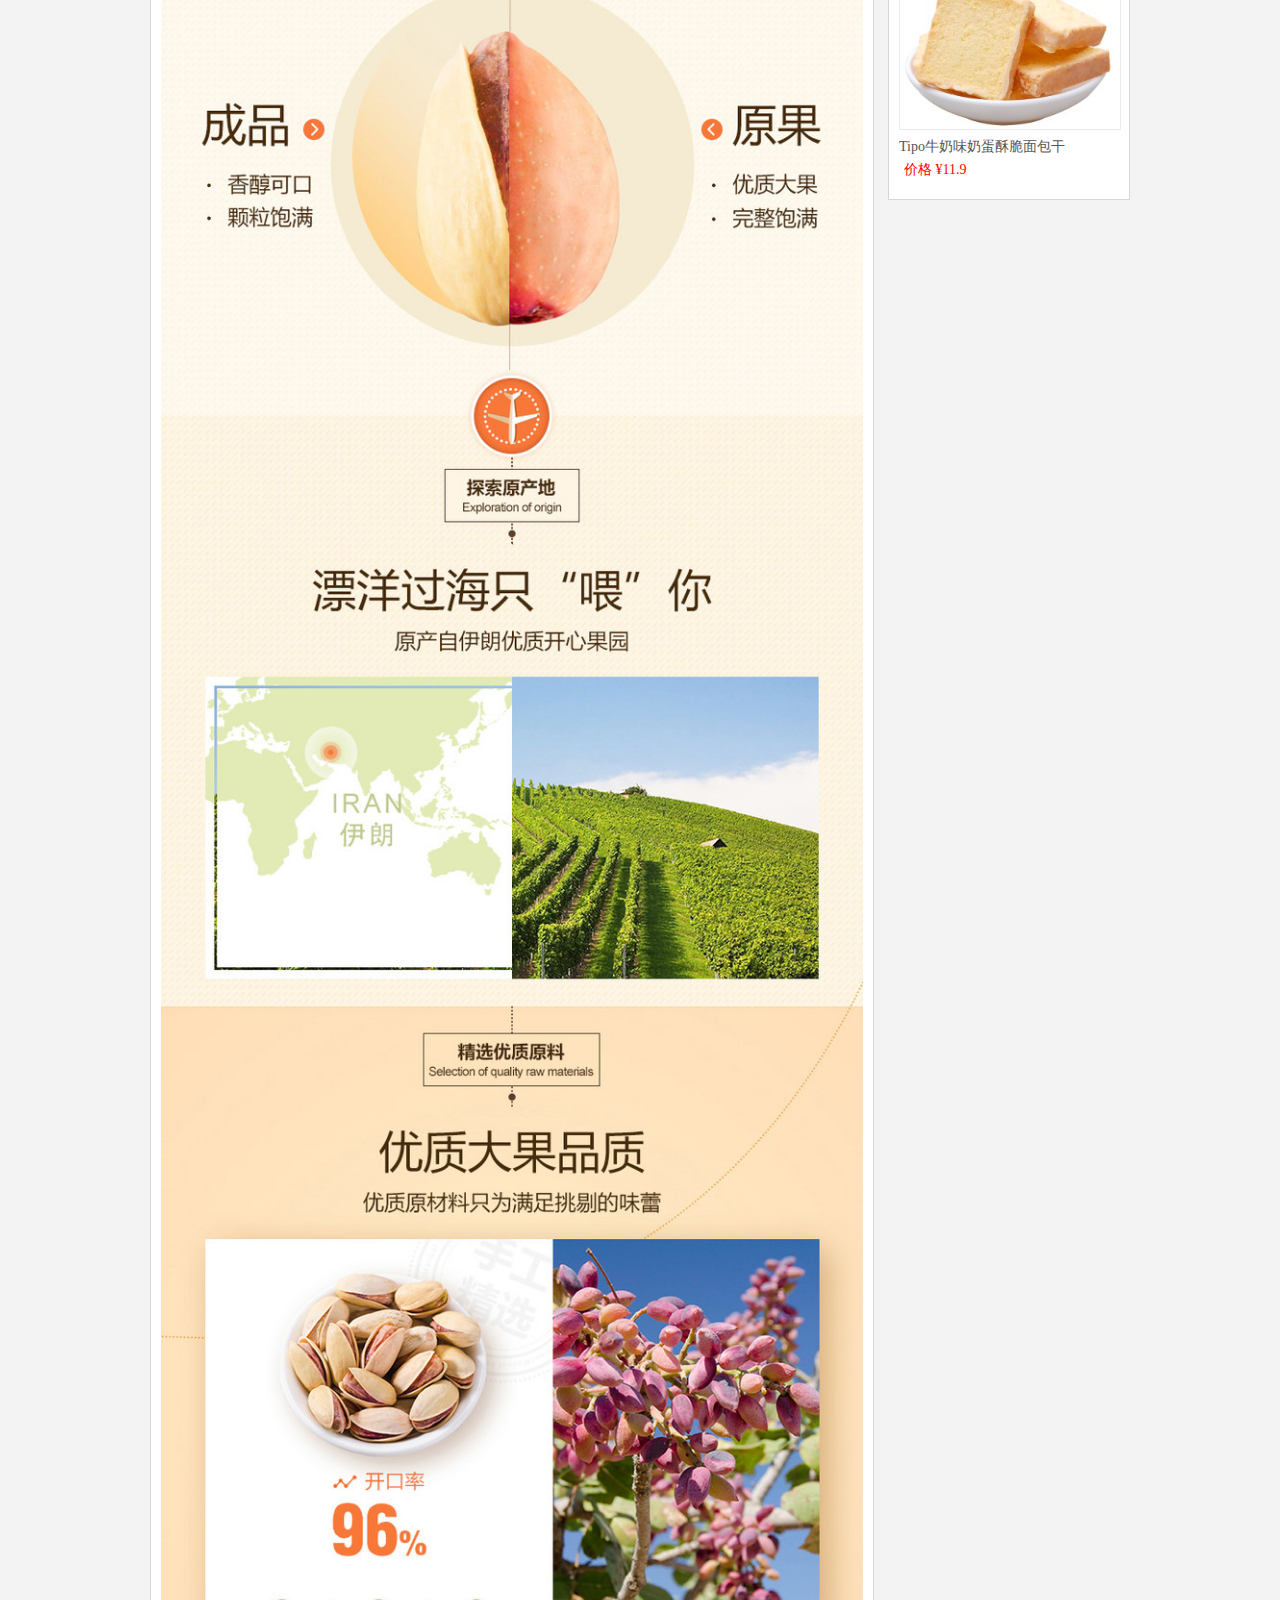
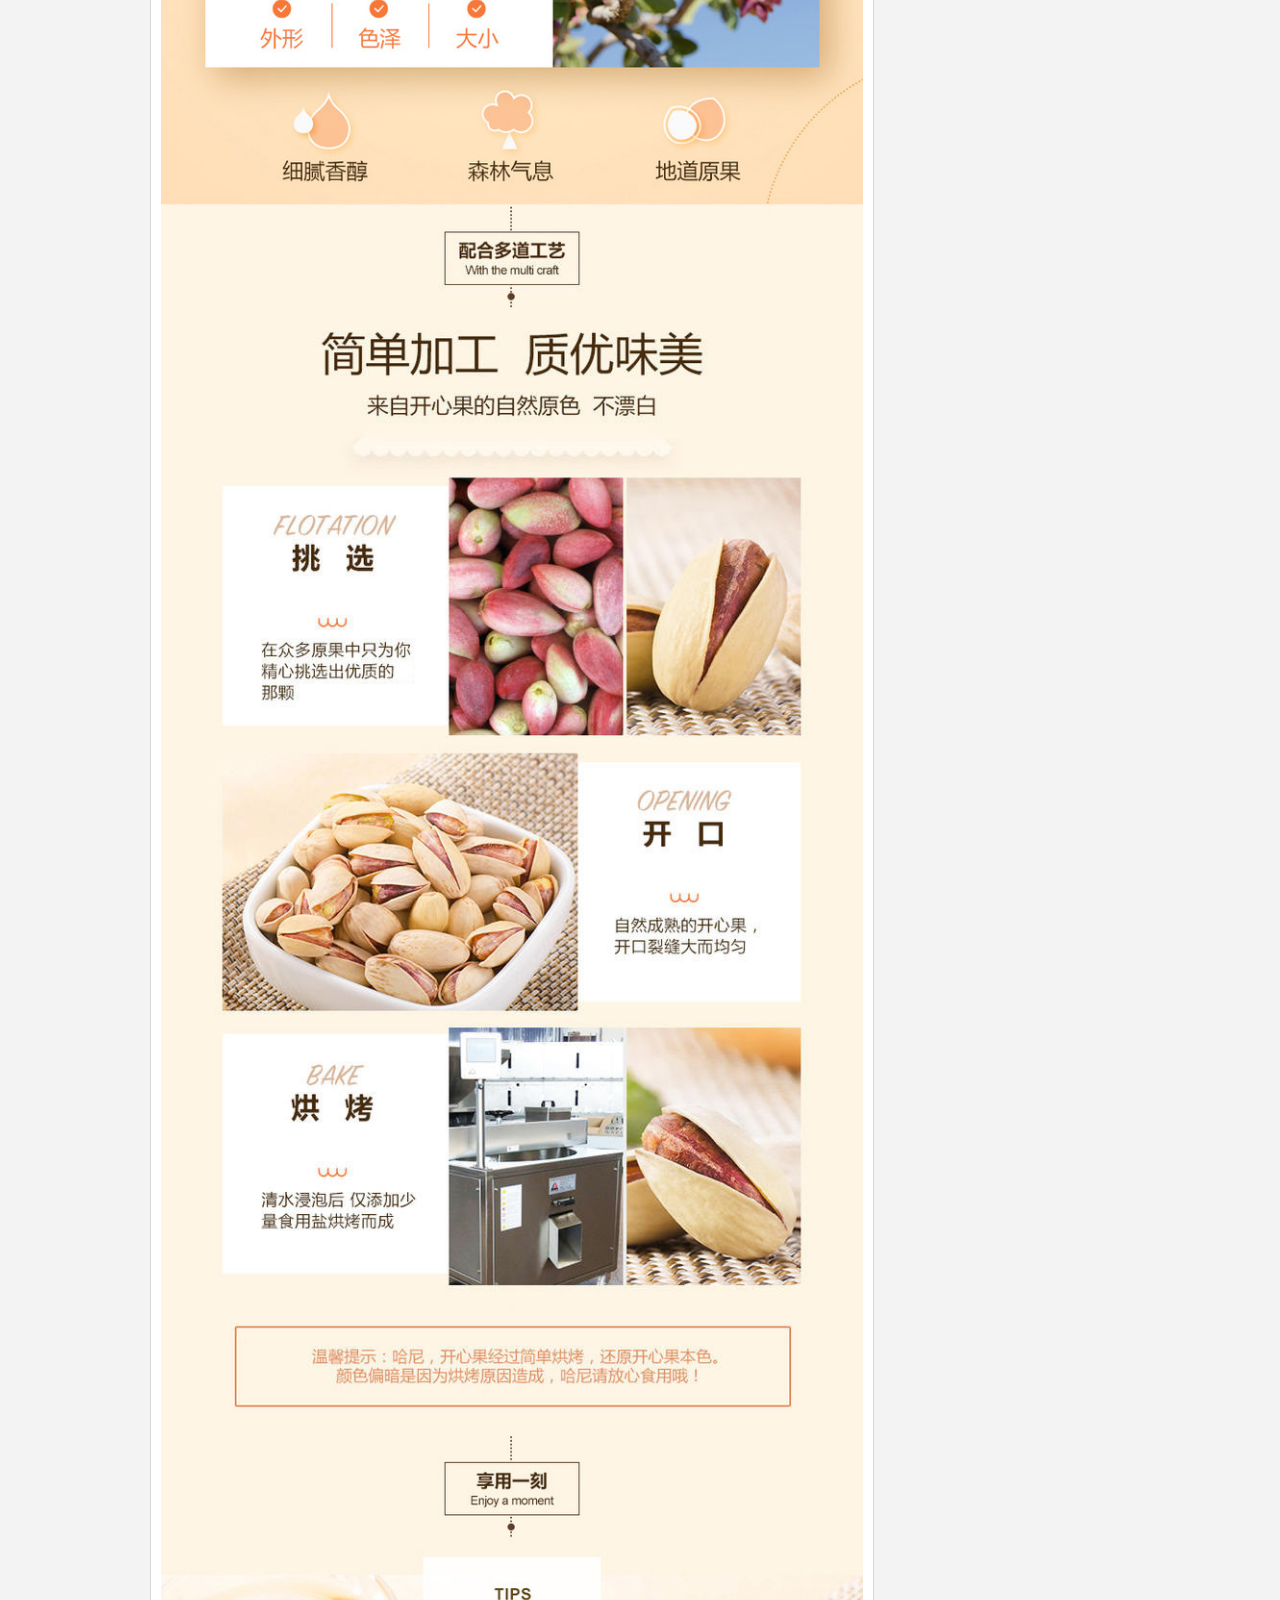
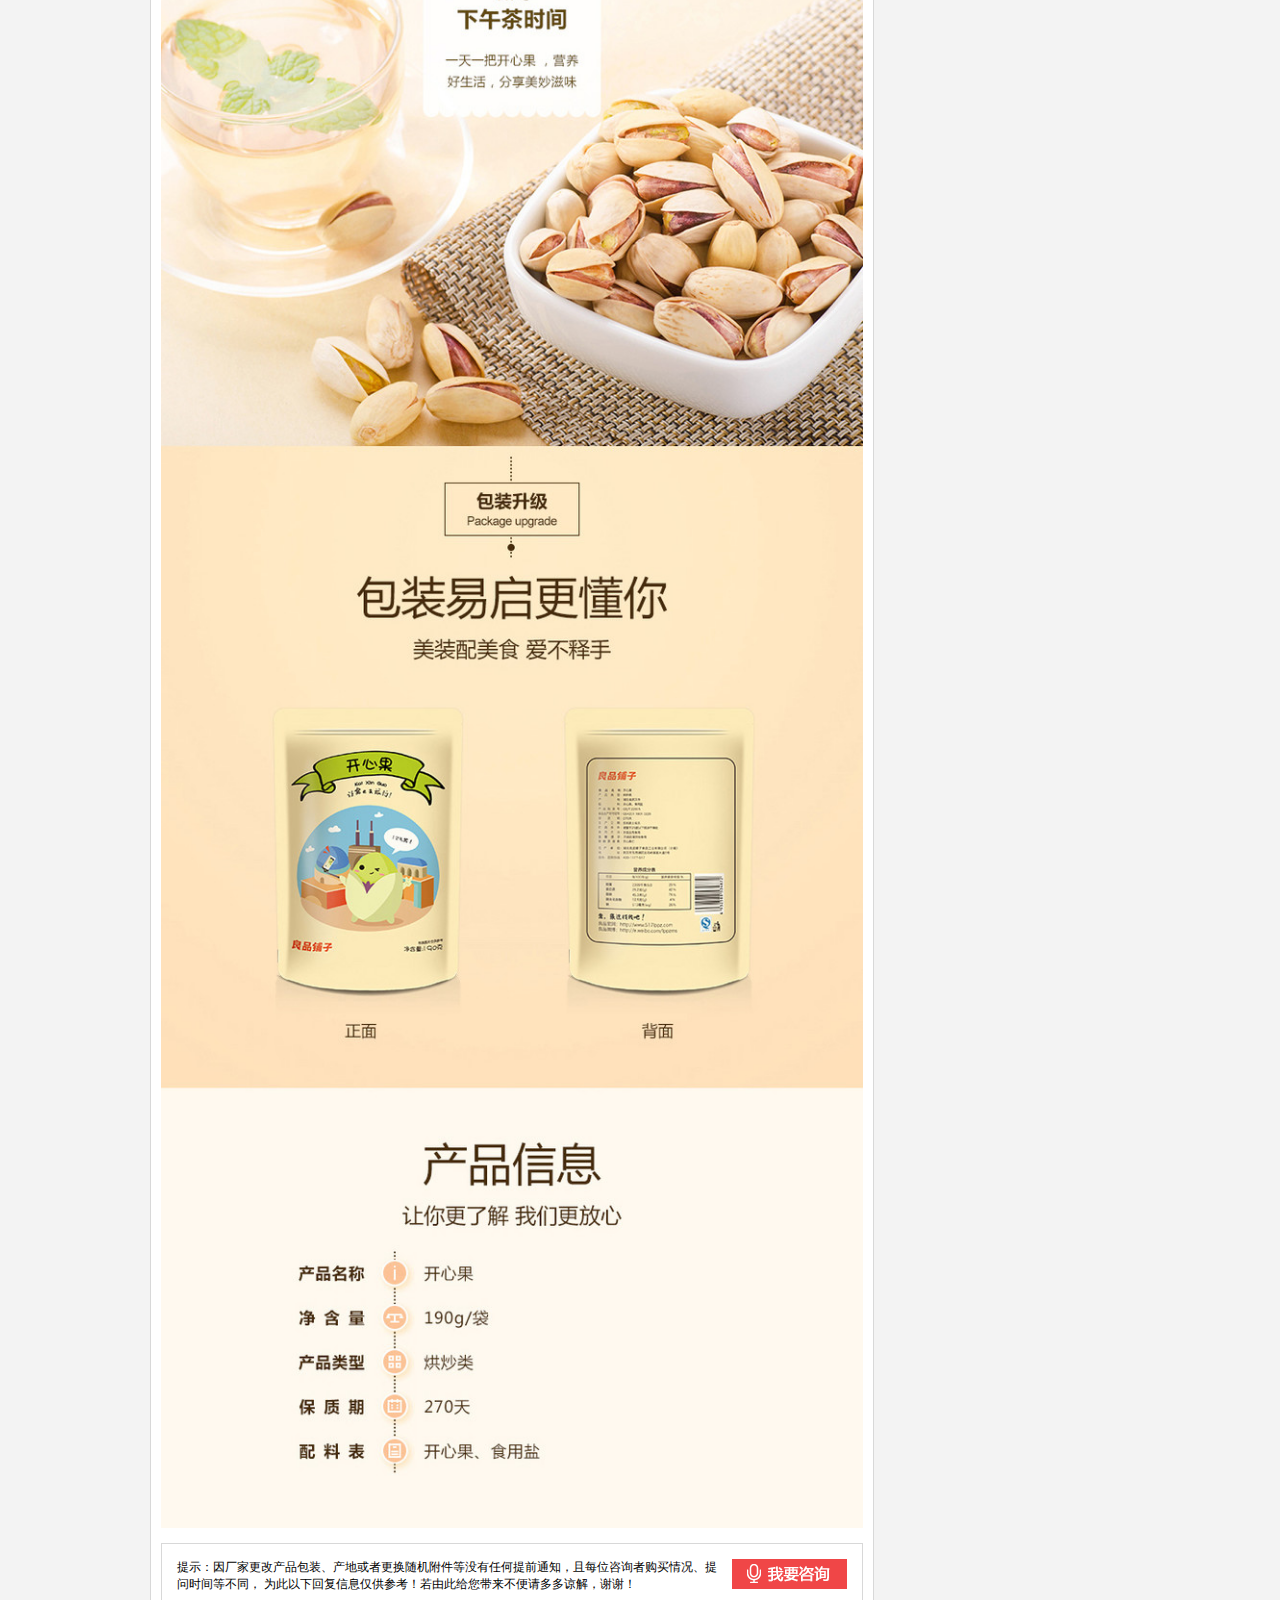
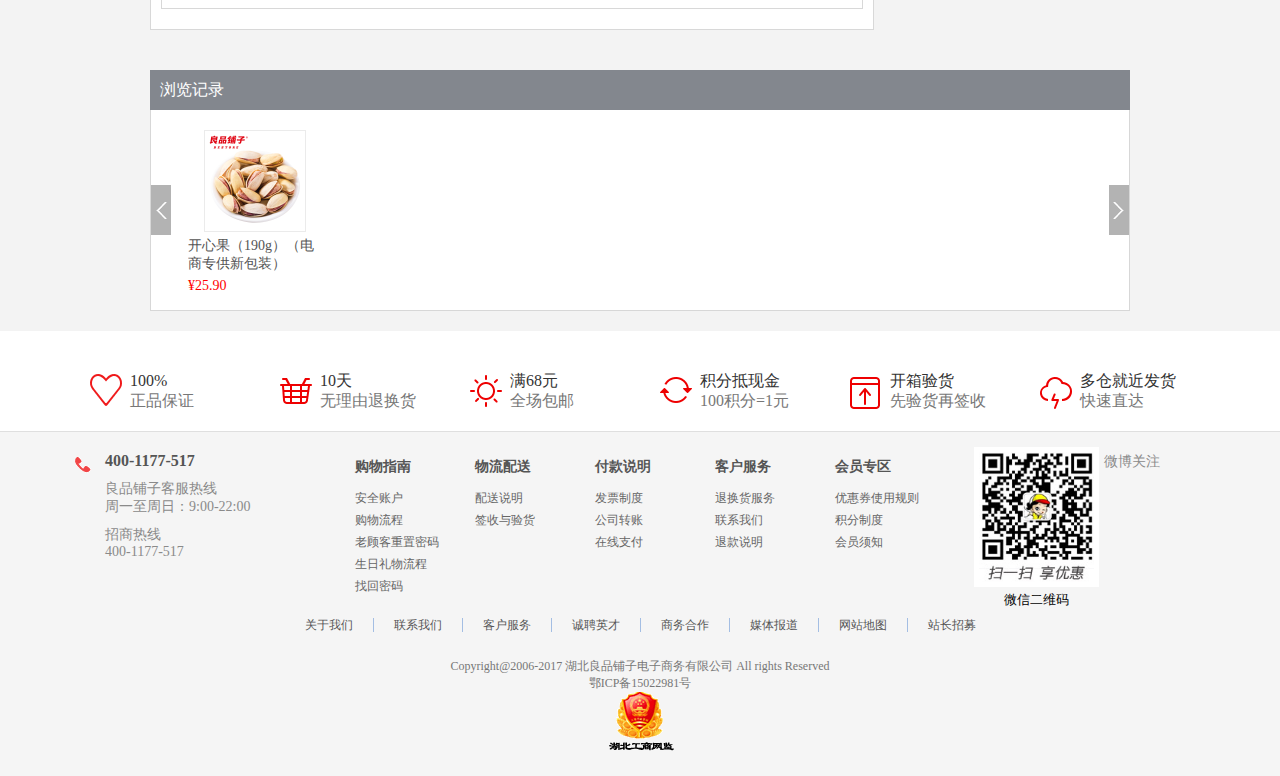
<file: shop.html>
<!DOCTYPE html>
<html lang="en">
<head>
	<meta charset="UTF-8">
	<title>良品铺子官方商城-休闲零食网购首选（LPPZ.COM）- 品质保障、配送及时、放心服务、轻松购物!</title>
	<meta name="description" content="良品铺子LPPZ.COM-专业的休闲食品网上购物商城，在线销售肉脯鱼干、果干果脯、糕点糖果、素食山珍、茶水饮料、进口食品、礼盒等数百种优质食品。便捷、诚信的服务，为您提供愉悦的休闲食品网上购物体验! ">
	<meta name="Keywords" content="网上商城,休闲零食，美食，牛肉干，鱼干，果干果脯，糕点糖果，素食山珍，茶水饮料，进口食品，礼盒，良品铺子">
</head>

<link rel="stylesheet" href="css/public.css">
<link rel="stylesheet" href="css/index.css">
<link rel="stylesheet" href="css/shop.css">
<body>
	<!-- toolbar -->
	<div class="toolbar">
		<div class="toolbar_content wide">
			<ul class="toolbar_content_left">
				<li>欢迎来到良品铺子官方商城！</li>
				<li><a href="login.html">[登录]<span></span></a></li>
				<li><a href="register.html">[注册]</a></li>
				<li><a href="">支付宝快捷登录</a></li>
				<li><a href="">qq登录</a></li>
				<li><a href="">微博登录</a></li>
			</ul>
			<!--登录的显示-->
			<div class="toolbar_content_left_logined">
				<p>
					<span>您好</span>
					<a href="" class="toolbar_username"></a>
					<span>,</span>
				</p>
				<p>欢迎来到良品铺子官方商城！</p>
				<a href="javascript:;" class="toolbar_quit">[退出]</a>
			</div>
			<ul class="toolbar_content_right">
				<li class="myInfo_li">
					<a href="" class="myInfo ">我的良品<i class="arrow"></i></a>
					<div class="myInfo_hover">
						<div class="myInfo_top">
							<div class="user_head">
								<a href=""><img src="images/img_index/avatar.png" alt=""></a>
							</div>
							<a href="">您好，请登录</a>
						</div>
						<ul class="myInfo_mid">
							<li><a href="">我的订单</a></li>
							<li><a href="">我的关注</a></li>
							<li><a href="">我的优惠券</a></li>
							<li><a href="">我的积分</a></li>
							<li><a href="">签到有好礼</a></li>
							<li><a href="">购物指南</a></li>
						</ul>
						<div class="myInfo_bottom">
							<p>最近浏览 <span><a href="" style="color:#555">更多></a></span></p>
						</div>
					</div>
				</li>
				<li class="attention_li">
					<a href="">关注良品</a>
					<div class="attention">
						<div class="wb">
							<div class="wb-tit">
								关注微博
							</div>
							<div class="wb-plus">
								<iframe src="http://widget.weibo.com/relationship/followbutton.php?btn=red&style=2&uid=1851770484&width=136&height=24&language=zh_cn" width="136" height="24" scrolling="no" frameborder="0"></iframe>
							</div>
						</div>
						<div class="attention_mid">
							<img src="images/img_index/dz_qrcode.jpg" alt="">
						</div>
						<div class="attention_bottom">
							<img src="images/img_index/weixin.png" alt="">
							<div>
								<p>微信扫一扫</p>
								<p>优惠随身携带!</p>
							</div>
						</div>
					</div>
				</li>
				<li><a href="">官方网站</a></li>
				<li><p><span class="tel_img"></span>全国订购热线：<span class="tel_num">400-1177-517</span></p></li>
				<li><a href="">在线客服 <i class="chat"></i></a></li>
			</ul>
		</div>
	</div>
	<!-- header -->
	<div class="header clear_float">
		<div class="header_main">
			<div class="main_logo">
				<a href="index.html">良品铺子-BESTORE</a>
			</div>
			<div class="main_search">
				<div class="search_box">
					<p>
						热门搜索：
						<a href=""><span>松子</span></a> 
						<a href="">牛肉</a>
						<a href="">开心果</a>
						<a href="">核桃</a>
						<a href="">话梅</a>
						<a href="">花生瓜子</a>
					</p>
					<input class="search_bar" type="input" placeholder="商品搜索" /><input class="search_btn" type="button">
				</div>
			</div>
			<div class="main_buy">
				<a href="javascript:;" class="go_cart">购物车</a>
				<span class="buy_num"><b>0</b></span>
				<div class="buy_show">
					<p>最近加入的商品</p>
					<table>
						<tbody>
							
						</tbody>
					</table>
					<div class="buy_show_bottom">
						<div class="buy_right clear_float">
							<p>共计<span class="cart_shop_count">0</span>件商品，共计<span>¥<b class="cart_shop_money">0.00</b></span></p>
							<a href="javascript:;" class="go_cart">去购物车结算</a>
						</div>						
					</div>
				</div>
			</div>
		</div>
		<div class="shop_menu">
			<div class="menu_center">
				<a href="">上新尝鲜</a>
			</div>
		</div>
	</div>
	<!-- nav -->
	<div class="nav">
		<div class="nav_content">
			<div class="menu">
				<a href="">
					商品分类<i class="icon"></i>
				</a>
				<ul class="menu_list">
					<li><a href=""><i></i>坚果炒货</a></li>
					<li><a href=""><i></i>肉脯鱼干</a></li>
					<li><a href=""><i></i>果干果脯</a></li>
					<li><a href=""><i></i>糕点糖果</a></li>
					<li><a href=""><i></i>素食山珍</a></li>
					<li><a href=""><i></i>花茶饮品</a></li>
					<li><a href=""><i></i>进口食品</a></li>
					<li><a href=""><i></i>精选礼盒</a></li>
					<li><a href=""><i></i>当季热销</a></li>
				</ul>
				<div class="menu_show">
					
				</div>
			</div>	
		</div>
	</div>
	<!--shop-->
	<div class="shop">
		<!--content-->
		<div class="content">
			<!--层级标题-->
			<div class="title">
				<span><a href="">首页</a></span>
				<span>&gt;<a href="">坚果炒货</a></span>
				<span>&gt;<a href="">嗑壳坚果</a></span>
			</div>
			<!--商品详情-->
			<div class="shop_detail">
				<!--左侧商品图-->
				<div class="shop_show">
					<!--放大镜-->
					<div class="shop_img">
						
					</div>
					<div class="shop_list">
						<a href="" class="shop_list_control" id="control_left"></a>
						<a href="" class="shop_list_control" id="control_right"></a>
						<ul class="small_imgs">
							<li class="focus_li"><img src="images/img_shop/1.jpg"/></li>
							<li><img src="images/img_shop/2.jpg"/></li>
							<li><img src="images/img_shop/3.jpg"/></li>
							<li><img src="images/img_shop/4.jpg"/></li>
							<li><img src="images/img_shop/5.jpg"/></li>
						</ul>
					</div>
					<div class="share">
						<span>商品SKU:11000703 </span><span> 分享到：</span>
					</div>
				</div>
				<!--右侧商品信息-->
				<div class="shop_infomation">
					<h3></h3>
					<p class="shop_description"></p>
					<div class="shop_info">
						<div class="shop_price">
							<p>价格：</p>
							<span>¥<b></b><b></b></span>
						</div>
						<div class="sales">
							<p>月销量：</p><span></span>
						</div>
						<div class="grade">
							<p>商品评分：</p><i></i><span>( 累计评价：<a href="">0</a> )</span>
						</div>
						<div class="discount_info">
							<p>优惠信息：</p><span>全场满68元包邮<a href="">展开</a></span>
						</div>
					</div>
					<!--购买的数量-->
					<div class="shop_num">
						<p>数量：</p>
						<div class="btns">
							<a class="num_btn" id="sub_num"></a>
							<input type="text"  value="1" id="shop_nums"/>
							<a class="num_btn" id="add_num"/></a>
						</div>
						<p>件</p>
					</div>
					<div class="buy_join">
						<a href="">加入购物车></a>
						<a href="">加关注</a>
					</div>
				</div>
			</div>
		</div>
		<!--more_info-->
		<div class="more_info">
			<!--左侧-->
			<div class="introduce">
				<!--标题-->
				<div class="intro_tit">
					<ul class="intro_tabs">
						<li class="active"><a href="">商品介绍</a></li>
						<li><a href="">你问我答</a></li>
						<li><a href="">购买须知</a></li>
						<li><a href="">售后服务</a></li>
					</ul>
					<div class="add_cart">
						<span class="real_price">¥<i>25</i>.90</span>
						<a href="" class="shoping">加入购物车</a>
					</div>
				</div>
				<div class="shop_intro">
					<p>商品介绍</p>
					<img src="images/img_shop/m_1.jpg" alt="" />
					<img src="images/img_shop/m_2.jpg" alt="" />
					<img src="images/img_shop/m_3.jpg" alt="" />
					<img src="images/img_shop/m_4.jpg" alt="" />
					<div class="tip clear_float">
						<p>提示：因厂家更改产品包装、产地或者更换随机附件等没有任何提前通知，且每位咨询者购买情况、提问时间等不同， 为此以下回复信息仅供参考！若由此给您带来不便请多多谅解，谢谢！</p>
						<a href="">我要咨询</a>
					</div>
				</div>
				
			</div>
			<!--右侧-->
			<div class="recbar">
				<div class="recbar_box">
					<h2>为您推荐</h2>
					<div class="rec_area">
						<ul class="recbar_list">
							
						</ul>
					</div>
				</div>
				<div class="recbar_box">
					<h2>大家还购买了</h2>
					<div class="rec_area">
						<ul class="recbar_list">
							<li>
								<a href="" title="香卤铁蛋（香辣味）（128g)" class="pic">
									<img src="images/img_shop/right_01.jpg"/>
								</a>
								<a href="" class="tit">香卤铁蛋（香辣味）（128g)</a>
								<p><span class="price">价格 ¥12.9</span></p>
							</li>
							<li>
								<a href="" title="黑糖沙琪玛（270g）" class="pic">
									<img src="images/img_shop/right_02.jpg"/>
								</a>
								<a href="" class="tit">黑糖沙琪玛（270g）</a>
								<p><span class="price">价格 ¥9.9</span></p>
							</li>
							<li>
								<a href="" title="Tipo牛奶味奶蛋酥脆面包干" class="pic">
									<img src="images/img_shop/right_03.jpg"/>
								</a>
								<a href="" class="tit">Tipo牛奶味奶蛋酥脆面包干</a>
								<p><span class="price">价格 ¥11.9</span></p>
							</li>
						</ul>
					</div>
				</div>
			</div>
		</div>
		<!--history-->
		<div class="history">
			<div class="his_tit">
				<h3>浏览记录</h3>
			</div>
			<div class="his_cont">
				<div class="his_scroll">
					<ul class="his_list">
						<li>
							<a href="" title="开心果（190g）（电商专供新包装）" class="pic">
								<img src="images/img_shop/1.jpg"/>
							</a>
							<a href="" class="tit">开心果（190g）（电商专供新包装）</a>
							<p>
								<span class="price">
									¥25.90
								</span>
							</p>
						</li>
					</ul>
				</div>
				<a href="" class="his_prev"></a>
				<a href="" class="his_next"></a>
			</div>
		</div>
	</div>
	<!-- footer -->
	<div class="footer">
		<div class="foot_service">
			<ul>
				<li>
					<em>100%</em>
					<p>正品保证</p>
				</li>
				<li>
					<em>10天</em>
					<p>无理由退换货</p>
				</li>
				<li>
					<em>满68元</em>
					<p>全场包邮</p>
				</li>
				<li>
					<em>积分抵现金</em>
					<p>100积分=1元</p>
				</li>
				<li>
					<em>开箱验货</em>
					<p>先验货再签收</p>
				</li>
				<li>
					<em>多仓就近发货</em>
					<p>快速直达</p>
				</li>
			</ul>
		</div>
		<div class="foot_area">
			<div class="foot_cont">
				<div class="fc_contact">
					<div class="ctt_icon">
						热线
					</div>
					<div class="ctt_txt">
						<p>
							<strong>400-1177-517</strong>
						</p>
						<p>
							良品铺子客服热线<br/>
							周一至周日：9:00-22:00
						</p>
						<p>
							招商热线<br/>
							400-1177-517
						</p>
					</div>
				</div>
				<div class="fc_link">
					<dl>
						<dt><strong>购物指南</strong></dt>
						<dd>
							<a href="">安全账户</a>
							<a href="">购物流程</a>
							<a href="">老顾客重置密码</a>
							<a href="">生日礼物流程</a>
							<a href="">找回密码</a>
						</dd>
					</dl>
					<dl>
						<dt><strong>物流配送</strong></dt>
						<dd>
							<a href="">配送说明</a>
							<a href="">签收与验货</a>
						</dd>
					</dl>
					<dl>
						<dt><strong>付款说明</strong></dt>
						<dd>
							<a href="">发票制度</a>
							<a href="">公司转账</a>
							<a href="">在线支付</a>
						</dd>
					</dl>
					<dl>
						<dt><strong>客户服务</strong></dt>
						<dd>
							<a href="">退换货服务</a>
							<a href="">联系我们</a>
							<a href="">退款说明</a>
						</dd>
					</dl>
					<dl>
						<dt><strong>会员专区</strong></dt>
						<dd>
							<a href="">优惠券使用规则</a>
							<a href="">积分制度</a>
							<a href="">会员须知</a>
						</dd>
					</dl>
				</div>
				<div class="fc_follow">
					<div class="qr_code">
						<div class="qr_code_top">
							<img src="images/img_index/dz_qrcode.jpg" alt="">
						</div>						
						<span>微信二维码</span>
					</div>
					<div class="weibo_mail">
							<p>微博关注</p>
							<iframe src="http://widget.weibo.com/relationship/followbutton.php?btn=red&style=2&uid=1851770484&width=136&height=24&language=zh_cn" width="136" height="24" scrolling="no" frameborder="0"></iframe>
					</div>
				</div>
			</div>
			<div class="foot_nav">
				<ul>
					<li><a href="">关于我们</a></li>
					<li><a href="">联系我们</a></li>
					<li><a href="">客户服务</a></li>
					<li><a href="">诚聘英才</a></li>
					<li><a href="">商务合作</a></li>
					<li><a href="">媒体报道</a></li>
					<li><a href="">网站地图</a></li>
					<li><a href="">站长招募</a></li>
				</ul>
			</div>
			<div class="foot_copyright">
				Copyright@2006-2017 湖北良品铺子电子商务有限公司 All rights Reserved<br/>
				<a href="">鄂ICP备15022981号</a><br/>
				<a href="">
					<img src="images/img_index/gslogo.png" alt="">
				</a>

			</div>
		</div>
	</div>
	<!-- 右侧边栏 -->
	<div class="right_navbar">
		<ul class="rnb_list">
			<li class="kf">
				<a href="" class="hvr">
					<span>客服咨询</span>
					<i class="icon"></i>
				</a>
			</li>
			<li class="gw">
				<a href="javascript:;" class="go_cart">
					<i class="icon"></i>
					<span>购物车</span>
					<small class="sum">0</small>
				</a>
			</li>
			<li class="hy">
				<a href="" class="hvr">
					<span>会员中心</span>
					<i class="icon"></i>
				</a>
			</li>
			<li class="yh">
				<a href="" class="hvr">
					<span>我的优惠券</span>
					<i class="icon"></i>
				</a>
			</li>
			<li class="sc">
				<a href="" class="hvr">
					<span>我的关注</span>
					<i class="icon"></i>
				</a>
			</li>
		</ul>
		<ul class="rnb_link">
			<li class="qr" id="qr_cust">
				<a href="">
					<i class="icon"></i>
					<div class="cust" id="qr_cust_display">
						<img src="images/img_index/dz_qrcode.jpg" alt="">
					</div>
				</a>
			</li>
			<li class="goback">
				<a href="javascript:void(0)" class="hvr">
					<span>返回顶部</span>
					<i class="icon"></i>
				</a>
			</li>
		</ul>
	</div>

</body>
</html>
<script type="text/javascript" src="js/jquery-1.8.3.min.js"></script>
<script type="text/javascript" src="js/cookieTools.js"></script>
<script type="text/javascript" src="js/public.js"></script>
<script type="text/javascript" src="js/eventTools.js" ></script>
<script type="text/javascript" src="js/BigMirror.js" ></script>
<script type="text/javascript">
$(function(){
	InitTopUI(); 
	InitRightUI();
	MenuEvent();
	login_cookie();
	let goodsId=getCookie("goodsId");
	removeCookie("goodsId");
	getGoods().then(makeGoodsData);
	//更新购物车数量
	let p=updateCartCount();
	if(p!=null){
		//动态创建购物车商品列表，更新数量和总价，删除按钮的事件注册
		p.then(setCartList).then(setTopCartCount).then(delete_event);
	}
	
	//获取商品数据
	function getGoods(){
		let p=new Promise(function(resolve,reject){
			$.ajax({
				type:"get",
				url:"php/getGoodsInfo.php",
				async:true,
				data:{
					"goodsId":goodsId
				},
				success:function(msg){
					resolve(msg);
				}
			});
		});
		return p;
	}
	//通过商品数据动态改变商品信息
	function makeGoodsData(goods_list){
		goods_list_json=JSON.parse(goods_list);
		console.log(goods_list_json);
		$(".small_imgs focus_li img").prop("src",goods_list_json.goodsImg);//放大镜图片
		$(".shop_img").css({
			"background":"url("+goods_list_json.goodsImg+") no-repeat",
			"backgroundSize":"100% 100%"
		});
		$(".share span:first-child").text("商品SKU:"+goodsId);//商品SKU	
		let $shop_infomation = $(".shop_infomation");
		$shop_infomation.children("h3").text(goods_list_json.goodsName);//商品名称
		$shop_infomation.children("p").text(goods_list_json.goodsDesc);//商品描述
		let price=parseFloat(goods_list_json.goodsPrice).toFixed(2).split(".");
		$(".shop_price b:first-child").text(price[0]);
		$(".shop_price b:last-child").text("."+price[1]);//价格
		$(".sales span").text(goods_list_json.goodsCount);//月销量
		//放大镜
		$(".shop_img").mouseover(function(){
			$(".shop_img").bigMirror({
				//容器的dom对象
				boxDom : $(".shop_img")[0],
				//放大镜的尺寸（宽和高）
				width : 200,
				height : 200,
				//放大的倍数
				mult : 2,
				//透明度
				opacity : 0.5,
				//背景色
				bgColor : "#FEDE4F",					
				//放大效果
				bigObj : {
					//位置
					pos:"右",
					pic:goods_list_json.goodsImg
				}
			});
		});
		
		var p = new Promise(function(resolve,reject){
			resolve();
		});
		return p;
	}
	
	//链接购物车
	$(".go_cart").click(function(){
		if(getCookie("userName")==null){
			alert("请先登录");
			location="login.html";
		}else{
			location="cart.html";
		}
	});
	makeHideAndShow($(".menu"),$(".menu_list"),10);

});

</script>
</file>
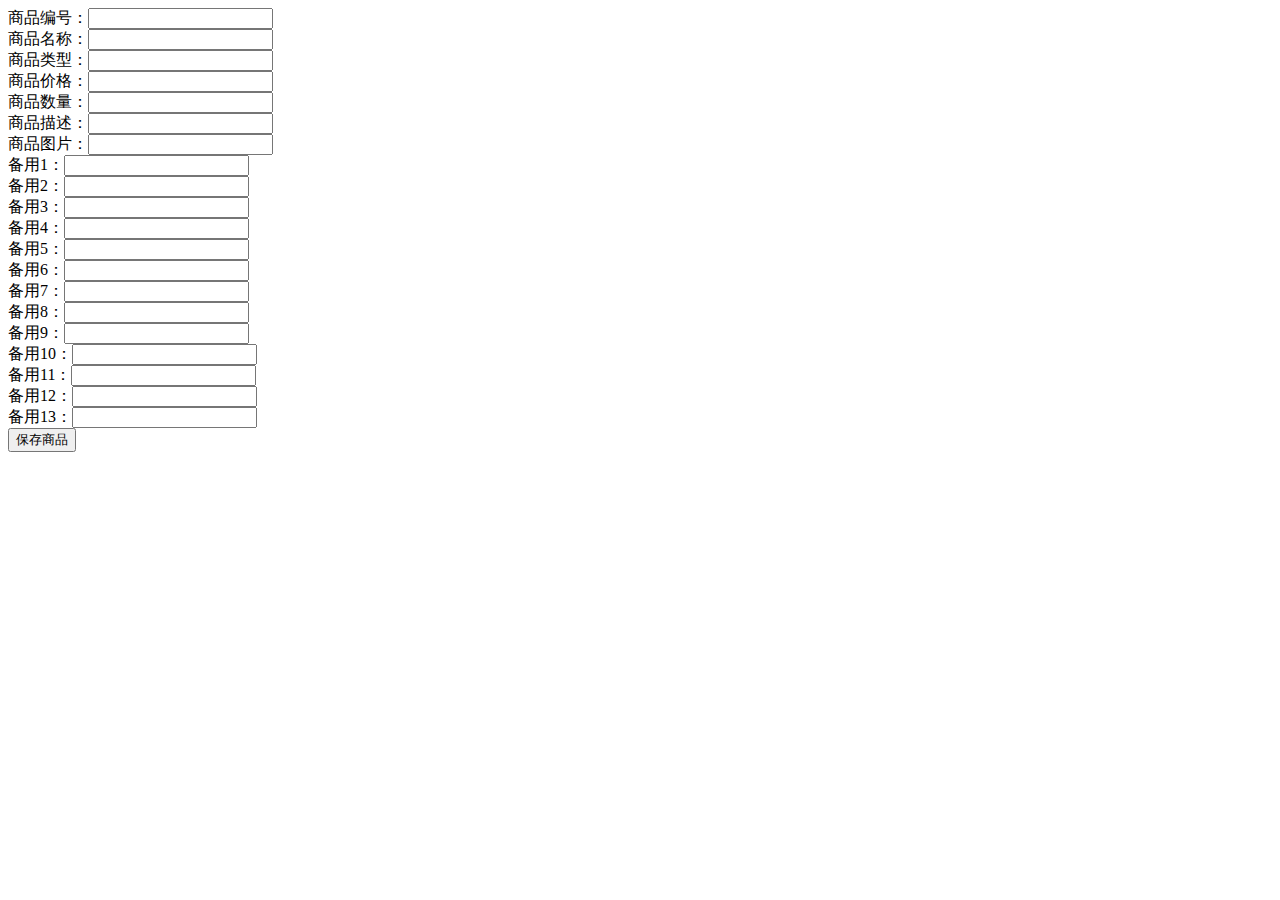
<file: php/addGoods.html>
<!DOCTYPE html>
<html>
	<head>
		<meta charset="utf-8" />
		<title></title>
	</head>
	<body>
	<form action="saveGoods.php" method="post">
		商品编号：<input type="text" name="goodsId" /><br/>
		商品名称：<input type="text" name="goodsName" /><br/>
		商品类型：<input type="text" name="goodsType" /><br/>
		商品价格：<input type="text" name="goodsPrice" /><br/>
		商品数量：<input type="text" name="goodsCount" /><br/>
		商品描述：<input type="text" name="goodsDesc" /><br/>
		商品图片：<input type="text" name="goodsImg" /><br/>
		备用1：<input type="text"  name="beiyong1" /><br/>
		备用2：<input type="text"  name="beiyong2" /><br/>
		备用3：<input type="text"  name="beiyong3" /><br/>
		备用4：<input type="text"  name="beiyong4" /><br/>
		备用5：<input type="text"  name="beiyong5" /><br/>
		备用6：<input type="text"  name="beiyong6" /><br/>
		备用7：<input type="text"  name="beiyong7" /><br/>
		备用8：<input type="text"  name="beiyong8" /><br/>
		备用9：<input type="text"  name="beiyong9" /><br/>
		备用10：<input type="text" name="beiyong10" /><br/>
		备用11：<input type="text" name="beiyong11" /><br/>
		备用12：<input type="text" name="beiyong12" /><br/>
		备用13：<input type="text" name="beiyong13" /><br/>
		<input type="submit" value="保存商品" />
	</form>
		
	</body>
</html>
</file>
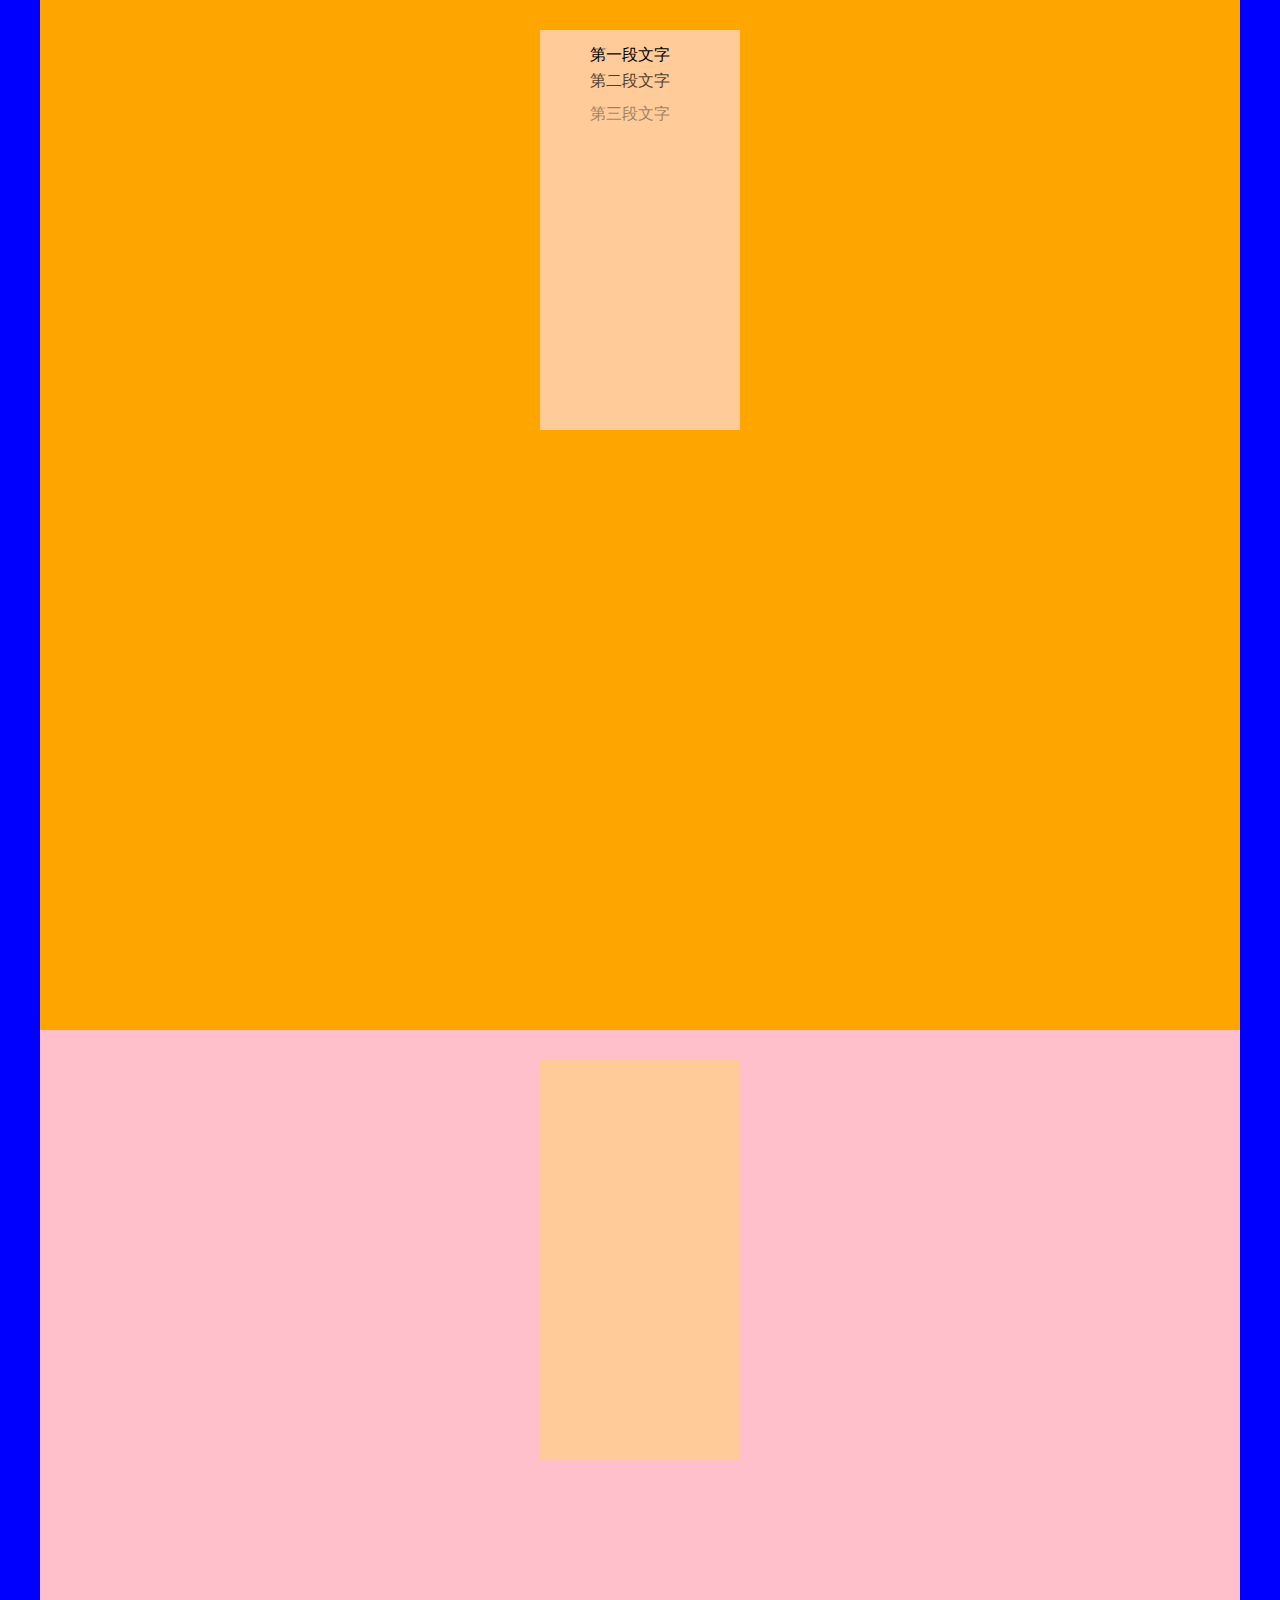
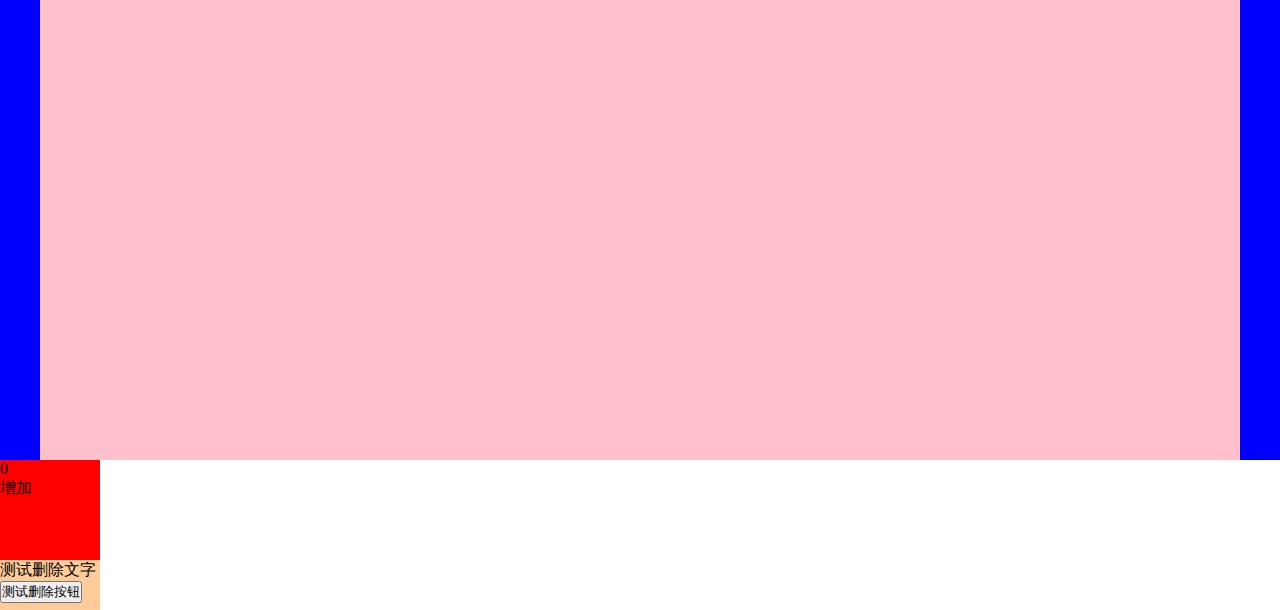
<file: test/test.html>
<!DOCTYPE html>
<html lang="en">
<head>
	<meta charset="UTF-8">
	<title>Document</title>
	<style type="text/css">
		*{
			margin: 0;
			padding:0;
		}
		.header{
			width:100%;
			background: blue;
		}
		.section{
			width: 1200px;
			background:red;
			margin:0 auto;
		}
		.box1{
			width:100%;
			background: orange;
			height: 1000px;
			text-align: center;
			padding-top: 30px;
			position:relative;
		}
		.box2{
			width:100%;
			background:pink;
			height: 1000px;
			text-align: center;
			padding-top: 30px;
			position:relative;
		}
		.section p{
			height: 30px;
			line-height: 30px;
			opacity: 0;
		}
		.move_box01{
			width: 200px;
			height: 400px;
			background: #fc9;
			margin:0 auto;
			position: relative;
		}
		.move_box01 p:nth-child(1){
			position: absolute;
			left:50px;
			top:20px;
		}
		.move_box01 p:nth-child(2){
			position: absolute;
			left:50px;
			top:50px;
		}
		.move_box01 p:nth-child(3){
			position: absolute;
			left:50px;
			top:80px;
		}
		.test_delete{
			width:100px;
			height:50px;
			background:#fc9;
			color:black;
		}
	</style>
</head>
<body>
	<div class="header">
		<div class="section">
			<div class="box1" id="first">
				<div class="move_box01">
					<p class="move_01">第一段文字</p>
					<p class="move_01">第二段文字</p>
					<p class="move_01">第三段文字</p>
				</div>	
			</div>
			<div class="box2" id="second">
				<div class="move_box01">
					<p class="move_01">第一段文字</p>
					<p class="move_01">第二段文字</p>
					<p class="move_01">第三段文字</p>
				</div>	
			</div>
		</div>
	</div>
	<div id="add_sum" style="width:100px;height:100px;background:red">
		<p >0</p>
		<span id="test_add">增加</span>
	</div>
	<div class="test_delete">
		<p goodsid="1" name="123">测试删除文字</p>
		<input type="button" name="11" id="" value="测试删除按钮" />
	</div>
</body>
</html>
<script type="text/javascript" src="../js/jquery-1.8.3.min.js"></script>
<script type="text/javascript">
$(function(){
	$("#test_add").click(function(){
		$("#add_sum p").text($("#add_sum p").text()+1);
	});
	
	setInterval(function(){
		if($(window).scrollTop()>=0){
			$($(".move_01")[0]).animate({top:"10px",opacity:"1"},500);
			$($(".move_01")[1]).animate({top:"30px",opacity:"1"},1000);
			$($(".move_01")[2]).animate({top:"50px",opacity:"1"},1500);
		}
		if($(window).scrollTop()>=600){
			$($(".move_01")[3]).animate({top:"10px",opacity:"1"},500);
			$($(".move_01")[4]).animate({top:"30px",opacity:"1"},1000);
			$($(".move_01")[5]).animate({top:"50px",opacity:"1"},1500);
		}
		console.log($(window).scrollTop());
	},100);
	
	$(".test_delete input").click(function(){
		$(this).remove("input");
		
	});
});
</script>
</file>
<file: css/public.css>
html,body,div,p,ul,li,ol,dl,dt,dd,table,tr,td,th,form,fieldset,legend,h1,h2,h3,h4,h5,h6,hr,input,img{
		margin:0;
		padding:0;
	}
	body{
		font-size: 12px;
		font-family: "微软雅黑" ,Arial;
	}
	li{
		list-style: none;
	}
	a{
		text-decoration: none;
	}
	img{
		border:0;
	}
		/*清除浮动*/
	.clear_float:after{
		display: block;
		height: 0;
		content:".";
		visibility: hidden;
		overflow: hidden;
		clear: both;
	}


/*顶部条*/
	.toolbar{
		width:100%;
		height: 29px;
		border-bottom:1px solid #e7e7e7;
	}
	.toolbar_content{
		width:1200px;
		height: 29px;
		margin:0 auto;
	}
	/*顶部登录块-左侧-登录状态*/
	.toolbar_content_left_logined{
		height: 29px;
		line-height: 29px;
		float: left;
	}
	.toolbar_content_left_logined p{
		float: left;
		margin-right: 12px;
	}
	.toolbar_content_left_logined p span{
		float: left;
		margin:0 3px;
	}
	.toolbar_content_left_logined a{
		float: left;
		color:#ed4545;
	}
	.toolbar_content_left_logined a:hover{
		text-decoration: underline;
	}
	/*顶部登录块-左侧-未登录状态*/
	.toolbar_content_left{
		height: 29px;
		line-height: 29px;
		float: left;
	}
	.toolbar_content_left li{
		float:left;
		margin-right: 10px;
		font-size: 12px;
		color:#555555;
	}
	.toolbar_content_left li a{
		color:#ed4545;
	}
	.toolbar_content_left li:nth-child(n+4) a{
		display: block;
		text-indent: -9999px;
		margin-top: 4px;
	}
	/*登录*/
	.toolbar_content_left li:nth-child(2) a:hover,
	.toolbar_content_left li:nth-child(3) a:hover{
		text-decoration: underline;
	}
	/*注册*/

	/*支付宝登录*/
	.toolbar_content_left li:nth-child(4) a{
		width:90px;
		background:url("../images/img_index/switch_img.png") no-repeat;
	} 
	/*QQ登录*/
	.toolbar_content_left li:nth-child(5) a{
		width:50px;
		background:url("../images/img_index/switch_img.png") -100px 0 no-repeat;
	} 
	/*微博登录*/
	.toolbar_content_left li:nth-child(6) a{
		width:85px;
		background:url("../images/img_index/switch_img.png") -160px 0 no-repeat;
	} 
	/*顶部信息块-右侧*/
	.toolbar_content_right{
		height: 29px;
		line-height: 29px;
		float:right;
	}
	.toolbar_content_right li{
		float:left;
		font-size: 12px;
		color:#555555;
		padding-left:5px;
		padding-right:5px;
	}

	/*我的良品*/
/*--------------我的良品头像 START--------------------*/
	.toolbar_content_right .myInfo_li{
		position:relative;
	}
	.myInfo_hover{
		display: none;
		position: absolute;
		background:#fff;
		border:1px solid #DDDDDD;
		z-index: 999;
		width: 265px;
	}
	.myInfo_top{
		width:255px;
		height: 70px;
		padding-left:10px;
		padding-top: 5px;
		padding-bottom: 5px;
	}
	.user_head{
		width: 70px;
		height: 70px;
		border-radius: 50%;
		overflow: hidden;
		float: left;
		border:1px solid #ddd;
	}
	.myInfo_hover .myInfo_top>a{
		float: left;
		border:none;
		margin-top: 12px;
		margin-left: 17px;
		color:#000;
	}
	.myInfo_mid{
		width: 235px;
		height: 106px;
		padding:0px 15px;
		background: #fff;
	}
	.myInfo_mid li{
		width:100px;
	}
	.myInfo_mid>li a{
		color:#555;
	}
	.myInfo_mid li:nth-child(odd){
		margin-right: 10px;
	}
	.myInfo_hover .myInfo_mid li:nth-child(n+5){
		background:#E61F19;
		border-radius: 3px;
		text-align: center;
		margin-top: 5px;
	}
	.myInfo_hover .myInfo_mid li:nth-child(n+5) a{
		color:white;
	}
	.myInfo_bottom{
		border-top: 1px dotted #DDDDDD;
		height: 40px;
		padding: 0px 10px;
		padding-top: 10px;
	}
	.myInfo_bottom p{
		color: #555555;
		font-weight: bold;
		margin-left: 5px;
	}
	.myInfo_bottom p span{
		float: right;
		margin-right: 10px;
		font-weight: normal;
	}
	.toolbar_content_right .myInfo{
		position:relative;
	}
	.arrow{
		position:absolute;
		right: 10px;
    	top: 4px;
		display: block;
		width: 10px;
		height: 10px;
		background:url("../images/img_index/arrow_down.png") no-repeat center center;
		transition: transform 0.1s ease-in 0s;
	}
	.myInfo_li:hover .arrow{
		transform: rotate(-180deg);
	}
/*--------------我的良品头像 END--------------------*/
/*关注良品STERT*/
	.attention_li{
		position: relative;
	}
	.attention{
		display: none;
		left: -6px;
		position: absolute;
		width:153px;
		height: 294px;
		background: #fff;
		border:1px solid #ddd;
		z-index: 999;
		padding:10px;
		padding-top: 0;
	}
	.attention_mid{
		width: 153px;
		margin-top: 10px;
	}
	.attention_mid img{
		width: 100%;
	}
	.wb{
		border-bottom: 1px dotted #ddd;
	}
	.attention_bottom{
		background: red;
	}
	.attention_bottom img{
		float: left;
	}
	.attention_bottom div{
		margin-left: 5px;
		float: left;
	}
	.attention_bottom div p{
		height: 16px;
		line-height: 16px;
	}


	.toolbar_content_right>li>a{
		padding-right: 10px;
		border-right: 1px solid #DDDDDD;
		color:#555;
	}
	.toolbar_content_right a:hover{		
		color:#e60012;
		text-decoration: underline;
	}
	/*我的良品*/
	.toolbar_content_right .myInfo{
		position: relative;
		padding-right: 25px;
	}
	.toolbar_content_right .tel_img{
		float: left;
		display: block;
		height: 25px;
		width: 25px;
		background:url("../images/img_index/get_icon.png") 5px 7px no-repeat;
	}

	.toolbar_content_right .tel_num{
		font-family: "微软雅黑";
		font-size: 15px;
		color:#FF5160;
		font-weight: bold;
	}
	.toolbar_content_right>li:last-child>a{
		display: block;
		width:100%;
		height: 100%;
		background:#F14648;
		text-align: center;
		color:white;
		border:none;
		padding-left: 5px;
	}
	.toolbar_content_right .chat{
		float: right;
		width:22px;
		height: 16px;
		margin-top: 6px;
		background:url(../images/img_index/switch_img.png) -410px 0 no-repeat;
	}

	/*header*/
	.header{
		width:100%;
		border-bottom:4px solid #e61f18;
	}
	.header_main{
		padding-bottom: 20px;
		width:1200px;
		height: 82px;		
		margin:0 auto;
	}
	.main_logo{
		float: left;
		width:192px;
		height: 46px;
		margin-top:30px;
	}
	.main_logo a{
		display: block;
		width: 192px;
		height: 46px;
		text-indent: -999px;
		background:url(../images/img_index/logo.png);
	}
	.main_search{
		width:468px;
		height: 83px;
		float: left;
		margin-left: 137px;
	}
	.main_search .search_box{
		margin-top: 30px;
	}
	.search_box p{
		font-size: 12px;
		color: #555555;
		text-indent: 15px;
		margin-bottom: 3px;
	}
	.search_box p span{
		color:#ff5160;
	}
	.search_box p a{
		color:#555;
	}
	.search_box p a:hover{
		text-decoration: underline;
	}

	.search_bar{
		width:390px;
		border:1px solid #f15152;
		border-top-left-radius: 15px;
		border-bottom-left-radius: 15px;
		height: 31px;
		font-size: 12px;
		color:#666666;
		outline: none;
		float: left;
		padding:0 15px;
	}
	.search_btn{
		float: left;
		width: 45px;
		height: 33px;
		border:none;
		background:url("../images/img_index/switch_img.png") -474px -30px no-repeat;
		outline: none;
		cursor: pointer;
	}
	.main_buy{
		float: right;
		margin-top: 47px;
		position: relative;
	}
	.main_buy .buy_show{
		position: absolute;
		width:330px;
		border:1px solid #ddd;
		z-index: 999;
		left: -191px;
		display: none;
	}
	.main_buy .buy_show>p{
		color:#787878;
		text-indent: 10px;
		height: 30px;
		line-height: 30px;
		font-weight: bold;
		border-bottom: 1px solid #ddd;
		background:#FFFFFF;
	}
	.buy_show table{
		width: 100%;
 		border-spacing: 0;
 		background:#FFFFFF;
	}
	.buy_show table tr img{
		display: block;
		width:50px;
		height:50px;
		border:1px solid #DEDEDE;
	}
	.tr_shop_img{
		padding:3px 3px;
	}
	.buy_show tr td{
		border-bottom: 1px dotted #DDDDDD;
	}
	.buy_show tr td b{
		font-weight: 100;
		color:#FF0000;
	}
	.buy_show tr td i{
		font-style: normal;
	}
	.buy_show tr td a{
		color:#555;
	}
	.buy_show tr td a:hover{
		text-decoration: underline;
	}
	.buy_show_bottom{
		background:#eee;
	}
	.buy_show_bottom .buy_right{
		width:100%;
		text-align: right;
		padding-right: 10px;
		box-sizing: border-box;
		padding-bottom: 10px;
	}
	.buy_right>p{
		height: 40px;
		line-height: 40px;
		color: #555;
	}
	.buy_right span{
		color:#ff0000;
	}
	.buy_right>a{
		height: 26px;
		line-height: 26px;
		float:right;
		padding:2px 10px;
		color:#FFF;
		background:#F04647;
		border-radius: 15px;
	}
	.buy_right>a:hover{
		text-decoration: underline;
	}

	.main_buy>a{
		display: block;
		width: 103px;
		height: 32px;
		color:#fff;
		line-height: 32px;
		padding-left: 20px;
		margin-left: 15px;
		background: url("../images/img_index/switch_img.png") -137px -73px no-repeat;
		font-size: 13px;
	}
	.main_buy>a:hover{
		text-decoration: underline;
	}
	.main_buy>span{
		position: absolute;
		top: -15px;
		right: 26px;
		width:8px;
		height: 25px;
		line-height: 20px;
		font-size: 12px;
		background:url("../images/img_index/switch_img.png") -585px -65px no-repeat;
	}
	.main_buy>span b{
		position: absolute;
		right: -15px;
		width: 15px;	
		float: right;
		color: #E61002;
		font-weight: 100;
		height: 20px;
		font-family: "Microsoft YaHei";
		background:url("../images/img_index/switch_img.png") right -40px no-repeat;
	}
/*侧边栏*/
	.right_navbar{
		position: fixed;
		right: 0;
		top: 0;
		z-index: 2;
		width: 36px;
		height: 100%;
		background:#363940;
	}
	.rnb_list{
		margin-top: 50px;
	}
	.rnb_list li{
		height: 35px;
		margin-top: 10px;
		font:13px/35px "Microsoft YaHei";
		vertical-align: top;
	}
	.right_navbar a.hvr{
		position: relative;
	}
	.right_navbar a{
		color:white;
		display: block;
		height: 100%;
		vertical-align: top;
	}
	.right_navbar .icon{
		display: block;
		width: 36px;
		height: 35px;
		background:#363940 url(../images/img_index/get_icon.png) -97px -596px no-repeat;
		z-index: 10;
		transition: background-color 0.5s;
	}
	.right_navbar .gw{
		height: 120px;
	}
	.right_navbar .gw span{
	    display: block;
	    width: 16px;
	    padding: 0 10px 6px;
	    line-height: 18px;
	    text-align: center;
	    color: #fff;
	}
	.right_navbar .gw .sum{
	    display: block;
	    width: 24px;
	    height: 24px;
	    margin: 0 auto;
	    line-height: 24px;
	    text-align: center;
	    color: #fff;
	    vertical-align: top;
	    background: url(../images/img_index/get_icon.png) -104px -1006px no-repeat;
	}
	.right_navbar a.hvr span{
		opacity: 0;
	    right: -55px;
	    display: block;
	    overflow: hidden;
	    width: 76px;
	    position: absolute;
	    top: 0;
	    padding-left: 10px;
	    height: 100%;
	    color: #fff;
	    white-space: nowrap;
	    background: #df2627;
	    z-index: -1;
	    transition: all 0.5s;
	    text-align: center;
	}
	.right_navbar a.hvr:hover span{
		right:36px;
		opacity: 1;
	}

	.right_navbar .kf .icon{
		background-position: -97px -594px;
		
	}
	.right_navbar .gw .icon{
		background-position: -97px -638px;
		
	}
	.right_navbar .hy .icon{
		background-position: -97px -684px;
		
	}
	.right_navbar .yh .icon{
		background-position: -97px -731px;
		
	}
	.right_navbar .sc .icon{
		background-position: -97px -780px;
		
	}
	.right_navbar .rnb_link{
		position: absolute;
		left: 0;
		bottom: 0;
		width:100%;
	}	
	.right_navbar .qr .cust{
		position: absolute;
		bottom: 10px;
		left: -152px;
		width: 150px;
		height: 175px;
		border:1px solid #d1d1d1;	
		background:#fff;
		z-index: -1;
		display: none;
	}
	.right_navbar .qr .icon{
		background-position: -97px -925px;		
	}
	.right_navbar .goback .icon{
		background-position: -97px -968px;
	}
	.right_navbar li:hover .icon{
		background-color:#DF2627;
	}
	.right_navbar .gw{
		transition: background-color 0.5s;
	}
	.right_navbar .gw:hover{
		background-color:#DF2627;	
	}
	.goback span{
		line-height: 35px;
	}


	/*左侧边栏*/
	.floor_nav{
		position: fixed;
		top: 50%;
		left: 20px;
		z-index: 3;
		margin-top: -145px;
		width: 42px;
		display: none;
	}
	.floor_nav .fn_tit{
		display: block;
		width: 32px;
		height: 37px;
		color:#fff;
		text-align: center;
		font:14px/14px "Microsoft YaHei";
		padding: 7px 5px 0 5px;
		background:#df2627;
	}
	.floor_nav ul{
		background: #fff;
	}
	.floor_nav ul li{
		width: 42px;
	}
	.floor_nav ul li a{
		display: block;
		width: 30px;
		height: 33px;
		font:14px/14px "Microsoft YaHei";
		text-align: center;
		padding: 7px 5px 0 5px;
		border:1px solid #dedede;
		border-top: none;
		overflow: hidden;
		color:#555;
	}
	.floor_nav ul li a i{
		display: block;
		width: 100%;
		height: 100%;
		background: red;
		background:url(../images/img_index/left_menu_icon.png) -5px -7px no-repeat;
	}
	.floor_nav ul li a span{
		width: 100%;
		height: 100%;
		color:white;
		display: none;
	}
	.floor_nav .floor_nav_01 i{
		background-position:  -5px -7px;
	}
	.floor_nav .floor_nav_02 i{
		background-position:  -5px -48px;
	}
	.floor_nav .floor_nav_03 i{
		background-position:  -5px -89px;
	}
	.floor_nav .floor_nav_04 i{
		background-position:  -5px -130px;
	}
	.floor_nav .floor_nav_05 i{
		background-position:  -5px -171px;
	}
	.floor_nav .floor_nav_06 i{
		background-position:  -5px -212px;
	}


	.floor_nav li:hover{
		background:#df2627;
	}
	.floor_nav li:hover a{
		border-color:#df2627;
	}

	.floor_nav li:hover i{
		display: none;
	}
	.floor_nav li:hover span{
		display: block;
	}
	
	/*footer*/
	.footer{
		width: 100%;
		margin-top: 20px;
		font-family: "Microsoft YaHei";
		background: #f5f5f5;
	}
	.foot_service{
		border-bottom: 1px solid #dfdfdf;
		background:#fff;
	}
	.foot_service ul{
		width: 1150px;
		margin:0 auto;
		padding: 20px 0 20px 50px;
		overflow: hidden;
	}
	.foot_service ul li{
		float: left;
		width: 150px;
		line-height: 20px;
		font-size: 16px;
		padding-left: 40px;
		background:url(../images/img_index/get_icon.png) 0 -180px no-repeat;
	}
	.foot_service ul li:nth-child(1){
		background-position: 0 -180px;
	}
	.foot_service ul li:nth-child(2){
		background-position: 0 -228px;
	}
	.foot_service ul li:nth-child(3){
		background-position: 0 -277px;
	}
	.foot_service ul li:nth-child(4){
		background-position: 0 -327px;
	}
	.foot_service ul li:nth-child(5){
		background-position: 0 -373px;
	}
	.foot_service ul li:nth-child(6){
		background-position: 0 -425px;
	}
	.foot_service ul li em{
		color: #333;
		font-style: normal;
	}
	.foot_service ul li p{
		color:#777;
	}
	/*foot_area*/
	.foot_area{
		width:1200px;
		margin:0 auto;
	}
	.foot_cont{
		padding:15px 0px 5px 35px;
		overflow: hidden;
	}
	.fc_contact{
		float: left;
		width: 240px;
	}
	.ctt_icon{
		float: left;
		width: 16px;
		height: 16px;
		margin-top: 10px;
		text-indent: -999px;
		overflow: hidden;
		background:url(../images/img_index/get_icon.png) 0 0 no-repeat;
	}
	.ctt_txt{
		margin-left: 30px;
	}
	.ctt_txt p{
		font-size: 14px;
		padding: 5px 0;
		color: #8a8a8a;
	}
	.ctt_txt strong{
		font-size: 16px;
		color: #555;
	}
	.fc_link{
		float: left;
		padding-left: 40px;
	}
	.fc_link dl{
		float: left;
		width: 120px;
	}
	.fc_link dl dt{
		line-height: 40px;
		font-size: 14px;
		color: #555;
	}
	.fc_link dl dd a{
		display: block;
		height: 22px;
		line-height: 22px;
		color: #666;
		font-size: 12px;
	}
	.fc_link dl dd a:hover{
		text-decoration: underline;
	}
	.fc_follow{
		float: right;
		width:266px;
	}
	.fc_follow .qr_code{
		float: left;
		overflow: hidden;
	}
	.qr_code_top{
		width:115px;
		height: 130px;
		padding: 5px;
		background: white;
	}
	.fc_follow .qr_code img{
		display: block;
		width: 100%;
		height: 100%;
	}
	.fc_follow .qr_code span{
		display: block;
		height: 25px;
		line-height: 25px;
		font-size: 13px;
		text-align: center;
	}
	.weibo_mail{
		float: left;
		margin-left: 5px;
	}
	.weibo_mail p{
		height: 30px;
	    line-height: 30px;
	    font-size: 14px;
	    color: #8a8a8a;
	}
	/*foot_nav*/
	.foot_nav{
		text-align: center;
	}
	.foot_nav ul{
		display: inline-block;
	}
	.foot_nav ul li{
		float: left;
		
	}
	.foot_nav ul li a{
		padding: 0 20px;
		color: #555;
		font-size: 12px;
		border-right: 1px solid #A4BEE3;
	}
	.foot_nav ul li a:hover{
		color: #e60012;
   		text-decoration: underline;
	}
	.foot_nav ul li:last-child a{
		border:none;
	}
	/*foot_copyright*/
	.foot_copyright{
		text-align: center;
		padding:20px 0;
		color: #777;
	}
	.foot_copyright a{
		color: #777;
	} 
	.foot_copyright a:hover{
		text-decoration: underline;
	}
</file>
<file: css/index.css>
/*shop*/
	.shop_menu{
		width: 100%;
		height: 30px;
	}
	.menu_center{
		width: 1200px;
		margin:0 auto;
	}
	.menu_center a{
		width: 90px;
		text-align: center;
		font-weight: bold;
		display: inline-block;
		margin-left: 200px;
		color: #444444;
		font-size: 14px;
		height: 30px;
		line-height: 30px;

		background: #e61f19;
		border-top-left-radius: 5px;
		border-top-right-radius: 5px;
		color:white;
	}

	/*nav*/
	.nav{
		width: 100%;
		height: 441px;
		background:#faf0e6;
		position: relative;
	}
	.nav_content{
		width: 1200px;
		height: 441px;
		margin:0 auto;
	}
	.menu_pos{
		width:183px;
		position: relative;
		height: 1px;
		float: left;
	}
	.menu{
		width:181px;
		height: 474px;
		border:1px solid #e61f19;
		position: absolute;
		top:-35px;
		background:white;
		float:left;
	}
	.menu>a{
		display: block;
		width: 181px;
		height: 34px;
		color: white;
		text-align: center;
		line-height: 34px;
		font-size: 15px;
		font-weight: bold;
		background:#e61f19 url("../images/img_index/get_icon.png") 35px -559px no-repeat;
	}
	.menu>a>i{
		position: absolute;
		right: 20px;
		top: 15px;
		width: 12px;
		height: 6px;
		background: url("../images/img_index/switch_img.png") -388px 0 no-repeat
	}
	.menu .menu_list{
		margin-top: 5px;
	}
	.menu ul li{
		width: 181px;
		height: 34px;
	}
	.menu>ul>li>a{
		display: block;
		width: 158px;
		height: 33px;
		color: #666666;
		text-align: center;
		line-height: 33px;
		font-size: 15px;
		border-bottom:1px solid #e8e8e8;
		margin:0 auto;
	}
	.menu_show{
		width:132px;
		height: 440px;
		position: absolute;
		border:1px solid #e61f19;
		left:181px;
		top: 33px;
		background:white;
		z-index: 10;
		display: none;
	}
	.menu_show .menu_item{
		width: 100%;
		height: 42px;
	}
	.menu_show .menu_item a{
		display: block;
		text-align: center;
		width: 132px;
		height: 41px;
		line-height: 42px;
		color:#555555;
		border-bottom: 1px solid #E8E8E8;
		cursor:pointer;
	}
	.menu_show .menu_item a:hover{
		text-decoration: underline;
		color:#E60012;
	}
	.menu li i{
		position: absolute;
	    width: 30px;
	    height: 33px;
	    left: 30px;
	}
	.menu_list li:nth-child(1) i{
		background:url(../images/img_index/menu_icon_normal.png) 0px 0px no-repeat;
	}
	.menu_list li:nth-child(2) i{
		background:url(../images/img_index/menu_icon_normal.png) 0px -36px no-repeat;
	}
	.menu_list li:nth-child(3) i{
		background:url(../images/img_index/menu_icon_normal.png) 0px -72px no-repeat;
	}
	.menu_list li:nth-child(4) i{
		background:url(../images/img_index/menu_icon_normal.png) 0px -108px no-repeat;
	}
	.menu_list li:nth-child(5) i{
		background:url(../images/img_index/menu_icon_normal.png) 0px -144px no-repeat;
	}
	.menu_list li:nth-child(6) i{
		background:url(../images/img_index/menu_icon_normal.png) 0px -180px no-repeat;
	}
	.menu_list li:nth-child(7) i{
		background:url(../images/img_index/menu_icon_normal.png) 0px -216px no-repeat;
	}
	.menu_list li:nth-child(8) i{
		background:url(../images/img_index/menu_icon_normal.png) 0px -252px no-repeat;
	}
	.menu_list li:nth-child(9) i{
		background:url(../images/img_index/menu_icon_normal.png) 0px -288px no-repeat;
	}
	.menu_list>li:hover{
		background:#e61f19;
	}
	.menu_list>li:hover>a{
		color:white;
		border-bottom: none;
		overflow: hidden;
	}
	/*hover*/
	.menu_list li:nth-child(1):hover i{
		background:url(../images/img_index/menu_icon_hover.png) 0px 0px no-repeat;
	}
	.menu_list li:nth-child(2):hover i{
		background:url(../images/img_index/menu_icon_hover.png) 0px -36px no-repeat;
	}
	.menu_list li:nth-child(3):hover i{
		background:url(../images/img_index/menu_icon_hover.png) 0px -72px no-repeat;
	}
	.menu_list li:nth-child(4):hover i{
		background:url(../images/img_index/menu_icon_hover.png) 0px -108px no-repeat;
	}
	.menu_list li:nth-child(5):hover i{
		background:url(../images/img_index/menu_icon_hover.png) 0px -144px no-repeat;
	}
	.menu_list li:nth-child(6):hover i{
		background:url(../images/img_index/menu_icon_hover.png) 0px -180px no-repeat;
	}
	.menu_list li:nth-child(7):hover i{
		background:url(../images/img_index/menu_icon_hover.png) 0px -216px no-repeat;
	}
	.menu_list li:nth-child(8):hover i{
		background:url(../images/img_index/menu_icon_hover.png) 0px -252px no-repeat;
	}
	.menu_list li:nth-child(9):hover i{
		background:url(../images/img_index/menu_icon_hover.png) 0px -288px no-repeat;
	}
	/*banner*/
	.banner{
		width: 800px;
		height: 440px;
		float: left;
		background:#faf0e6;
		border-bottom:1px solid #e61f19;
	}
	.swiper-container{
		width:800px;
		height: 440px;
	}
	.swiper-slide {
        text-align: center;
        font-size: 18px;
        background: #fff;

        /* Center slide text vertically */
        display: -webkit-box;
        display: -ms-flexbox;
        display: -webkit-flex;
        display: flex;
        -webkit-box-pack: center;
        -ms-flex-pack: center;
        -webkit-justify-content: center;
        justify-content: center;
        -webkit-box-align: center;
        -ms-flex-align: center;
        -webkit-align-items: center;
        align-items: center;
    }
    .swiper-button-prev{
    	width:68px;
    	height: 68px;
    	border-radius: 50%;
    	background:url(../images/img_index/banner_arrow.png) -10px 0px no-repeat;
    	transition: background 0.5s;
    	margin-top: -45px;
    }
    .swiper-button-next{
    	width:68px;
    	height: 68px;
    	border-radius: 50%;
    	background:url(../images/img_index/banner_arrow.png) -96px 0px no-repeat;
    	transition: background 0.5s;
    	margin-top: -45px;
    }
    .swiper-button-prev:hover{
    	background:url(../images/img_index/banner_arrow_hover.png) -10px 0px no-repeat;
    }
    .swiper-button-next:hover{
    	background:url(../images/img_index/banner_arrow_hover.png) -96px 0px no-repeat;
    }

    .swiper-pagination-bullet {
        width: 25px;
        height: 25px;
        text-align: center;
        line-height: 25px;
        font-size: 12px;
        color:#000;
        opacity: 1;
        background: rgba(0,0,0,0.2);
        transition:all 0.5s;
    }
    .swiper-pagination-bullet-active {
        color:#fff;
        background: #E61F19;
    }
	.nav_right{
		width:200px;
		height: 100%;
		float: left;
	}
	.nav_right img{
		float: left;
		width: 220px;
		height: 220px;
		border-right:1px solid #e61f19;
		border-left:1px solid #e61f19;
	}
	.nav_right img:last-child {
		border-bottom:1px solid #e61f19;
	}

	/*shop商品区*/
	.shop{
		width: 100%;
		overflow: hidden;
	}
	.discounts{
		width: 1200px;
		height: 280px;
		margin:25px auto;
		overflow: hidden;
		background:#fff;
	}
	.discounts li{
		float: left;
		width:22%;
		margin-right: 4%;
	}
	.shop_tit{
		font-size: 16px;
		height: 30px;
		line-height: 30px;
		color:#333333;
		float: left;
		margin-left: 16px;
	}
	.discounts img{
		width: 100%;
		height: 100%;
	}
	.discounts .last_li{
		margin: 0;
	}
	/*活动精选*/
	.shop_active{
		width: 1200px;
		margin:0px auto;
		margin-bottom: 20px;
	}
	.active_tit{
		position: relative;
	}
	.active_tit h3{
		margin-right: 75px;
	}
	.active_list{
		float: left;
		display: block;
		position: absolute;
		left: 150px;
		top: 1px;
	}
	.active_list li{
		float: left;
		font-size: 14px;
		font-family: "Microsoft YaHei";
	}
	.active_list li a{
		display: block;
		color:#555;
		width: 108px;
		height: 30px;
		line-height: 30px;
		padding-bottom: 6px;
		text-align: center;		
	}
	#active_focus{
		color: #fff;
		background:url(../images/img_index/switch_img.png) -120px -326px no-repeat;
	}
	.active_shop_list{
		width: 100%;
		height: 220px;
	}
	.active_shop_list li{
		float: left;
		width: 240px;
		height: 220px;
	}
	.active_shop_list li img{
		width: 100%;
		height: 100%;
	}
/*1F坚果炒货*/
	.one_floor{
		width: 1200px;
		margin:0px auto;
		margin-bottom: 20px;
	}
	/*标题栏*/
	.active_tit_floor{
		width: 100%;
		height: 30px;
	}
	.shop_tit_floor{
		font-size: 16px;
		color: #333;
		float: left;
		margin-right: 131px;
	}
	.shop_tit_floor span{
		font-size: 22px;
		color: #555;
		font-weight: bold;
		margin:0 10px;
	}
	.active_list_floor{
		float: left;
	}
	.active_list_floor li{
		width: 94px;
		line-height: 30px;
		text-align: center;
		float: left;
	}
	.active_list_floor li a{
		display: block;
		width: 100%;
		height: 100%;
		font-size: 13px;
		color: #ff5160;
	}
	#active_list_floor_focus{
		color:#fff;
		background:url(../images/img_index/switch_img.png) -238px -325px no-repeat;
	}
	.more_shop{
		float: right;
		font-size: 11px;
		color: #555;
		line-height: 30px;
	}
	.one_floor_ul{
		width: 100%;
		height: 340px;
	}
	.one_floor_ul li{
		float: left;
	}
	.third_shop_list{
		width: 720px;
		height: 340px;
	}
	.third_shop_list li{
		display: block;
		width: 240px;
		height: 171px;
		float: left;
		border-right: 1px solid #e8e8e8;
		border-bottom: 1px solid #e8e8e8;
		box-sizing: border-box;
		text-align:center;
		position:relative;
	}
	.third_shop_list li:nth-child(-n+3){
		border-top:2px solid #ff5160;
	}
	.one_floor_ul>li:nth-child(1){
		margin-top:2px;
	}
	.one_floor_ul li:nth-child(2){
		border-top:2px solid #ff5160;
	}
	.third_shop_list li >a>img{
		height: 100%;
	}
	.shop_list_mask{
		position:absolute;	
		width:100%;
		background:rgba(255,255,255,0.8);
		left:0;
		bottom:0;
	}
	.shop_list_mask a{
		display: block;
		height: 22px;
		line-height: 22px;
		color:#333;
		text-shadow: 0 0 2px #fff;
		padding-top: 3px;
		overflow: hidden;
		font-size: 12px;
	}
	.shop_list_mask a:hover{
		text-decoration: underline;
	}
	.shop_list_mask span{
		display: block;
		height: 20px;
		line-height: 20px;
		font-size: 16px;
		color:#e4393c;
		font-weight: bold;
		font-family: Arial,Verdana;
	}
	.shop_list_mask span small{
		font-size: 12px;
		font-family: "Microsoft YaHei";
	}
	/*手机商城*/
	.phone_buy{
		width: 1200px;
		margin:0 auto;
		margin-bottom: 20px;
	}
	.phone_buy>h3{
		height: 30px;
		font-size: 16px;
		color: #333;
		margin-left: 10px;
		line-height: 30px;
	}
	.phone_buy ul{
		overflow: hidden;
	}
	.phone_buy li{
		float: left;
		width: 390px;
		margin-right: 15px;
	}
	.phone_buy li p{
		font-size: 13px;
		color:#333;
		height: 30px;
		line-height: 30px;
		margin-left: 10px;
	}
	.phone_buy li img{
		width:100%;
	}
	.phone_buy>ul>li:last-child{
		margin:0;
	}
	.weibo{
		width:100%;
		height: 298px;
		box-sizing: border-box;
		border:1px solid #d2d2d2;
		border-top: none;
	}
	.weiboTop{
		padding:13px 0 15px;
		border-bottom:1px solid #d2d2d2;
	}
	.weiboTop_pic{
		float: left;
		margin-left: 15px;
		display: inline;
	}
	.weiboTop_pic a{
		display: block;
		width:50px;
		height: 50px;
	}	
	.weiboTop_pic img{
		width:100%;
	}
	.weiboTop_detail{
		margin-left: 73px;
	}
	.weiboDetail_top{
		height: 17px;
		/*overflow: hidden;*/
		margin-left: 2px;
	}
	.weiboDetail_top dt{
		display: inline-block;
	}
	.weiboDetail_top dt a{
		font-size: 14px;
		line-height: 16px;
		color: #0078b6;
	}
	.weiboDetail_top dt img{
		width: 17px;
	}
	.weiboDetail_top dd{
		display: inline-block;
	}
	.weiboDetail_top dd span{
		color: #999;
	}	
	.weiboDetail_btn{
		margin-top: 8px;
		width: 64px;
		height: 24px;
		background: url(../images/img_index/follow_normal.png) no-repeat;
	}
	.weiboDetail_btn:hover{
		cursor: pointer;
		background: url(../images/img_index/follow_hover.png) no-repeat;;
	}
	.border_top{
		width: 100%;
		height: 2px;
		background: -webkit-linear-gradient(left,#eb192d 0,#fdb940 100%);
	}
</file>
<file: css/cart.css>
.menu_center a {
  margin-left: 0px; }

.menu_center a:last-child {
  margin-left: 10px; }

.toolbar_content, .header_main, .menu_center, .nav_content {
  width: 980px; }

.menu_center a {
  float: left; }

.nav {
  height: 0px; }

.nav_content {
  height: 0px; }

.cart {
  background: #f3f3f3;
  padding-top: 15px;
  padding-bottom: 20px; }

.cart_cont {
  width: 980px;
  margin: 0 auto;
  background: #FFF;
  border: 1px solid #eeeeee;
  padding: 10px 15px; }

.cart_cont_tit {
  height: 38px;
  margin-bottom: 15px;
  background: url(../images/img_cart/cart.gif) no-repeat; }

.cart_cont_tit .cart_current {
  color: #FFFFFF; }

.cart_cont_tit li {
  width: 150px;
  height: 38px;
  line-height: 38px;
  float: left;
  padding-left: 50px;
  font-size: 14px;
  font-family: "Microsoft YaHei"; }

.cart_cont_area table {
  width: 100%;
  border-spacing: 0; }
  .cart_cont_area table input {
    outline: none; }

.cart_cont_area table th {
  line-height: 36px;
  padding: 0 6px;
  font-weight: 600;
  text-align: left; }

.cart_cont_area table tr:first-child {
  background: #ededed; }

.cart_cont_area table td {
  line-height: 20px;
  padding: 10px 5px;
  border-bottom: 1px solid #ddd;
  font-family: "Microsoft YaHei"; }

.cart_cont_area table a {
  color: #333;
  font-family: arial,simsun; }

.cart_cont_area table img {
  width: 60px;
  height: 60px; }

.cart_shop_num {
  width: 82px;
  height: 18px; }

.cart_shop_num span {
  float: left;
  width: 18px;
  height: 18px;
  line-height: 18px;
  background: #f9f9f9;
  border: 1px solid #dbdbdb;
  color: #777777;
  text-align: center;
  cursor: pointer; }

.cart_shop_num input {
  float: left;
  width: 34px;
  height: 18px;
  border: none;
  border-top: 1px solid #DBDBDB;
  border-bottom: 1px solid #DBDBDB;
  text-align: center;
  padding: 0px;

}

.cart_total {
  padding: 10px 0; }
  .cart_total input {
    vertical-align: middle;
    outline: none; }
  .cart_total a {
    margin: 0 5px;
    color: #555; }
    .cart_total a:hover {
      color: #E60012; }
  .cart_total .cart_delete {
    margin-left: 20px; }

.cart_bottom {
  border: 1px dotted #e4e4e4;
  background: #fdfdfd;
  font-size: 14px;
  color: #666666;
  padding-top: 10px; }

.bot_right {
  float: right; }

.sec_left {
  float: left;
  padding-top: 10px;
  padding-right: 30px;
  padding-bottom: 25px; }
  .sec_left span:first-child {
    color: #ff6600; }
  .sec_left span:nth-child(2) b {
    color: #ef0101; }
    .sec_left span:nth-child(2) b i {
      font-size: 24px;
      font-style: normal; }
  .sec_left > span:first-child {
    margin-right: 30px; }
  .sec_left > p {
    margin-left: 188px; }

.sec_right {
  float: left;
  margin-right: 10px;
  margin-top: 15px; }
  .sec_right a {
    display: inline-block;
    width: 150px;
    height: 30px;
    line-height: 30px;
    font-size: 16px;
    font-family: "Microsoft YaHei";
    text-align: center;
    padding: 5px 15px;
    color: #ffffff;
    border-radius: 5px;
    background-color: #f04747; }
    .sec_right a:hover {
      background-color: #ff5353; }

/*# sourceMappingURL=cart.css.map */
</file>
<file: css/login.css>
.arrow {
  right: 0px;
  top: 9px; }

.toolbar_content {
  width: 980px; }

.footer {
  background: white; }

.foot_service ul {
  width: 980px; }

.header {
  width: 980px;
  padding-top: 20px;
  padding-bottom: 36px;
  margin: 0 auto;
  height: 69px;
  border-bottom: none; }

.header img {
  float: left; }

.header h1 {
  float: left;
  height: 30px;
  line-height: 30px;
  font-size: 20px;
  color: #555555;
  font-weight: normal;
  padding-left: 16px;
  margin-top: 20px;
  border-left: 1px solid #e6201a; }

.login {
  width: 980px;
  margin: 0 auto; }

.login .login_left {
  float: left;
  padding: 20px; }

.login .login_right {
  float: right;
  width: 322px;
  border-top: 3px solid #e83029;
  padding-left: 30px;
  padding-right: 30px;
  font-family: SimSun,Arial,"Microsoft YaHei"; }

.login_right .tit {
  height: 40px;
  line-height: 40px; }

.login_right .tit > h3 {
  font-size: 16px;
  color: #555555;
  float: left;
  font-family: "Microsoft YaHei"; }

.login_right .tit > p {
  float: right;
  font-size: 12px;
  color: #555555; }

.login_right .tit > p > a {
  color: #e83029; }

.login_right a:hover {
  text-decoration: underline; }

.login_right > p {
  font-size: 12px;
  color: #666666;
  margin-top: 10px;
  margin-bottom: 6px; }

.login_right > input {
  width: 310px;
  height: 38px;
  border: 1px solid #ccc;
  outline: none;
  padding: 0 5px; }

.login_right > .forget_pwd {
  margin-top: 16px;
  margin-bottom: 6px;
  font-size: 12px;
  color: #555555;
  display: inline-block; }

.login_right > .forget_pwd:hover {
  color: #e60012; }

.login_right > .forget_pwd + a {
  color: #005ea7;
  display: inline-block; }

.login_right > .login_btn {
  display: block;
  width: 100%;
  height: 40px;
  background: #f04747;
  color: white;
  text-align: center;
  line-height: 40px;
  font-size: 14px;
  font-weight: 600; }

.login_right > .login_btn:hover {
  background: #ff5353;
  text-decoration: none; }

.other_login > p {
  color: #777777;
  font-size: 12px;
  height: 36px;
  line-height: 36px; }

.login_bottom_code {
  height: 30px;
  line-height: 30px;
  float: right;
  position: relative; }

.login_bottom_code > p {
  font-size: 12px;
  color: #f04747;
  display: inline-block; }

.login_bottom_code > img:nth-child(2) {
  vertical-align: middle; }

.login_bottom_code > img:last-child {
  position: absolute;
  border: 1px solid #EEEEEE;
  right: -157px;
  top: -150px;
  display: none; }
  
.login_right .reg_tip{
	width:100%;
	height: 20px;
	line-height: 20px;
	text-align: left;
	text-indent: 10px;
	border:1px solid #FFBDBE;
	background:#FFEBEB;
	font-size: 12px;
	color: #E83029;
	display: none;
}
/*# sourceMappingURL=login.css.map */
</file>
<file: css/register.css>
.login .login_right {
  padding: 0px;
  border-top: none;
  width: 400px; }

.login_right .tit {
  width: 300px;
  height: 40px;
  line-height: 40px;
  margin-left: 100px;
  border-top: 3px solid #e83029; }

.reg_list {
  width: 400px; }

.reg_list li {
  position: relative;
  width: 100%;
  line-height: 40px;
  padding: 13px 0;
  display: block;
  color: #555; }
.reg_list li:after{
	  display: block;
    height: 0;
    line-height: 0;
    clear: both;
    visibility: hidden;
    content: "";
}
.reg_list > li > span {
  float: left;
  display: block;
  width: 90px;
  height: 40px;
  line-height: 40px;
  text-align: right;
  font-weight: normal; }
  .reg_list > li > span b {
    color: red;
    margin: 0 5px; }

.reg_list > li > input {
  float: right;
  width: 280px;
  height: 38px;
  outline: none;
  border: 1px solid #cccccc; }

.reg_list > li:nth-child(-n+4) input {
  width: 265px;
  padding: 0 25px 0 10px; }

.reg_list > li:nth-child(-n+4) input {
  width: 265px;
  padding: 0 25px 0 10px; }

.login_right > .login_agree {
  margin:0px 0px 10px 100px;
  width: 300px;
  height: 40px;
  position: relative;
  line-height: 40px; }

.login_agree b {
  margin: 0 5px;
  color: red; }

.login_agree input {
  margin-right: 10px;
  vertical-align: -2px; }

.login_agree a {
  color: #e83029; }
  .login_agree a:hover {
    text-decoration: underline; }

.login_right > .login_btn {
  margin-left: 100px;
  width: 300px; }

.username {
  background: url(../images/img_register/ico_login.png) right 8px no-repeat; }

.password {
  background: url(../images/img_register/ico_login.png) right -192px no-repeat; }

.password_repeat {
  background: url(../images/img_register/ico_login.png) right -192px no-repeat; }

.phone_num {
  background: url(../images/img_register/ico_login.png) right -58px no-repeat; }

.reg_list > li > .verification_code {
  float: left;
  margin-left: 8px;
  width: 100px;
  padding: 0 10px; }

.verify {
  float: left;
  line-height: 38px; }

.verify img {
  display: block;
  float: left;
  width: 80px;
  height: 38px;
  margin: 1px 5px 0;
  cursor: pointer; }

.change_other_code {
  color: #005ea7; }

.login_right .message_verification_code {
  float: left;
  width: 142px;
  margin-left: 8px;
  padding: 0 10px; }

.login_right .message_verification_code + a {
  float: left;
  width: 130px;
  height: 38px;
  color: #666;
  margin-left: 5px;
  cursor: pointer;
  border: 1px solid #ddd;
  background: #f2f2f2;
  text-align: center; }
  .login_right .message_verification_code + a:hover {
    border: 1px solid #aaa;
    background: #eee;
    text-decoration: none; }
/*输入提示信息*/
.reg_list .reg_tip{
	position: absolute;
	right: 0;
	width:300px;
	height: 20px;
	line-height: 20px;
	text-align: left;
	text-indent: 10px;
	top: 53px;
	border:1px solid #dddddd;
	background:#f6f6f6;
	font-size: 12px;
	color: #666666;
	display: none;
}
.login_agree .reg_tip{
	position: absolute;
	right: 0;
	width:300px;
	height: 20px;
	line-height: 20px;
	text-align: left;
	text-indent: 10px;
	top: 27px;
	border:1px solid #dddddd;
	background:#f6f6f6;
	font-size: 12px;
	color: #666666;
	display: none;
}
/*# sourceMappingURL=register.css.map */
</file>
<file: css/shop.css>
@charset "UTF-8";
.toolbar_content, .header_main, .menu_center, .nav_content {
  width: 980px; }

.menu_center a {
  float: left; }

.nav {
  height: 0px; }

.nav_content {
  height: 0px; }

.menu {
  height: auto;
  top: -36px;
  z-index: 3; }

.menu .menu_list {
  display: none; }

.menu:hover > a > i {
  transform: rotate(-180deg); }

.menu:hover > a {
  height: 35px; }

.menu_show {
  top: 34px; }

.shop {
  width: 100%;
  background: #f3f3f3; }

.content {
  width: 980px;
  margin: 0 auto; }

.content .title {
  height: 40px;
  line-height: 40px; }

.content .title > span {
  font-size: 12px;
  color: #666666; }

.content .title a {
  color: #666666; }
  .content .title a:hover {
    text-decoration: underline;
    color: #E60012; }

.shop_detail {
  width: 938px;
  padding: 20px;
  background: #FFFFFF;
  border: 1px solid #d7d7d7;
  overflow: hidden;
  margin-bottom: 20px; }

.shop_show {
  width: 404px;
  height: 538px;
  float: left; }

.shop_img {
  width: 400px;
  height: 400px;
  /*background: url(../images/img_shop/1.jpg);*/
  background-size: 100% 100%;
  position: relative; }

.shop_list {
  width: 400px;
  height: 64px;
  position: relative;
  margin-top: 15px; }

.shop_list_control {
  display: block;
  position: absolute;
  top: 0;
  width: 14px;
  height: 64px;
  background: url(../images/img_index/switch_img.png) no-repeat; }

#control_left {
  left: 0px;
  background-position: -225px -479px; }
  #control_left:hover {
    background-position: -252px -479px; }

#control_right {
  right: 0px;
  background-position: -239px -479px; }
  #control_right:hover {
    background-position: -267px -479px; }

.small_imgs {
  position: absolute;
  left: 30px; }

.small_imgs li {
  float: left;
  width: 60px;
  height: 60px;
  margin: 0 2px;
  border: 2px solid transparent; }

.focus_li {
  border: 2px solid #E4393C !important; }

.small_imgs li img {
  width: 60px;
  height: 60px; }

.share {
  margin-top: 20px;
  height: 30px;
  line-height: 30px;
  font-family: SimSun,Arial,"Microsoft YaHei"; }

.share span:last-child {
  margin-left: 50px; }

.shop_infomation {
  float: left;
  margin-left: 60px;
  margin-top: 20px;
  font-family: arial,"microsoft yahei"; }

.shop_infomation h3 {
  font-size: 18px;
  color: #666666; }

.shop_infomation .shop_description {
  color: #e63c3f;
  font-size: 12px;
  height: 36px;
  line-height: 36px; }

.shop_info > div {
  height: 35px;
  line-height: 35px; }

.shop_info > div > p {
  display: inline-block;
  font-size: 13px;
  color: #555555;
  width: 80px;
  text-align: right; }

.shop_info > div > span {
  color: #ff0000;
  font-size: 12px; }

.shop_price b {
  font-size: 30px;
  font-weight: 100; }

.grade i {
  display: inline-block;
  height: 12px;
  width: 95px;
  background: url(../images/img_shop/star_icon.png) 0 -96px no-repeat; }

.shop_info > .grade > span {
  color: #000000; }

.grade span a {
  color: #005ea7; }
  .grade span a:hover {
    text-decoration: underline; }

.discount_info a {
  float: right;
  color: #333333;
  padding-right: 18px;
  background: url(../images/img_shop/drop_down.png) right center no-repeat; }
  .discount_info a:hover {
    background: url(../images/img_shop/drop_up.png) right center no-repeat; }

.shop_num {
  height: 28px;
  line-height: 28px;
  padding: 16px 0px; }

.shop_num > p:first-child {
  width: 80px;
  text-align: right;
  float: left; }

.shop_num > p:last-child {
  margin-left: 5px;
  float: left; }

.btns {
  float: left; }

.num_btn {
  display: inline-block;
  width: 26px;
  height: 26px;
  background: #e5e5e5 url(../images/img_index/switch_img.png) -113px -110px no-repeat;
  border: 1px solid #cccccc;
  outline: none;
  vertical-align: middle;
  float: left;
  cursor: pointer; }

#shop_nums {
  width: 30px;
  height: 26px;
  background: #fff;
  border: none;
  border-top: 1px solid #cccccc;
  border-bottom: 1px solid #cccccc;
  outline: none;
  float: left;
  text-align: center;
  padding: 0 5px; }

#sub_num {
  background-position: -179px -110px; }

.buy_join {
  padding: 20px 0 0 70px;
  overflow: hidden; }

.buy_join a {
  float: left;
  display: block;
  width: 146px;
  height: 40px;
  text-indent: -999px;
  margin-right: 15px;
  overflow: hidden;
  background: url(../images/img_index/switch_img.png) 0 -145px no-repeat; }

.buy_join a:last-child {
  background-position: -156px -145px; }

.more_info {
  width: 980px;
  margin: 0 auto;
  overflow: hidden; }

.introduce {
  position: relative;
  float: left;
  width: 724px;
  padding-top: 40px;
  background: #FFFFFF; }

.intro_tit {
  height: 40px;
  line-height: 40px;
  margin-top: -40px;
  background: #83878e; }

.intro_tabs {
  float: left; }

.intro_tabs li {
  float: left;
  height: 40px;
  font-size: 14px;
  font-family: "微软雅黑"; }

.intro_tabs li a {
  float: left;
  display: block;
  height: 40px;
  padding: 0 15px;
  color: #FFFFFF; }
  .intro_tabs li a:hover {
    font-weight: 600; }

.intro_tabs li.active a {
  background: #f04647; }

.add_cart {
  float: right;
  width: 222px;
  height: 40px;
  font-family: "微软雅黑";
  background: url(../images/img_index/switch_img.png) 0 -195px no-repeat; }

.add_cart .real_price {
  float: left;
  display: block;
  width: 112px;
  color: #FFFFFF;
  font-size: 14px;
  font-weight: 600;
  text-align: center;
  padding-left: 10px; }

.real_price i {
  font-style: normal;
  font-size: 28px; }

.shoping {
  font-size: 14px;
  font-weight: 600;
  padding-left: 10px;
  color: #555; }
  .shoping:hover {
    color: #E60055;
    text-decoration: underline; }

.shop_intro {
  padding: 30px 10px 20px;
  border: 1px solid #D8D8D8; }

.shop_intro img {
  display: block;
  width: 100%; }

.shop_intro .tip {
  padding: 15px;
  margin-top: 15px;
  border: 1px solid #D8D8D8; }

.tip p {
  float: left;
  width: 540px;
  font-size: 12px;
  font-family: SimSun,Arial,"Microsoft YaHei"; }

.tip a {
  float: right;
  width: 115px;
  height: 30px;
  text-indent: -9999px;
  background: url(../images/img_index/switch_img.png) 0 -285px no-repeat; }

.recbar {
  float: right;
  width: 242px; }

.recbar_box {
  margin-bottom: 20px;
  background: #fff; }

.recbar_box h2 {
  height: 40px;
  line-height: 40px;
  color: #fff;
  font-size: 16px;
  font-weight: normal;
  padding: 0 10px;
  background: #83878e; }

.recbar_box .rec_area {
  border: 1px solid #d7d7d7;
  border-top: none; }

.recbar_box .recbar_list {
  padding: 5px 0 10px 10px; }

.recbar_list li {
  font-size: 14px;
  font-family: "microsoft yahei";
  margin: 10px 0; }

.recbar_list li .pic {
  display: block;
  width: 220px;
  height: 220px;
  border: 1px solid #ebebeb;
  overflow: hidden; }
  .recbar_list li .pic:hover {
    border-color: #CCCCCC; }

.recbar_list li .pic img {
  display: block;
  width: 220px;
  height: 220px; }

.recbar_list li .tit {
  display: block;
  height: 28px;
  line-height: 28px;
  padding-top: 3px;
  overflow: hidden;
  color: #555; }

.recbar_list li p {
  padding: 0 5px; }

.recbar_list li p .price {
  color: #ff0000; }

.history {
  width: 980px;
  margin: 20px auto;
  overflow: hidden; }

.his_tit {
  height: 40px;
  line-height: 40px;
  padding: 0 10px;
  margin-top: 20px;
  background: #83878e; }

.history .his_tit h3 {
  color: #fff;
  font-size: 16px;
  font-weight: normal; }

.history .his_cont {
  padding: 10px 0;
  position: relative;
  border: 1px solid #d7d7d7;
  border-top: none;
  background: #fff; }

.history .his_cont .his_scroll {
  width: 924px;
  height: 180px;
  margin: 0 auto;
  overflow: hidden; }

.his_list {
  width: 940px;
  height: 180px;
  margin: 0 auto;
  overflow: hidden; }

.his_list li {
  float: left;
  width: 134px;
  height: 180px;
  font-size: 14px;
  font-family: "Microsoft YaHei";
  margin: 10px 0;
  padding: 0 10px;
  overflow: hidden; }

.his_list li .pic {
  display: block;
  width: 100px;
  height: 100px;
  margin: 0 auto;
  border: 1px solid #ebebeb;
  overflow: hidden; }
  .his_list li .pic:hover {
    border-color: #CCCCCC; }

.his_list li .pic img {
  display: block;
  width: 100px;
  height: 100px;
  cursor: pointer; }

.his_list li .tit {
  display: block;
  height: 36px;
  line-height: 18px;
  margin: 5px 0;
  overflow: hidden;
  color: #555555; }
  .his_list li .tit:hover {
    color: #E60012;
    text-decoration: underline; }

.his_list span {
  color: #ff0000; }

.his_prev, .his_next {
  display: block;
  position: absolute;
  top: 50%;
  margin-top: -25px;
  width: 20px;
  height: 50px;
  line-height: 99em;
  overflow: hidden;
  background: url(../images/img_index/switch_img.png) 0 -325px no-repeat; }

.his_prev {
  left: 0;
  background-position: 0 -325px; }

.his_next {
  right: 0;
  background-position: -60px -325px; }

/*# sourceMappingURL=shop.css.map */
</file>
<file: css/search.css>
.menu_center a {
 	margin-left: 0px; }

.menu_center a:last-child {
 	margin-left: 10px; 
}
.search_cont {
  width: 980px;
  margin: 0 auto; }

.search_tit {
  margin-bottom: 15px; }

.src_list {
  height: 40px;
  line-height: 40px; }

.src_list a {
  margin: 0 5px;
  font-size: 12px; }

.src_list a:first-child {
  color: #666666; }

.src_list span {
  color: #999999;
  margin-left: 5px; }

.src_list a:last-child {
  color: #777777;
  font-weight: 600; }

.src_list_child {
  height: 34px;
  line-height: 34px;
  border: 1px dotted #dddddd;
  background: #f5f5f5;
  font-size: 12px; }

.src_list_child p {
  display: inline-block;
  color: #555555;
  margin: 0 10px; }

.src_list_child a {
  color: #005aa0;
  padding: 0 10px;
  border-right: 1px solid #cccccc; }

.src_list_child a:last-child {
  border: none; }

.choose_tit {
  height: 30px;
  line-height: 30px;
  border-bottom: 2px solid #ff5160; }

.choose_tit h3 {
  width: 145px;
  height: 30px;
  background: #ff5160;
  border-top-left-radius: 4px;
  border-top-right-radius: 4px;
  font-size: 14px;
  color: #FFFFFF;
  text-align: center;
  float: left; }

.choose_tit h3 b {
  color: #fff666;
  margin-right: 5px; }

.choose_tit p {
  margin-left: 37px;
  color: #555555;
  float: left; }

.choose_item {
  background: #efefef;
  margin-bottom: 10px;
  overflow: hidden; }

.choose_item li {
  height: 36px;
  line-height: 36px;
  border-bottom: 2px solid #FFFFFF; }

.choose_item li p {
  width: 100px;
  text-align: right;
  float: left; }

.choose_item li a {
  color: #005aa0;
  float: left;
  margin: 0 10px; }

.choose_sort {
  height: 40px;
  border: 1px solid #dddddd;
  background-color: #f5f5f5;
  font-size: 12px;
  padding-left: 15px; }

.choose_sort p {
  float: left;
  color: #555555;
  line-height: 40px; }

.choose_sort a {
  float: left;
  height: 24px;
  padding: 0 10px;
  background: #ffffff;
  color: #555555;
  margin: 7px 5px 0;
  line-height: 24px;
  border: 1px solid #d6d6d6; }

.choose_sort .focus_choose {
  background: #ff5160;
  border-color: #ff5160;
  color: #FFFFFF; }

.choose_sort input {
  float: left;
  margin-top: 14px;
  margin-right: 2px; }

.search_choose {
  margin-bottom: 30px; }

.search_shop_list li {
  width: 25%;
  height:400px;
  box-sizing: border-box;
  border: 1px solid transparent;
  border-right: 1px solid #eeeeee;
  float: left;
  padding: 10px 20px;
  margin-bottom: 20px; }

.search_shop_list li:nth-child(4n) {
  border-right: 1px solid transparent; }

.search_shop_list li:hover {
  border: 1px solid #FF9191; }

.search_shop_list li img:first-child {
  width: 100%; }

.search_shop_list li>a:nth-child(2) {
  display: block;
  color: #555555;
  width:100%;
  white-space: nowrap;
  overflow: hidden;
  text-overflow: ellipsis;
  height:30px;
  font-size: 14px; }
  .search_shop_list li a:nth-child(2):hover {
    color: #E60012;
    text-decoration: underline; }

.search_shop_list li>p:nth-child(3) {
  font-size: 12px;
  width:100%;
  white-space: nowrap;
  overflow: hidden;
  text-overflow: ellipsis;
  color: #ff0000; }

.search_shop_list li span {
  font-size: 12px;
  display: block;
  margin:10px 0;
  color: #e5393c; }
.search_shop_list li span i {
    font-size: 24px;
    font-style: normal; }

.search_shop_list li .cart {
  width: 200px;
  height: 28px;
  line-height: 28px; }

.cart a {
  float: left;
  display: block;
  height: 28px;
  font-size: 14px;
  padding-left: 23px;
  background: url(../images/img_index/switch_img.png) 0 -479px no-repeat; }

.cart .add_to_cart {
  width: 96px;
  color: #fff;
  padding-left: 12px;
  background-position: 0 -479px; }

.cart .add_to_metion {
  width: 78px;
  padding-left: 14px;
  color:#555555;
  background-position: -108px -479px; }

.shop_score {
  font-size: 12px;
  color: #555555;
  margin-top: 10px;
  margin-bottom: 5px;
  width: 100%; }

.shop_score p {
  float: left; }

.star {
  float: right; }

.star i {
  display: block;
  height: 12px;
  width: 75px;
  margin-top: 2px;
  text-indent: -9999px;
  overflow: hidden;
  background: url(../images/img_shop/star_icon.png) no-repeat;
  background-position: 0 -96px; }

.pages {
  margin: 20px 0;
  text-align: center; }

.pages_list {
  display: inline-block; }

.pages_list li {
  float: left;
  line-height: 34px;
  margin: 0 3px; }

.pages_list li a, .pages_list li span {
  float: left;
  display: block;
  height: 34px;
  line-height: 34px;
  padding: 0 15px;
  font-size: 14px;
  font-family: Arial;
  border-radius: 3px;
  border: 1px solid #ccc;
  background: #fff; }

.pages_list li span {
  color: #999999; }

.pages_list li .pages_current {
  color: #FF0000;
  font-weight: 600;
  border: none;
  background: #FFF; }

.pages_list li a {
  color: #005AA0; }
  .pages_list li a:hover {
    color: #fff;
    text-decoration: none;
    border: 1px solid #787878;
    background: #005aa0; }

.pages_list .pages_sum {
  float: left;
  padding: 0 10px; }

.pages_list li b {
  padding: 2px; }

.pages_list li i {
  float: left;
  font-style: normal; }

.pages_list .pages_txt {
  float: left;
  width: 25px;
  height: 34px;
  line-height: 34px;
  text-align: center;
  margin: 0 5px;
  padding: 0 3px;
  border-color: #aaa #ddd #ddd #aaa;
  border-radius: 3px;
  border-width: 1px;
  border-style: solid; }

.pages_btn {
  float: left;
  width: 42px;
  height: 34px;
  color: #444;
  margin: 0 5px;
  cursor: pointer;
  border-radius: 3px;
  border: 1px solid #bbb;
  background: #f1f1f1; }
  .pages_btn:hover {
    background: #DDDDDD; }

/*# sourceMappingURL=search.css.map */
</file>
